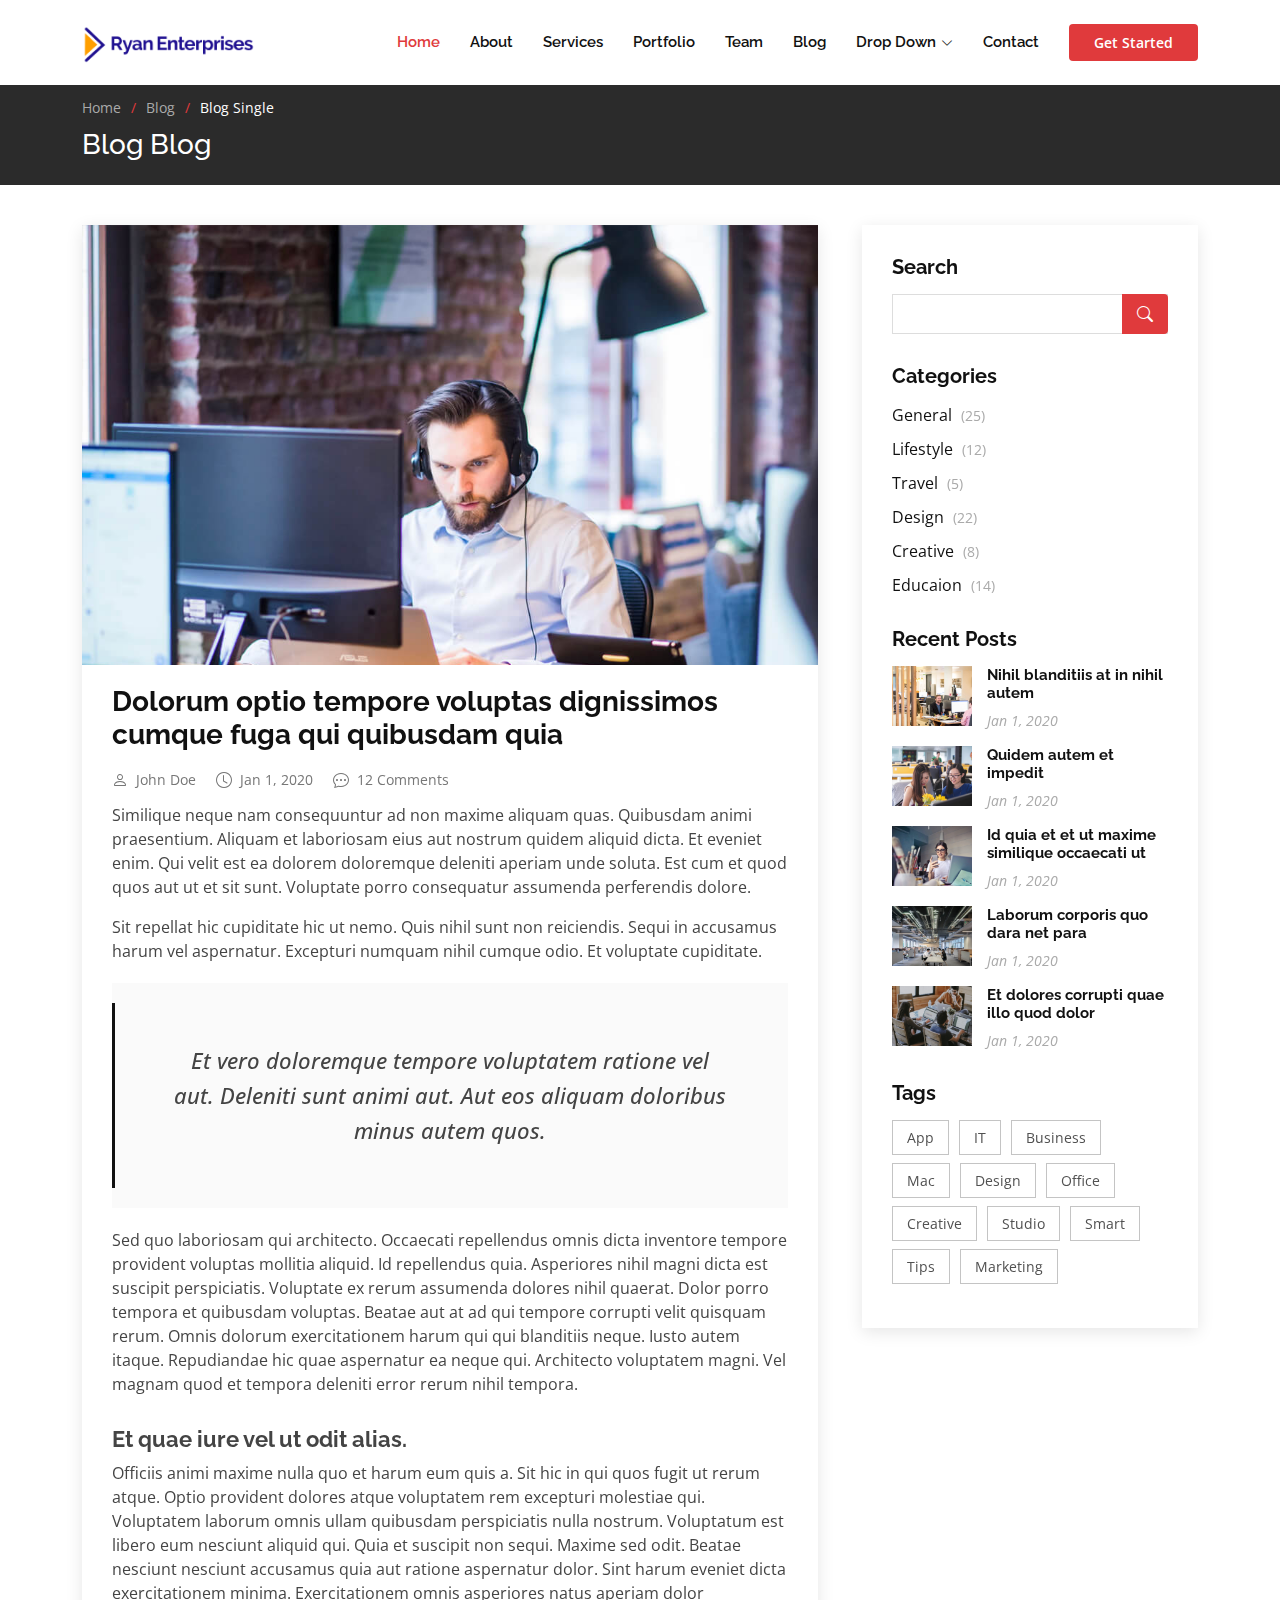
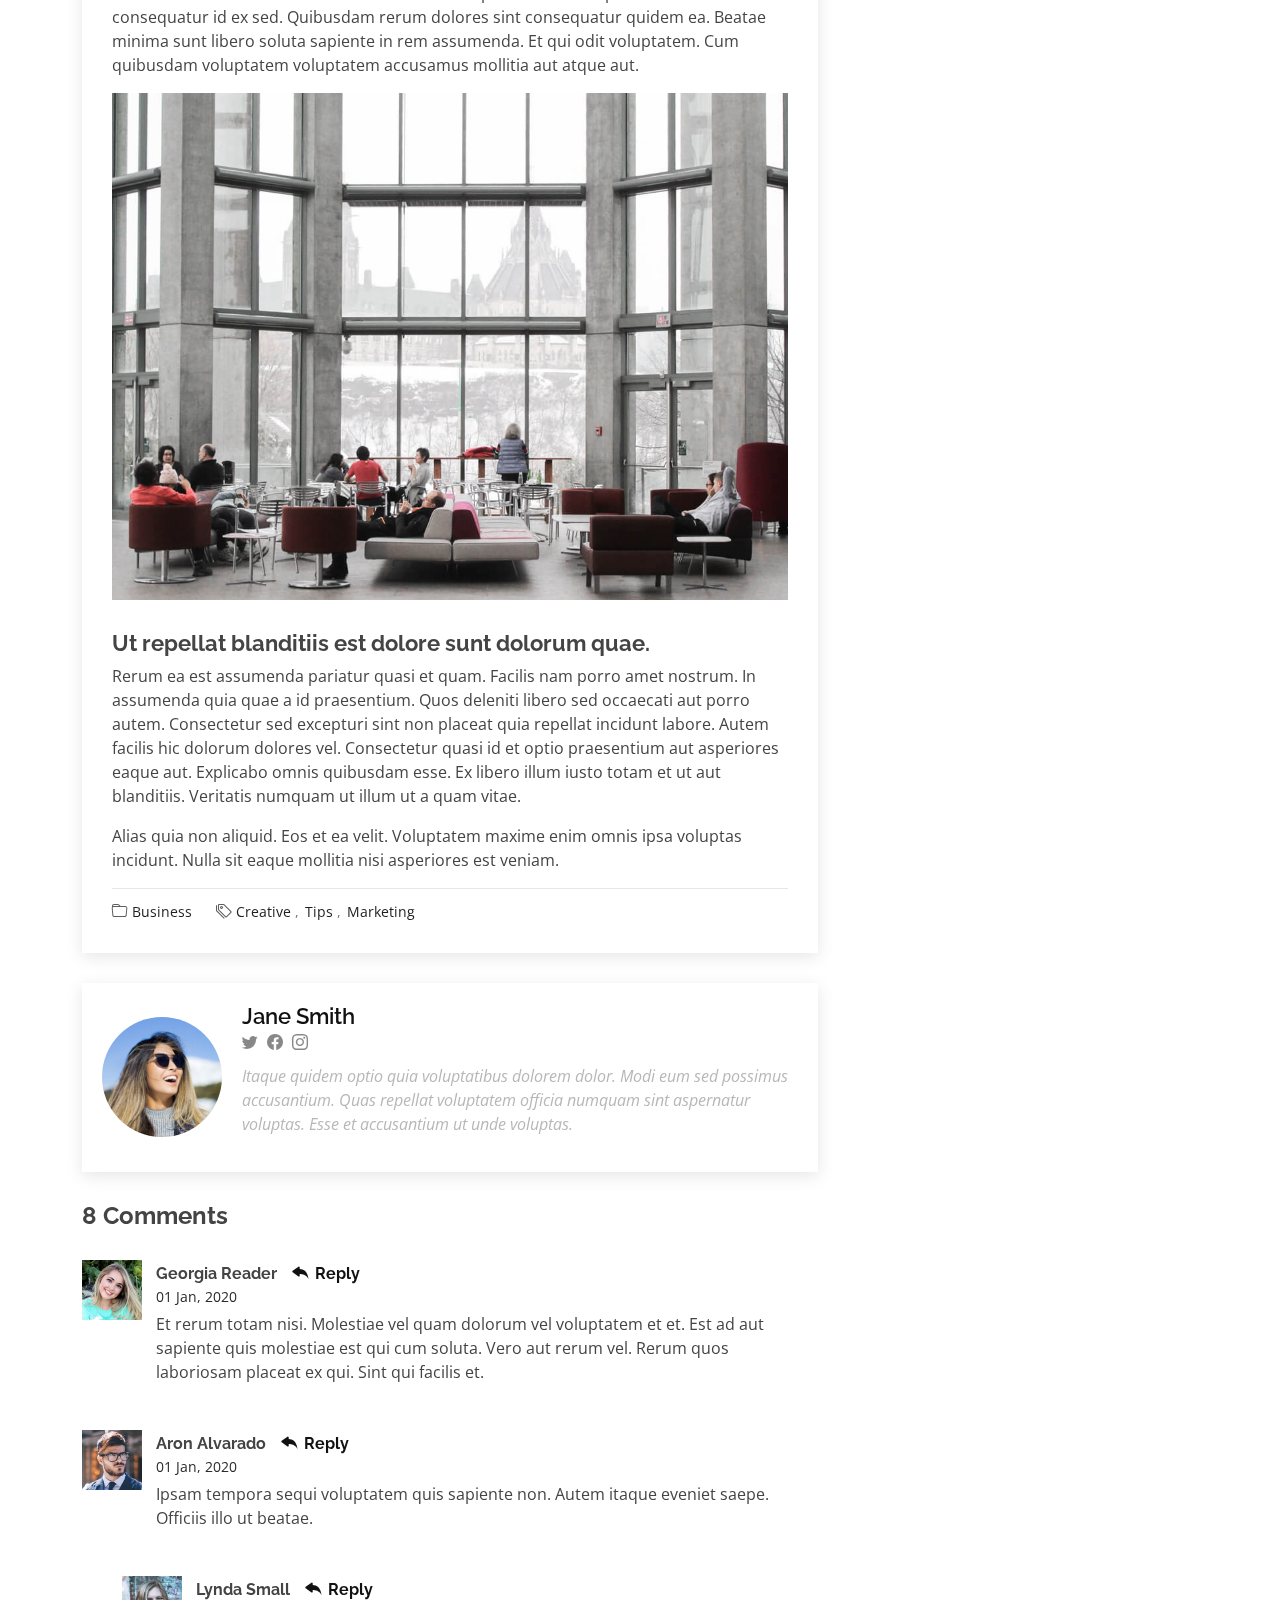
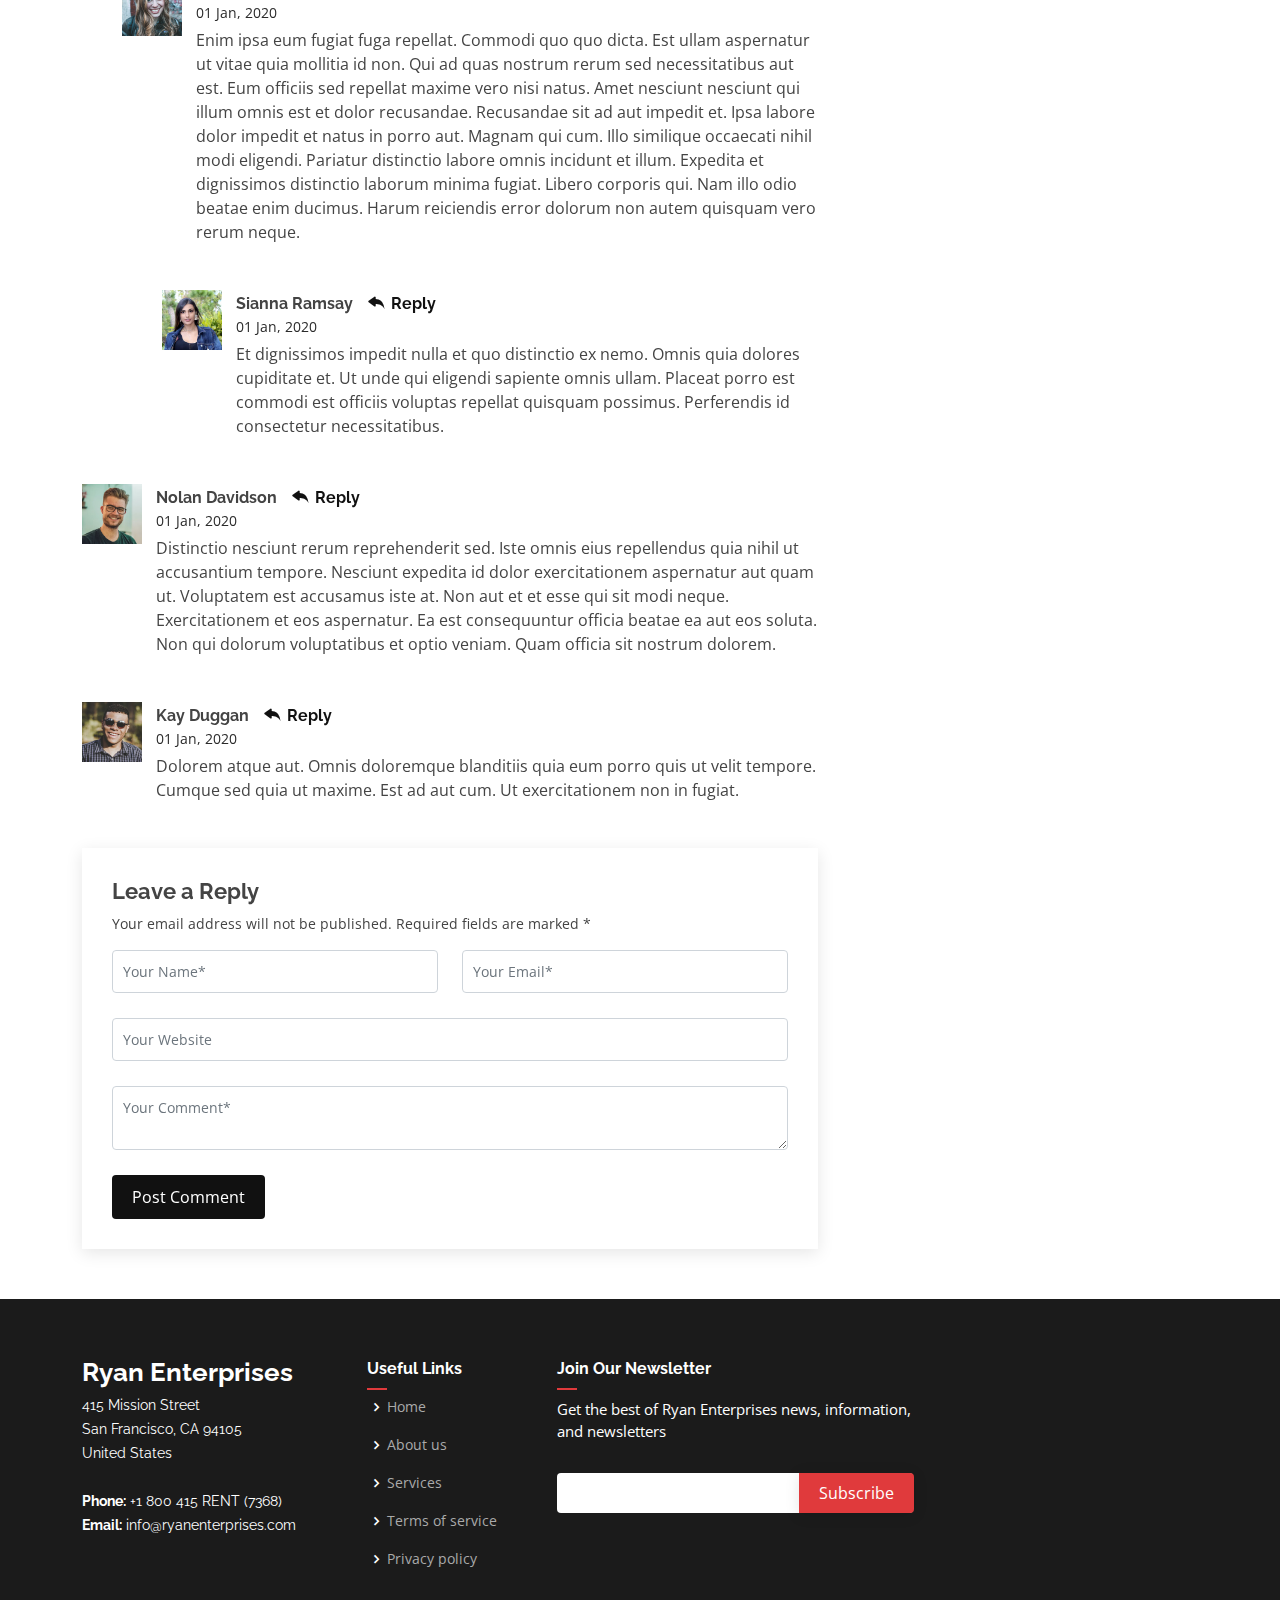
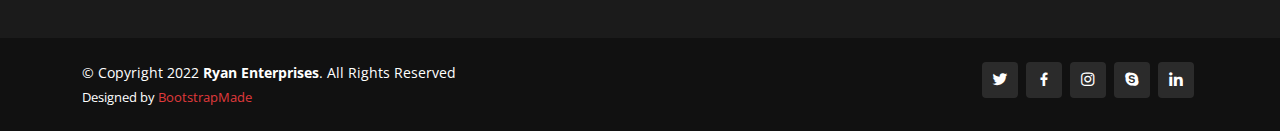
<file: aboutREntblog.html>
<!DOCTYPE html>
<html lang="en">

<head>
  <meta charset="utf-8">
  <meta content="width=device-width, initial-scale=1.0" name="viewport">

  <title>About Ryan Enterprises</title>
  <meta content="" name="description">
  <meta content="" name="keywords">

  <!-- Favicons -->
  <link href="images/FullColorFavi-svg.ico" rel="icon">
  <link href="images/FullColor.svg" rel="apple-touch-icon">

  <!-- Google Fonts -->
  <link href="https://fonts.googleapis.com/css?family=Open+Sans:300,300i,400,400i,600,600i,700,700i|Raleway:300,300i,400,400i,500,500i,600,600i,700,700i|Poppins:300,300i,400,400i,500,500i,600,600i,700,700i" rel="stylesheet">

  <!-- Vendor CSS Files -->
  <link href="assets/vendor/aos/aos.css" rel="stylesheet">
  <link href="assets/vendor/bootstrap/css/bootstrap.min.css" rel="stylesheet">
  <link href="assets/vendor/bootstrap-icons/bootstrap-icons.css" rel="stylesheet">
  <link href="assets/vendor/boxicons/css/boxicons.min.css" rel="stylesheet">
  <link href="assets/vendor/glightbox/css/glightbox.min.css" rel="stylesheet">
  <link href="assets/vendor/remixicon/remixicon.css" rel="stylesheet">
  <link href="assets/vendor/swiper/swiper-bundle.min.css" rel="stylesheet">

  <!-- Template Main CSS File -->
  <link href="assets/css/style.css" rel="stylesheet">
</head>

<body>

  <!-- ======= Header ======= -->
  <header id="header" class="fixed-top d-flex align-items-center">
    <div class="container d-flex align-items-center">
      <!-- Uncomment below if you prefer to use a text logo -->
      <!--<h1 class="logo me-auto"><a href="index.html">Presento<span>.</span></a></h1>-->
      <a href="index.html" class="logo me-auto"><img src="images/standard.png" alt=""></a>

      <nav id="navbar" class="navbar order-last order-lg-0">
        <ul>
          <li><a class="nav-link scrollto active" href="#hero">Home</a></li>
          <li><a class="nav-link scrollto" href="#about">About</a></li>
          <li><a class="nav-link scrollto" href="#services">Services</a></li>
          <li><a class="nav-link scrollto " href="#portfolio">Portfolio</a></li>
          <li><a class="nav-link scrollto" href="#team">Team</a></li>
          <li><a href="blog.html">Blog</a></li>
          <li class="dropdown"><a href="#"><span>Drop Down</span> <i class="bi bi-chevron-down"></i></a>
            <ul>
              <li><a href="#">Drop Down 1</a></li>
              <li class="dropdown"><a href="#"><span>Deep Drop Down</span> <i class="bi bi-chevron-right"></i></a>
                <ul>
                  <li><a href="#">Deep Drop Down 1</a></li>
                  <li><a href="#">Deep Drop Down 2</a></li>
                  <li><a href="#">Deep Drop Down 3</a></li>
                  <li><a href="#">Deep Drop Down 4</a></li>
                  <li><a href="#">Deep Drop Down 5</a></li>
                </ul>
              </li>
              <li><a href="#">Drop Down 2</a></li>
              <li><a href="#">Drop Down 3</a></li>
              <li><a href="#">Drop Down 4</a></li>
            </ul>
          </li>
          <li><a class="nav-link scrollto" href="#contact">Contact</a></li>
        </ul>
        <i class="bi bi-list mobile-nav-toggle"></i>
      </nav><!-- .navbar -->

      <a href="#about" class="get-started-btn scrollto">Get Started</a>
    </div>
  </header><!-- End Header -->

  <main id="main">

    <!-- ======= Breadcrumbs ======= -->
    <section class="breadcrumbs">
      <div class="container">

        <ol>
          <li><a href="index.html">Home</a></li>
          <li><a href="blog.html">Blog</a></li>
          <li>Blog Single</li>
        </ol>
        <h2>Blog Blog</h2>

      </div>
    </section><!-- End Breadcrumbs -->

    <!-- ======= Blog Single Section ======= -->
    <section id="blog" class="blog">
      <div class="container" data-aos="fade-up">

        <div class="row">

          <div class="col-lg-8 entries">

            <article class="entry entry-single">

              <div class="entry-img">
                <img src="assets/img/blog/blog-1.jpg" alt="" class="img-fluid">
              </div>

              <h2 class="entry-title">
                <a href="blog-single.html">Dolorum optio tempore voluptas dignissimos cumque fuga qui quibusdam quia</a>
              </h2>

              <div class="entry-meta">
                <ul>
                  <li class="d-flex align-items-center"><i class="bi bi-person"></i> <a href="blog-single.html">John Doe</a></li>
                  <li class="d-flex align-items-center"><i class="bi bi-clock"></i> <a href="blog-single.html"><time datetime="2020-01-01">Jan 1, 2020</time></a></li>
                  <li class="d-flex align-items-center"><i class="bi bi-chat-dots"></i> <a href="blog-single.html">12 Comments</a></li>
                </ul>
              </div>

              <div class="entry-content">
                <p>
                  Similique neque nam consequuntur ad non maxime aliquam quas. Quibusdam animi praesentium. Aliquam et laboriosam eius aut nostrum quidem aliquid dicta.
                  Et eveniet enim. Qui velit est ea dolorem doloremque deleniti aperiam unde soluta. Est cum et quod quos aut ut et sit sunt. Voluptate porro consequatur assumenda perferendis dolore.
                </p>

                <p>
                  Sit repellat hic cupiditate hic ut nemo. Quis nihil sunt non reiciendis. Sequi in accusamus harum vel aspernatur. Excepturi numquam nihil cumque odio. Et voluptate cupiditate.
                </p>

                <blockquote>
                  <p>
                    Et vero doloremque tempore voluptatem ratione vel aut. Deleniti sunt animi aut. Aut eos aliquam doloribus minus autem quos.
                  </p>
                </blockquote>

                <p>
                  Sed quo laboriosam qui architecto. Occaecati repellendus omnis dicta inventore tempore provident voluptas mollitia aliquid. Id repellendus quia. Asperiores nihil magni dicta est suscipit perspiciatis. Voluptate ex rerum assumenda dolores nihil quaerat.
                  Dolor porro tempora et quibusdam voluptas. Beatae aut at ad qui tempore corrupti velit quisquam rerum. Omnis dolorum exercitationem harum qui qui blanditiis neque.
                  Iusto autem itaque. Repudiandae hic quae aspernatur ea neque qui. Architecto voluptatem magni. Vel magnam quod et tempora deleniti error rerum nihil tempora.
                </p>

                <h3>Et quae iure vel ut odit alias.</h3>
                <p>
                  Officiis animi maxime nulla quo et harum eum quis a. Sit hic in qui quos fugit ut rerum atque. Optio provident dolores atque voluptatem rem excepturi molestiae qui. Voluptatem laborum omnis ullam quibusdam perspiciatis nulla nostrum. Voluptatum est libero eum nesciunt aliquid qui.
                  Quia et suscipit non sequi. Maxime sed odit. Beatae nesciunt nesciunt accusamus quia aut ratione aspernatur dolor. Sint harum eveniet dicta exercitationem minima. Exercitationem omnis asperiores natus aperiam dolor consequatur id ex sed. Quibusdam rerum dolores sint consequatur quidem ea.
                  Beatae minima sunt libero soluta sapiente in rem assumenda. Et qui odit voluptatem. Cum quibusdam voluptatem voluptatem accusamus mollitia aut atque aut.
                </p>
                <img src="assets/img/blog/blog-inside-post.jpg" class="img-fluid" alt="">

                <h3>Ut repellat blanditiis est dolore sunt dolorum quae.</h3>
                <p>
                  Rerum ea est assumenda pariatur quasi et quam. Facilis nam porro amet nostrum. In assumenda quia quae a id praesentium. Quos deleniti libero sed occaecati aut porro autem. Consectetur sed excepturi sint non placeat quia repellat incidunt labore. Autem facilis hic dolorum dolores vel.
                  Consectetur quasi id et optio praesentium aut asperiores eaque aut. Explicabo omnis quibusdam esse. Ex libero illum iusto totam et ut aut blanditiis. Veritatis numquam ut illum ut a quam vitae.
                </p>
                <p>
                  Alias quia non aliquid. Eos et ea velit. Voluptatem maxime enim omnis ipsa voluptas incidunt. Nulla sit eaque mollitia nisi asperiores est veniam.
                </p>

              </div>

              <div class="entry-footer">
                <i class="bi bi-folder"></i>
                <ul class="cats">
                  <li><a href="#">Business</a></li>
                </ul>

                <i class="bi bi-tags"></i>
                <ul class="tags">
                  <li><a href="#">Creative</a></li>
                  <li><a href="#">Tips</a></li>
                  <li><a href="#">Marketing</a></li>
                </ul>
              </div>

            </article><!-- End blog entry -->

            <div class="blog-author d-flex align-items-center">
              <img src="assets/img/blog/blog-author.jpg" class="rounded-circle float-left" alt="">
              <div>
                <h4>Jane Smith</h4>
                <div class="social-links">
                  <a href="https://twitters.com/#"><i class="bi bi-twitter"></i></a>
                  <a href="https://facebook.com/#"><i class="bi bi-facebook"></i></a>
                  <a href="https://instagram.com/#"><i class="biu bi-instagram"></i></a>
                </div>
                <p>
                  Itaque quidem optio quia voluptatibus dolorem dolor. Modi eum sed possimus accusantium. Quas repellat voluptatem officia numquam sint aspernatur voluptas. Esse et accusantium ut unde voluptas.
                </p>
              </div>
            </div><!-- End blog author bio -->

            <div class="blog-comments">

              <h4 class="comments-count">8 Comments</h4>

              <div id="comment-1" class="comment">
                <div class="d-flex">
                  <div class="comment-img"><img src="assets/img/blog/comments-1.jpg" alt=""></div>
                  <div>
                    <h5><a href="">Georgia Reader</a> <a href="#" class="reply"><i class="bi bi-reply-fill"></i> Reply</a></h5>
                    <time datetime="2020-01-01">01 Jan, 2020</time>
                    <p>
                      Et rerum totam nisi. Molestiae vel quam dolorum vel voluptatem et et. Est ad aut sapiente quis molestiae est qui cum soluta.
                      Vero aut rerum vel. Rerum quos laboriosam placeat ex qui. Sint qui facilis et.
                    </p>
                  </div>
                </div>
              </div><!-- End comment #1 -->

              <div id="comment-2" class="comment">
                <div class="d-flex">
                  <div class="comment-img"><img src="assets/img/blog/comments-2.jpg" alt=""></div>
                  <div>
                    <h5><a href="">Aron Alvarado</a> <a href="#" class="reply"><i class="bi bi-reply-fill"></i> Reply</a></h5>
                    <time datetime="2020-01-01">01 Jan, 2020</time>
                    <p>
                      Ipsam tempora sequi voluptatem quis sapiente non. Autem itaque eveniet saepe. Officiis illo ut beatae.
                    </p>
                  </div>
                </div>

                <div id="comment-reply-1" class="comment comment-reply">
                  <div class="d-flex">
                    <div class="comment-img"><img src="assets/img/blog/comments-3.jpg" alt=""></div>
                    <div>
                      <h5><a href="">Lynda Small</a> <a href="#" class="reply"><i class="bi bi-reply-fill"></i> Reply</a></h5>
                      <time datetime="2020-01-01">01 Jan, 2020</time>
                      <p>
                        Enim ipsa eum fugiat fuga repellat. Commodi quo quo dicta. Est ullam aspernatur ut vitae quia mollitia id non. Qui ad quas nostrum rerum sed necessitatibus aut est. Eum officiis sed repellat maxime vero nisi natus. Amet nesciunt nesciunt qui illum omnis est et dolor recusandae.

                        Recusandae sit ad aut impedit et. Ipsa labore dolor impedit et natus in porro aut. Magnam qui cum. Illo similique occaecati nihil modi eligendi. Pariatur distinctio labore omnis incidunt et illum. Expedita et dignissimos distinctio laborum minima fugiat.

                        Libero corporis qui. Nam illo odio beatae enim ducimus. Harum reiciendis error dolorum non autem quisquam vero rerum neque.
                      </p>
                    </div>
                  </div>

                  <div id="comment-reply-2" class="comment comment-reply">
                    <div class="d-flex">
                      <div class="comment-img"><img src="assets/img/blog/comments-4.jpg" alt=""></div>
                      <div>
                        <h5><a href="">Sianna Ramsay</a> <a href="#" class="reply"><i class="bi bi-reply-fill"></i> Reply</a></h5>
                        <time datetime="2020-01-01">01 Jan, 2020</time>
                        <p>
                          Et dignissimos impedit nulla et quo distinctio ex nemo. Omnis quia dolores cupiditate et. Ut unde qui eligendi sapiente omnis ullam. Placeat porro est commodi est officiis voluptas repellat quisquam possimus. Perferendis id consectetur necessitatibus.
                        </p>
                      </div>
                    </div>

                  </div><!-- End comment reply #2-->

                </div><!-- End comment reply #1-->

              </div><!-- End comment #2-->

              <div id="comment-3" class="comment">
                <div class="d-flex">
                  <div class="comment-img"><img src="assets/img/blog/comments-5.jpg" alt=""></div>
                  <div>
                    <h5><a href="">Nolan Davidson</a> <a href="#" class="reply"><i class="bi bi-reply-fill"></i> Reply</a></h5>
                    <time datetime="2020-01-01">01 Jan, 2020</time>
                    <p>
                      Distinctio nesciunt rerum reprehenderit sed. Iste omnis eius repellendus quia nihil ut accusantium tempore. Nesciunt expedita id dolor exercitationem aspernatur aut quam ut. Voluptatem est accusamus iste at.
                      Non aut et et esse qui sit modi neque. Exercitationem et eos aspernatur. Ea est consequuntur officia beatae ea aut eos soluta. Non qui dolorum voluptatibus et optio veniam. Quam officia sit nostrum dolorem.
                    </p>
                  </div>
                </div>

              </div><!-- End comment #3 -->

              <div id="comment-4" class="comment">
                <div class="d-flex">
                  <div class="comment-img"><img src="assets/img/blog/comments-6.jpg" alt=""></div>
                  <div>
                    <h5><a href="">Kay Duggan</a> <a href="#" class="reply"><i class="bi bi-reply-fill"></i> Reply</a></h5>
                    <time datetime="2020-01-01">01 Jan, 2020</time>
                    <p>
                      Dolorem atque aut. Omnis doloremque blanditiis quia eum porro quis ut velit tempore. Cumque sed quia ut maxime. Est ad aut cum. Ut exercitationem non in fugiat.
                    </p>
                  </div>
                </div>

              </div><!-- End comment #4 -->

              <div class="reply-form">
                <h4>Leave a Reply</h4>
                <p>Your email address will not be published. Required fields are marked * </p>
                <form action="">
                  <div class="row">
                    <div class="col-md-6 form-group">
                      <input name="name" type="text" class="form-control" placeholder="Your Name*">
                    </div>
                    <div class="col-md-6 form-group">
                      <input name="email" type="text" class="form-control" placeholder="Your Email*">
                    </div>
                  </div>
                  <div class="row">
                    <div class="col form-group">
                      <input name="website" type="text" class="form-control" placeholder="Your Website">
                    </div>
                  </div>
                  <div class="row">
                    <div class="col form-group">
                      <textarea name="comment" class="form-control" placeholder="Your Comment*"></textarea>
                    </div>
                  </div>
                  <button type="submit" class="btn btn-primary">Post Comment</button>

                </form>

              </div>

            </div><!-- End blog comments -->

          </div><!-- End blog entries list -->

          <div class="col-lg-4">

            <div class="sidebar">

              <h3 class="sidebar-title">Search</h3>
              <div class="sidebar-item search-form">
                <form action="">
                  <input type="text">
                  <button type="submit"><i class="bi bi-search"></i></button>
                </form>
              </div><!-- End sidebar search formn-->

              <h3 class="sidebar-title">Categories</h3>
              <div class="sidebar-item categories">
                <ul>
                  <li><a href="#">General <span>(25)</span></a></li>
                  <li><a href="#">Lifestyle <span>(12)</span></a></li>
                  <li><a href="#">Travel <span>(5)</span></a></li>
                  <li><a href="#">Design <span>(22)</span></a></li>
                  <li><a href="#">Creative <span>(8)</span></a></li>
                  <li><a href="#">Educaion <span>(14)</span></a></li>
                </ul>
              </div><!-- End sidebar categories-->

              <h3 class="sidebar-title">Recent Posts</h3>
              <div class="sidebar-item recent-posts">
                <div class="post-item clearfix">
                  <img src="assets/img/blog/blog-recent-1.jpg" alt="">
                  <h4><a href="blog-single.html">Nihil blanditiis at in nihil autem</a></h4>
                  <time datetime="2020-01-01">Jan 1, 2020</time>
                </div>

                <div class="post-item clearfix">
                  <img src="assets/img/blog/blog-recent-2.jpg" alt="">
                  <h4><a href="blog-single.html">Quidem autem et impedit</a></h4>
                  <time datetime="2020-01-01">Jan 1, 2020</time>
                </div>

                <div class="post-item clearfix">
                  <img src="assets/img/blog/blog-recent-3.jpg" alt="">
                  <h4><a href="blog-single.html">Id quia et et ut maxime similique occaecati ut</a></h4>
                  <time datetime="2020-01-01">Jan 1, 2020</time>
                </div>

                <div class="post-item clearfix">
                  <img src="assets/img/blog/blog-recent-4.jpg" alt="">
                  <h4><a href="blog-single.html">Laborum corporis quo dara net para</a></h4>
                  <time datetime="2020-01-01">Jan 1, 2020</time>
                </div>

                <div class="post-item clearfix">
                  <img src="assets/img/blog/blog-recent-5.jpg" alt="">
                  <h4><a href="blog-single.html">Et dolores corrupti quae illo quod dolor</a></h4>
                  <time datetime="2020-01-01">Jan 1, 2020</time>
                </div>

              </div><!-- End sidebar recent posts-->

              <h3 class="sidebar-title">Tags</h3>
              <div class="sidebar-item tags">
                <ul>
                  <li><a href="#">App</a></li>
                  <li><a href="#">IT</a></li>
                  <li><a href="#">Business</a></li>
                  <li><a href="#">Mac</a></li>
                  <li><a href="#">Design</a></li>
                  <li><a href="#">Office</a></li>
                  <li><a href="#">Creative</a></li>
                  <li><a href="#">Studio</a></li>
                  <li><a href="#">Smart</a></li>
                  <li><a href="#">Tips</a></li>
                  <li><a href="#">Marketing</a></li>
                </ul>
              </div><!-- End sidebar tags-->

            </div><!-- End sidebar -->

          </div><!-- End blog sidebar -->

        </div>

      </div>
    </section><!-- End Blog Single Section -->

  </main><!-- End #main -->

  <!-- ======= Footer ======= -->
  <footer id="footer">

    <div class="footer-top">
      <div class="container">
        <div class="row">

          <div class="col-lg-3 col-md-6 footer-contact">
            <h3>Ryan Enterprises<span></span></h3>
            <p>
              415 Mission Street <br>
              San Francisco, CA 94105<br>
              United States <br><br>
              <strong>Phone:</strong> +1 800 415 RENT (7368)<br>
              <strong>Email:</strong> info@ryanenterprises.com<br>
            </p>
          </div>

          <div class="col-lg-2 col-md-6 footer-links">
            <h4>Useful Links</h4>
            <ul>
              <li><i class="bx bx-chevron-right"></i> <a href="#">Home</a></li>
              <li><i class="bx bx-chevron-right"></i> <a href="#">About us</a></li>
              <li><i class="bx bx-chevron-right"></i> <a href="#">Services</a></li>
              <li><i class="bx bx-chevron-right"></i> <a href="#">Terms of service</a></li>
              <li><i class="bx bx-chevron-right"></i> <a href="#">Privacy policy</a></li>
            </ul>
          </div>

          <div class="col-lg-4 col-md-6 footer-newsletter">
            <h4>Join Our Newsletter</h4>
            <p>Get the best of Ryan Enterprises news, information, and newsletters</p>
            <form action="" method="post">
              <input type="email" name="email"><input type="submit" value="Subscribe">
            </form>
          </div>

        </div>
      </div>
    </div>

    <div class="container d-md-flex py-4">

      <div class="me-md-auto text-center text-md-start">
        <div class="copyright">
          &copy; Copyright 2022 <strong><span>Ryan Enterprises</span></strong>. All Rights Reserved
        </div>
        <div class="credits">
          <!-- All the links in the footer should remain intact. -->
          <!-- You can delete the links only if you purchased the pro version. -->
          <!-- Licensing information: https://bootstrapmade.com/license/ -->
          <!-- Purchase the pro version with working PHP/AJAX contact form: https://bootstrapmade.com/presento-bootstrap-corporate-template/ -->
          Designed by <a href="https://bootstrapmade.com/">BootstrapMade</a>
        </div>
      </div>
      <div class="social-links text-center text-md-end pt-3 pt-md-0">
        <a href="#" class="twitter"><i class="bx bxl-twitter"></i></a>
        <a href="#" class="facebook"><i class="bx bxl-facebook"></i></a>
        <a href="#" class="instagram"><i class="bx bxl-instagram"></i></a>
        <a href="#" class="google-plus"><i class="bx bxl-skype"></i></a>
        <a href="#" class="linkedin"><i class="bx bxl-linkedin"></i></a>
      </div>
    </div>
  </footer><!-- End Footer -->

  <a href="#" class="back-to-top d-flex align-items-center justify-content-center"><i class="bi bi-arrow-up-short"></i></a>

  <!-- Vendor JS Files -->
  <script src="assets/vendor/purecounter/purecounter.js"></script>
  <script src="assets/vendor/aos/aos.js"></script>
  <script src="assets/vendor/bootstrap/js/bootstrap.bundle.min.js"></script>
  <script src="assets/vendor/glightbox/js/glightbox.min.js"></script>
  <script src="assets/vendor/isotope-layout/isotope.pkgd.min.js"></script>
  <script src="assets/vendor/swiper/swiper-bundle.min.js"></script>
  <script src="assets/vendor/php-email-form/validate.js"></script>

  <!-- Template Main JS File -->
  <script src="assets/js/main.js"></script>

</body>

</html>
</file>
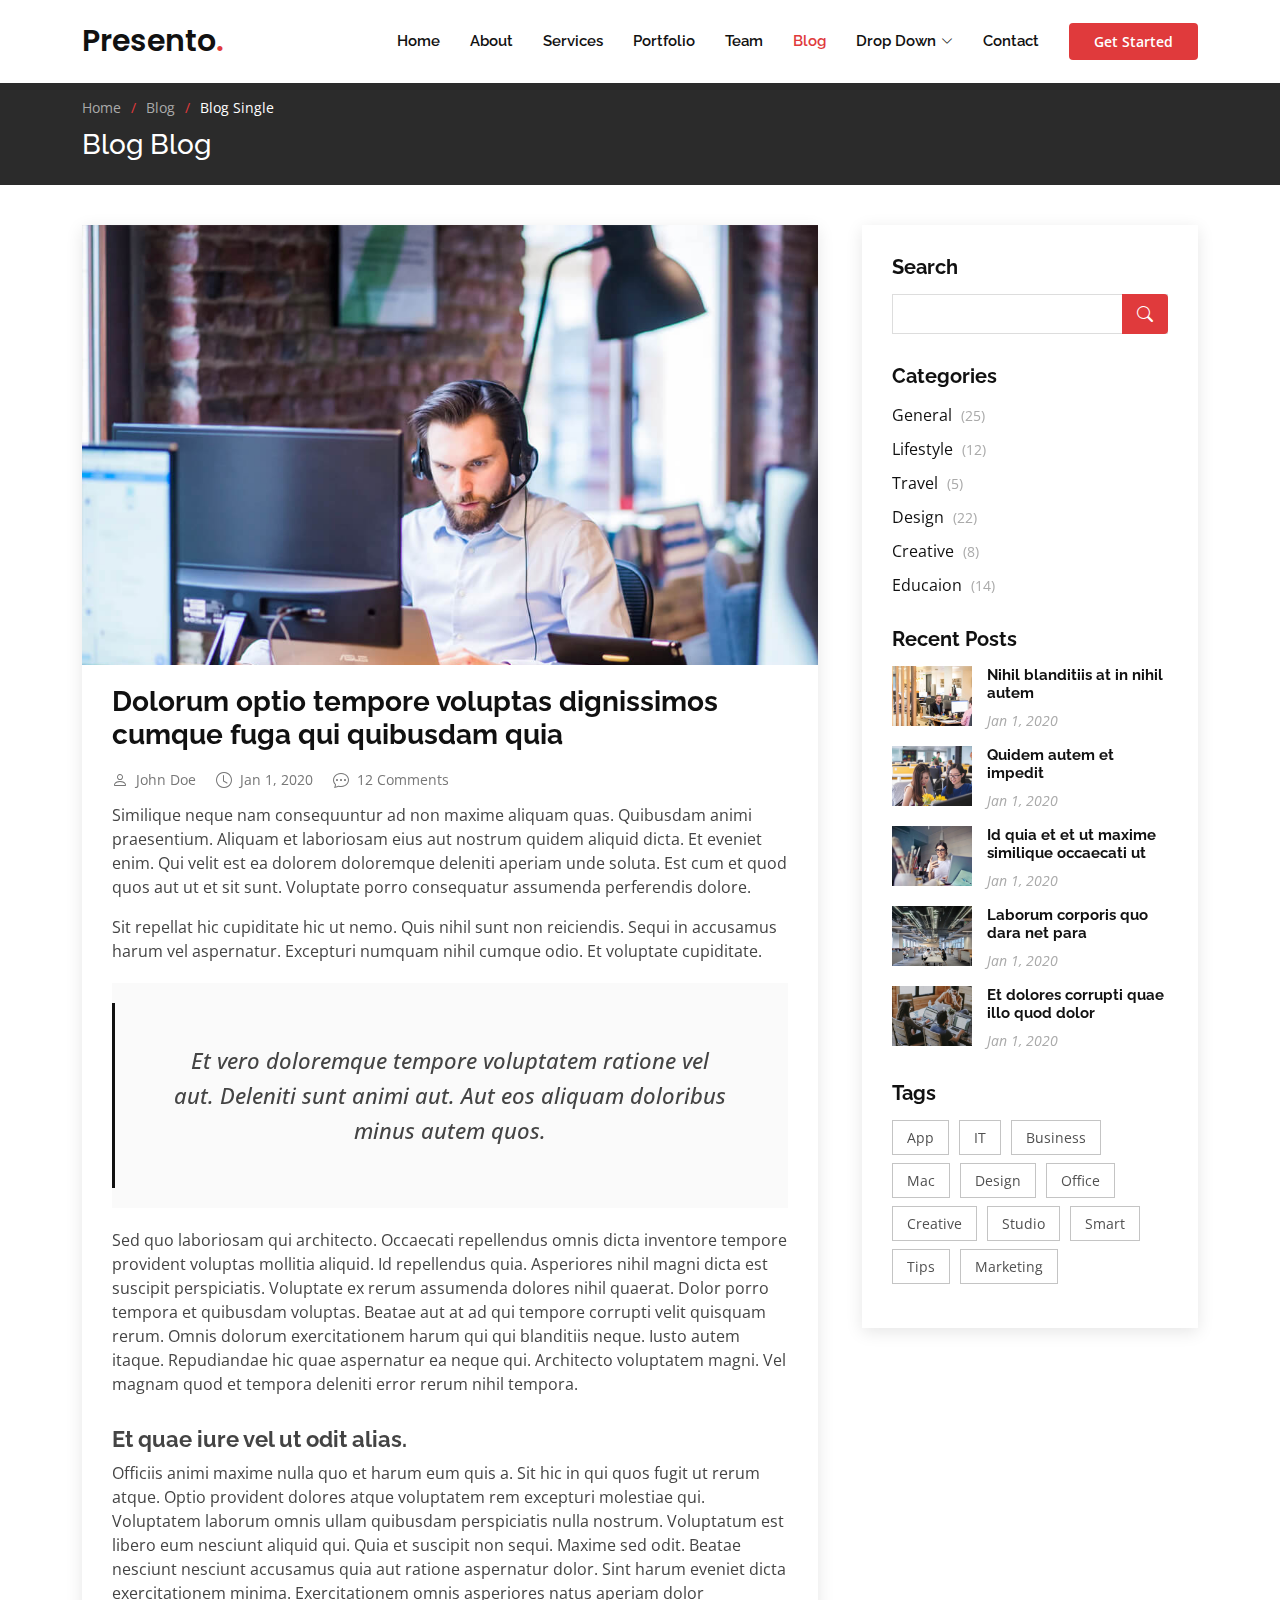
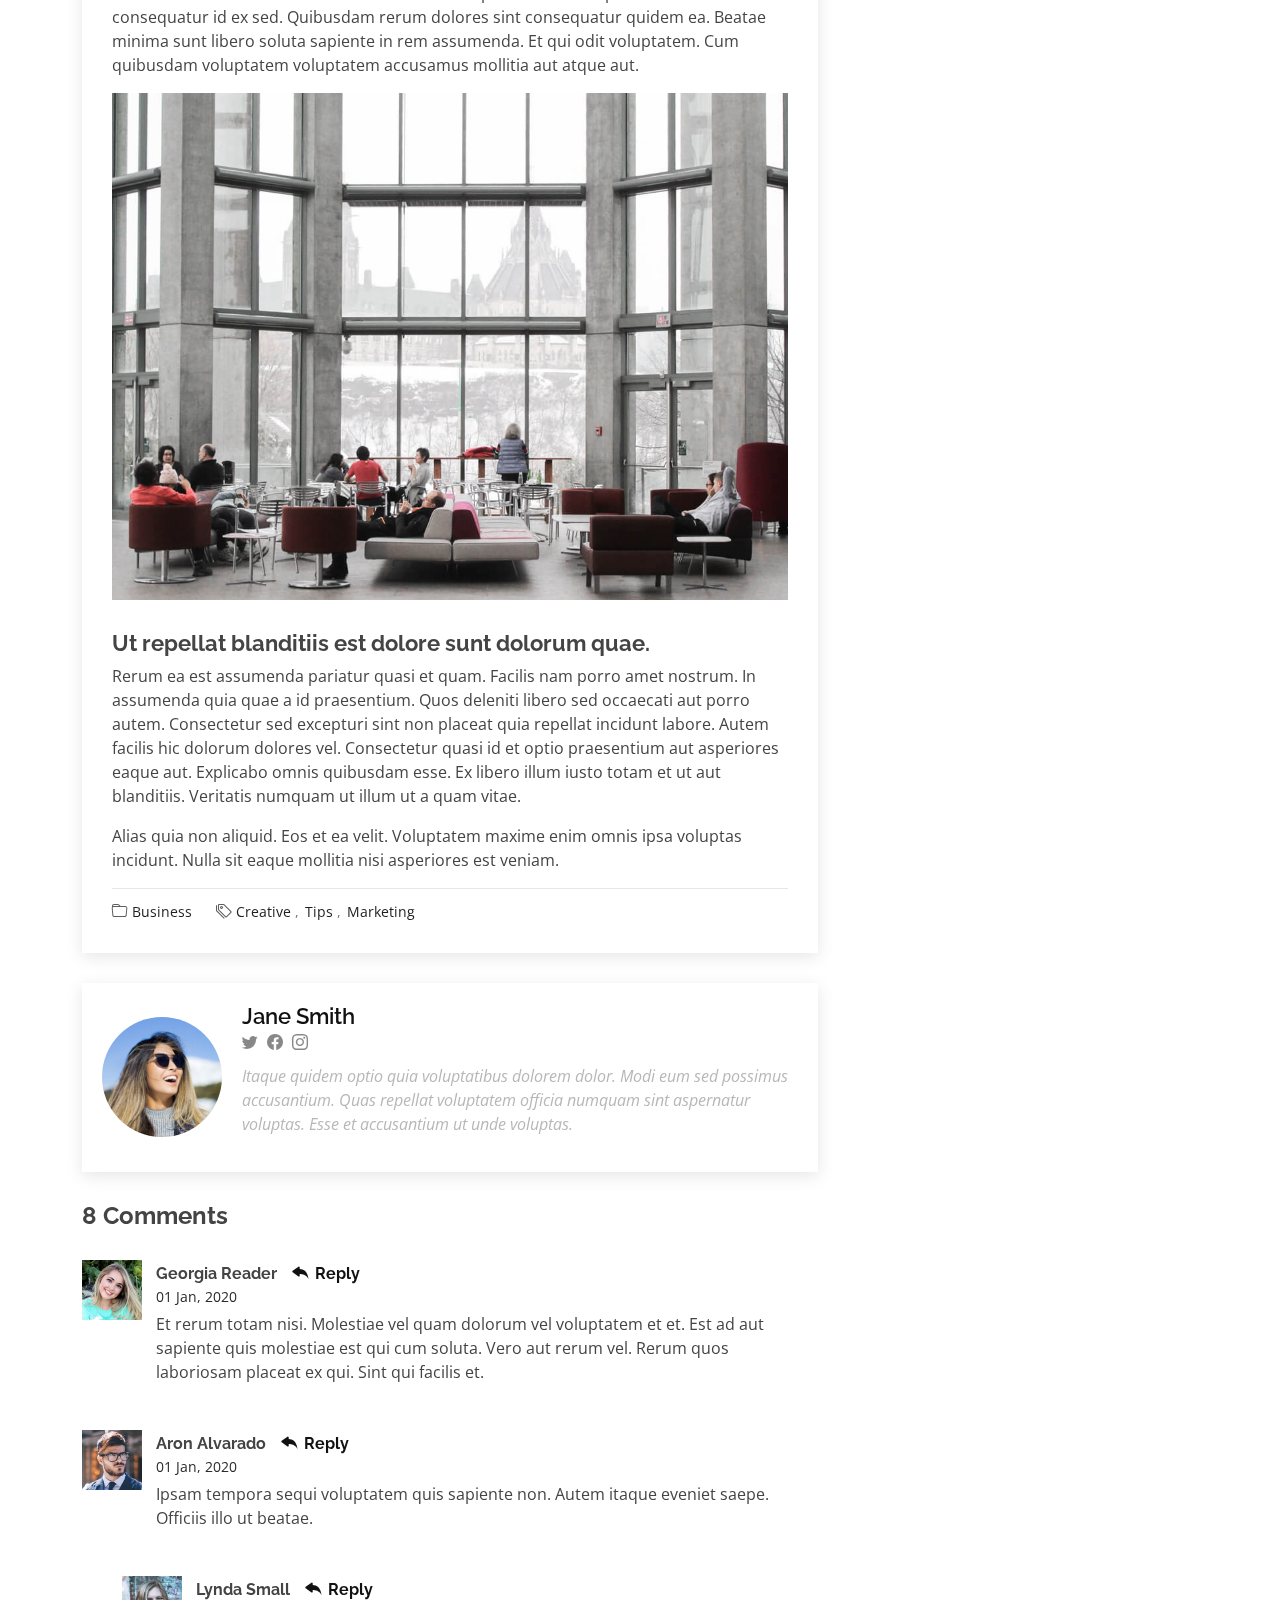
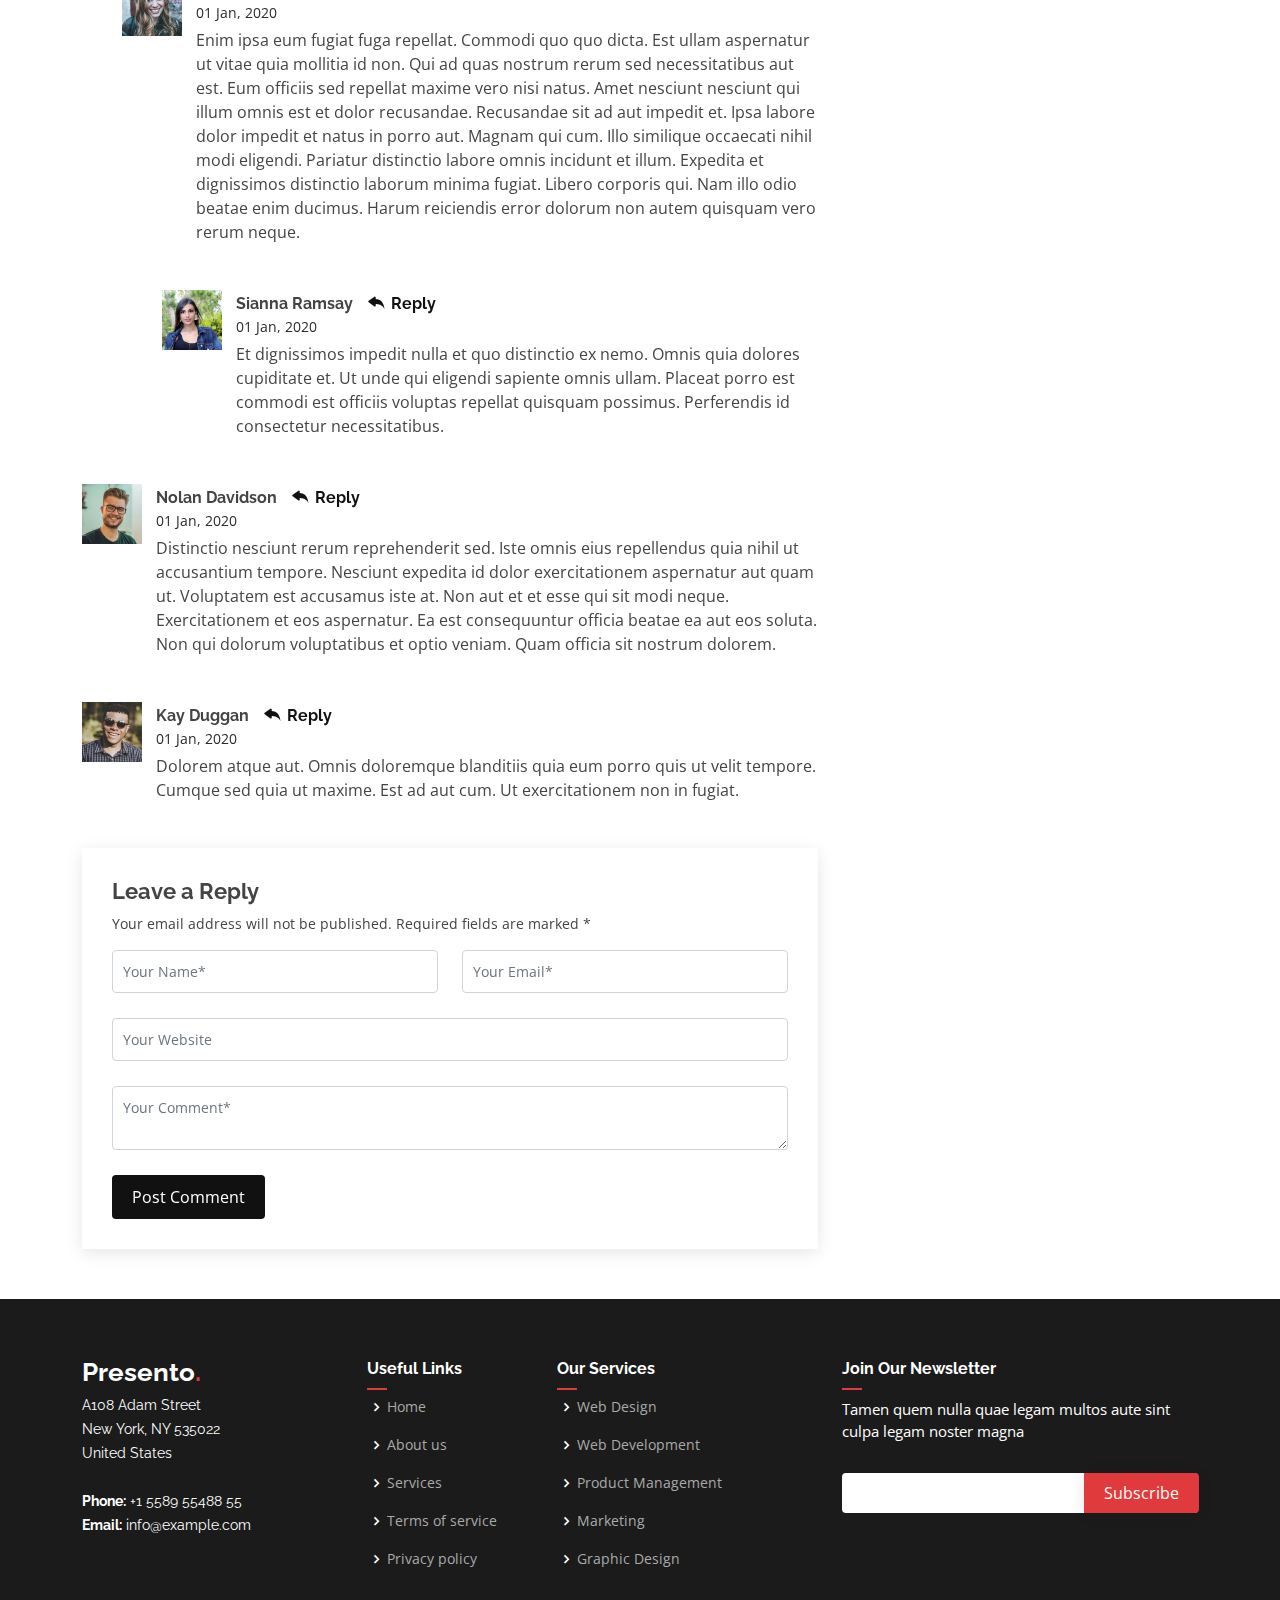
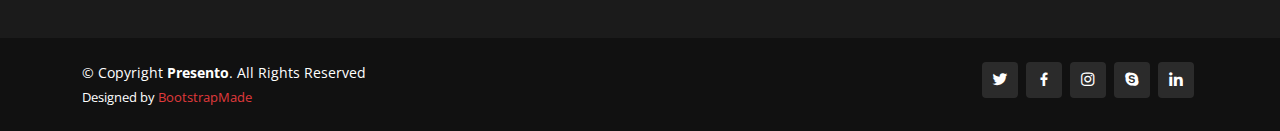
<file: blog-single.html>
<!DOCTYPE html>
<html lang="en">

<head>
  <meta charset="utf-8">
  <meta content="width=device-width, initial-scale=1.0" name="viewport">

  <title>Blog Single - Presento Bootstrap Template</title>
  <meta content="" name="description">
  <meta content="" name="keywords">

  <!-- Favicons -->
  <link href="assets/img/favicon.png" rel="icon">
  <link href="assets/img/apple-touch-icon.png" rel="apple-touch-icon">

  <!-- Google Fonts -->
  <link href="https://fonts.googleapis.com/css?family=Open+Sans:300,300i,400,400i,600,600i,700,700i|Raleway:300,300i,400,400i,500,500i,600,600i,700,700i|Poppins:300,300i,400,400i,500,500i,600,600i,700,700i" rel="stylesheet">

  <!-- Vendor CSS Files -->
  <link href="assets/vendor/aos/aos.css" rel="stylesheet">
  <link href="assets/vendor/bootstrap/css/bootstrap.min.css" rel="stylesheet">
  <link href="assets/vendor/bootstrap-icons/bootstrap-icons.css" rel="stylesheet">
  <link href="assets/vendor/boxicons/css/boxicons.min.css" rel="stylesheet">
  <link href="assets/vendor/glightbox/css/glightbox.min.css" rel="stylesheet">
  <link href="assets/vendor/remixicon/remixicon.css" rel="stylesheet">
  <link href="assets/vendor/swiper/swiper-bundle.min.css" rel="stylesheet">

  <!-- Template Main CSS File -->
  <link href="assets/css/style.css" rel="stylesheet">

  <!-- =======================================================
  * Template Name: Presento - v3.7.0
  * Template URL: https://bootstrapmade.com/presento-bootstrap-corporate-template/
  * Author: BootstrapMade.com
  * License: https://bootstrapmade.com/license/
  ======================================================== -->
</head>

<body>

  <!-- ======= Header ======= -->
  <header id="header" class="fixed-top d-flex align-items-center">
    <div class="container d-flex align-items-center">
      <h1 class="logo me-auto"><a href="index.html">Presento<span>.</span></a></h1>
      <!-- Uncomment below if you prefer to use an image logo -->
      <!-- <a href="index.html" class="logo me-auto"><img src="assets/img/logo.png" alt=""></a>-->

      <nav id="navbar" class="navbar order-last order-lg-0">
        <ul>
          <li><a class="nav-link scrollto " href="#hero">Home</a></li>
          <li><a class="nav-link scrollto" href="#about">About</a></li>
          <li><a class="nav-link scrollto" href="#services">Services</a></li>
          <li><a class="nav-link scrollto " href="#portfolio">Portfolio</a></li>
          <li><a class="nav-link scrollto" href="#team">Team</a></li>
          <li><a class="active" href="blog.html">Blog</a></li>
          <li class="dropdown"><a href="#"><span>Drop Down</span> <i class="bi bi-chevron-down"></i></a>
            <ul>
              <li><a href="#">Drop Down 1</a></li>
              <li class="dropdown"><a href="#"><span>Deep Drop Down</span> <i class="bi bi-chevron-right"></i></a>
                <ul>
                  <li><a href="#">Deep Drop Down 1</a></li>
                  <li><a href="#">Deep Drop Down 2</a></li>
                  <li><a href="#">Deep Drop Down 3</a></li>
                  <li><a href="#">Deep Drop Down 4</a></li>
                  <li><a href="#">Deep Drop Down 5</a></li>
                </ul>
              </li>
              <li><a href="#">Drop Down 2</a></li>
              <li><a href="#">Drop Down 3</a></li>
              <li><a href="#">Drop Down 4</a></li>
            </ul>
          </li>
          <li><a class="nav-link scrollto" href="#contact">Contact</a></li>
        </ul>
        <i class="bi bi-list mobile-nav-toggle"></i>
      </nav><!-- .navbar -->

      <a href="#about" class="get-started-btn scrollto">Get Started</a>
    </div>
  </header><!-- End Header -->

  <main id="main">

    <!-- ======= Breadcrumbs ======= -->
    <section class="breadcrumbs">
      <div class="container">

        <ol>
          <li><a href="index.html">Home</a></li>
          <li><a href="blog.html">Blog</a></li>
          <li>Blog Single</li>
        </ol>
        <h2>Blog Blog</h2>

      </div>
    </section><!-- End Breadcrumbs -->

    <!-- ======= Blog Single Section ======= -->
    <section id="blog" class="blog">
      <div class="container" data-aos="fade-up">

        <div class="row">

          <div class="col-lg-8 entries">

            <article class="entry entry-single">

              <div class="entry-img">
                <img src="assets/img/blog/blog-1.jpg" alt="" class="img-fluid">
              </div>

              <h2 class="entry-title">
                <a href="blog-single.html">Dolorum optio tempore voluptas dignissimos cumque fuga qui quibusdam quia</a>
              </h2>

              <div class="entry-meta">
                <ul>
                  <li class="d-flex align-items-center"><i class="bi bi-person"></i> <a href="blog-single.html">John Doe</a></li>
                  <li class="d-flex align-items-center"><i class="bi bi-clock"></i> <a href="blog-single.html"><time datetime="2020-01-01">Jan 1, 2020</time></a></li>
                  <li class="d-flex align-items-center"><i class="bi bi-chat-dots"></i> <a href="blog-single.html">12 Comments</a></li>
                </ul>
              </div>

              <div class="entry-content">
                <p>
                  Similique neque nam consequuntur ad non maxime aliquam quas. Quibusdam animi praesentium. Aliquam et laboriosam eius aut nostrum quidem aliquid dicta.
                  Et eveniet enim. Qui velit est ea dolorem doloremque deleniti aperiam unde soluta. Est cum et quod quos aut ut et sit sunt. Voluptate porro consequatur assumenda perferendis dolore.
                </p>

                <p>
                  Sit repellat hic cupiditate hic ut nemo. Quis nihil sunt non reiciendis. Sequi in accusamus harum vel aspernatur. Excepturi numquam nihil cumque odio. Et voluptate cupiditate.
                </p>

                <blockquote>
                  <p>
                    Et vero doloremque tempore voluptatem ratione vel aut. Deleniti sunt animi aut. Aut eos aliquam doloribus minus autem quos.
                  </p>
                </blockquote>

                <p>
                  Sed quo laboriosam qui architecto. Occaecati repellendus omnis dicta inventore tempore provident voluptas mollitia aliquid. Id repellendus quia. Asperiores nihil magni dicta est suscipit perspiciatis. Voluptate ex rerum assumenda dolores nihil quaerat.
                  Dolor porro tempora et quibusdam voluptas. Beatae aut at ad qui tempore corrupti velit quisquam rerum. Omnis dolorum exercitationem harum qui qui blanditiis neque.
                  Iusto autem itaque. Repudiandae hic quae aspernatur ea neque qui. Architecto voluptatem magni. Vel magnam quod et tempora deleniti error rerum nihil tempora.
                </p>

                <h3>Et quae iure vel ut odit alias.</h3>
                <p>
                  Officiis animi maxime nulla quo et harum eum quis a. Sit hic in qui quos fugit ut rerum atque. Optio provident dolores atque voluptatem rem excepturi molestiae qui. Voluptatem laborum omnis ullam quibusdam perspiciatis nulla nostrum. Voluptatum est libero eum nesciunt aliquid qui.
                  Quia et suscipit non sequi. Maxime sed odit. Beatae nesciunt nesciunt accusamus quia aut ratione aspernatur dolor. Sint harum eveniet dicta exercitationem minima. Exercitationem omnis asperiores natus aperiam dolor consequatur id ex sed. Quibusdam rerum dolores sint consequatur quidem ea.
                  Beatae minima sunt libero soluta sapiente in rem assumenda. Et qui odit voluptatem. Cum quibusdam voluptatem voluptatem accusamus mollitia aut atque aut.
                </p>
                <img src="assets/img/blog/blog-inside-post.jpg" class="img-fluid" alt="">

                <h3>Ut repellat blanditiis est dolore sunt dolorum quae.</h3>
                <p>
                  Rerum ea est assumenda pariatur quasi et quam. Facilis nam porro amet nostrum. In assumenda quia quae a id praesentium. Quos deleniti libero sed occaecati aut porro autem. Consectetur sed excepturi sint non placeat quia repellat incidunt labore. Autem facilis hic dolorum dolores vel.
                  Consectetur quasi id et optio praesentium aut asperiores eaque aut. Explicabo omnis quibusdam esse. Ex libero illum iusto totam et ut aut blanditiis. Veritatis numquam ut illum ut a quam vitae.
                </p>
                <p>
                  Alias quia non aliquid. Eos et ea velit. Voluptatem maxime enim omnis ipsa voluptas incidunt. Nulla sit eaque mollitia nisi asperiores est veniam.
                </p>

              </div>

              <div class="entry-footer">
                <i class="bi bi-folder"></i>
                <ul class="cats">
                  <li><a href="#">Business</a></li>
                </ul>

                <i class="bi bi-tags"></i>
                <ul class="tags">
                  <li><a href="#">Creative</a></li>
                  <li><a href="#">Tips</a></li>
                  <li><a href="#">Marketing</a></li>
                </ul>
              </div>

            </article><!-- End blog entry -->

            <div class="blog-author d-flex align-items-center">
              <img src="assets/img/blog/blog-author.jpg" class="rounded-circle float-left" alt="">
              <div>
                <h4>Jane Smith</h4>
                <div class="social-links">
                  <a href="https://twitters.com/#"><i class="bi bi-twitter"></i></a>
                  <a href="https://facebook.com/#"><i class="bi bi-facebook"></i></a>
                  <a href="https://instagram.com/#"><i class="biu bi-instagram"></i></a>
                </div>
                <p>
                  Itaque quidem optio quia voluptatibus dolorem dolor. Modi eum sed possimus accusantium. Quas repellat voluptatem officia numquam sint aspernatur voluptas. Esse et accusantium ut unde voluptas.
                </p>
              </div>
            </div><!-- End blog author bio -->

            <div class="blog-comments">

              <h4 class="comments-count">8 Comments</h4>

              <div id="comment-1" class="comment">
                <div class="d-flex">
                  <div class="comment-img"><img src="assets/img/blog/comments-1.jpg" alt=""></div>
                  <div>
                    <h5><a href="">Georgia Reader</a> <a href="#" class="reply"><i class="bi bi-reply-fill"></i> Reply</a></h5>
                    <time datetime="2020-01-01">01 Jan, 2020</time>
                    <p>
                      Et rerum totam nisi. Molestiae vel quam dolorum vel voluptatem et et. Est ad aut sapiente quis molestiae est qui cum soluta.
                      Vero aut rerum vel. Rerum quos laboriosam placeat ex qui. Sint qui facilis et.
                    </p>
                  </div>
                </div>
              </div><!-- End comment #1 -->

              <div id="comment-2" class="comment">
                <div class="d-flex">
                  <div class="comment-img"><img src="assets/img/blog/comments-2.jpg" alt=""></div>
                  <div>
                    <h5><a href="">Aron Alvarado</a> <a href="#" class="reply"><i class="bi bi-reply-fill"></i> Reply</a></h5>
                    <time datetime="2020-01-01">01 Jan, 2020</time>
                    <p>
                      Ipsam tempora sequi voluptatem quis sapiente non. Autem itaque eveniet saepe. Officiis illo ut beatae.
                    </p>
                  </div>
                </div>

                <div id="comment-reply-1" class="comment comment-reply">
                  <div class="d-flex">
                    <div class="comment-img"><img src="assets/img/blog/comments-3.jpg" alt=""></div>
                    <div>
                      <h5><a href="">Lynda Small</a> <a href="#" class="reply"><i class="bi bi-reply-fill"></i> Reply</a></h5>
                      <time datetime="2020-01-01">01 Jan, 2020</time>
                      <p>
                        Enim ipsa eum fugiat fuga repellat. Commodi quo quo dicta. Est ullam aspernatur ut vitae quia mollitia id non. Qui ad quas nostrum rerum sed necessitatibus aut est. Eum officiis sed repellat maxime vero nisi natus. Amet nesciunt nesciunt qui illum omnis est et dolor recusandae.

                        Recusandae sit ad aut impedit et. Ipsa labore dolor impedit et natus in porro aut. Magnam qui cum. Illo similique occaecati nihil modi eligendi. Pariatur distinctio labore omnis incidunt et illum. Expedita et dignissimos distinctio laborum minima fugiat.

                        Libero corporis qui. Nam illo odio beatae enim ducimus. Harum reiciendis error dolorum non autem quisquam vero rerum neque.
                      </p>
                    </div>
                  </div>

                  <div id="comment-reply-2" class="comment comment-reply">
                    <div class="d-flex">
                      <div class="comment-img"><img src="assets/img/blog/comments-4.jpg" alt=""></div>
                      <div>
                        <h5><a href="">Sianna Ramsay</a> <a href="#" class="reply"><i class="bi bi-reply-fill"></i> Reply</a></h5>
                        <time datetime="2020-01-01">01 Jan, 2020</time>
                        <p>
                          Et dignissimos impedit nulla et quo distinctio ex nemo. Omnis quia dolores cupiditate et. Ut unde qui eligendi sapiente omnis ullam. Placeat porro est commodi est officiis voluptas repellat quisquam possimus. Perferendis id consectetur necessitatibus.
                        </p>
                      </div>
                    </div>

                  </div><!-- End comment reply #2-->

                </div><!-- End comment reply #1-->

              </div><!-- End comment #2-->

              <div id="comment-3" class="comment">
                <div class="d-flex">
                  <div class="comment-img"><img src="assets/img/blog/comments-5.jpg" alt=""></div>
                  <div>
                    <h5><a href="">Nolan Davidson</a> <a href="#" class="reply"><i class="bi bi-reply-fill"></i> Reply</a></h5>
                    <time datetime="2020-01-01">01 Jan, 2020</time>
                    <p>
                      Distinctio nesciunt rerum reprehenderit sed. Iste omnis eius repellendus quia nihil ut accusantium tempore. Nesciunt expedita id dolor exercitationem aspernatur aut quam ut. Voluptatem est accusamus iste at.
                      Non aut et et esse qui sit modi neque. Exercitationem et eos aspernatur. Ea est consequuntur officia beatae ea aut eos soluta. Non qui dolorum voluptatibus et optio veniam. Quam officia sit nostrum dolorem.
                    </p>
                  </div>
                </div>

              </div><!-- End comment #3 -->

              <div id="comment-4" class="comment">
                <div class="d-flex">
                  <div class="comment-img"><img src="assets/img/blog/comments-6.jpg" alt=""></div>
                  <div>
                    <h5><a href="">Kay Duggan</a> <a href="#" class="reply"><i class="bi bi-reply-fill"></i> Reply</a></h5>
                    <time datetime="2020-01-01">01 Jan, 2020</time>
                    <p>
                      Dolorem atque aut. Omnis doloremque blanditiis quia eum porro quis ut velit tempore. Cumque sed quia ut maxime. Est ad aut cum. Ut exercitationem non in fugiat.
                    </p>
                  </div>
                </div>

              </div><!-- End comment #4 -->

              <div class="reply-form">
                <h4>Leave a Reply</h4>
                <p>Your email address will not be published. Required fields are marked * </p>
                <form action="">
                  <div class="row">
                    <div class="col-md-6 form-group">
                      <input name="name" type="text" class="form-control" placeholder="Your Name*">
                    </div>
                    <div class="col-md-6 form-group">
                      <input name="email" type="text" class="form-control" placeholder="Your Email*">
                    </div>
                  </div>
                  <div class="row">
                    <div class="col form-group">
                      <input name="website" type="text" class="form-control" placeholder="Your Website">
                    </div>
                  </div>
                  <div class="row">
                    <div class="col form-group">
                      <textarea name="comment" class="form-control" placeholder="Your Comment*"></textarea>
                    </div>
                  </div>
                  <button type="submit" class="btn btn-primary">Post Comment</button>

                </form>

              </div>

            </div><!-- End blog comments -->

          </div><!-- End blog entries list -->

          <div class="col-lg-4">

            <div class="sidebar">

              <h3 class="sidebar-title">Search</h3>
              <div class="sidebar-item search-form">
                <form action="">
                  <input type="text">
                  <button type="submit"><i class="bi bi-search"></i></button>
                </form>
              </div><!-- End sidebar search formn-->

              <h3 class="sidebar-title">Categories</h3>
              <div class="sidebar-item categories">
                <ul>
                  <li><a href="#">General <span>(25)</span></a></li>
                  <li><a href="#">Lifestyle <span>(12)</span></a></li>
                  <li><a href="#">Travel <span>(5)</span></a></li>
                  <li><a href="#">Design <span>(22)</span></a></li>
                  <li><a href="#">Creative <span>(8)</span></a></li>
                  <li><a href="#">Educaion <span>(14)</span></a></li>
                </ul>
              </div><!-- End sidebar categories-->

              <h3 class="sidebar-title">Recent Posts</h3>
              <div class="sidebar-item recent-posts">
                <div class="post-item clearfix">
                  <img src="assets/img/blog/blog-recent-1.jpg" alt="">
                  <h4><a href="blog-single.html">Nihil blanditiis at in nihil autem</a></h4>
                  <time datetime="2020-01-01">Jan 1, 2020</time>
                </div>

                <div class="post-item clearfix">
                  <img src="assets/img/blog/blog-recent-2.jpg" alt="">
                  <h4><a href="blog-single.html">Quidem autem et impedit</a></h4>
                  <time datetime="2020-01-01">Jan 1, 2020</time>
                </div>

                <div class="post-item clearfix">
                  <img src="assets/img/blog/blog-recent-3.jpg" alt="">
                  <h4><a href="blog-single.html">Id quia et et ut maxime similique occaecati ut</a></h4>
                  <time datetime="2020-01-01">Jan 1, 2020</time>
                </div>

                <div class="post-item clearfix">
                  <img src="assets/img/blog/blog-recent-4.jpg" alt="">
                  <h4><a href="blog-single.html">Laborum corporis quo dara net para</a></h4>
                  <time datetime="2020-01-01">Jan 1, 2020</time>
                </div>

                <div class="post-item clearfix">
                  <img src="assets/img/blog/blog-recent-5.jpg" alt="">
                  <h4><a href="blog-single.html">Et dolores corrupti quae illo quod dolor</a></h4>
                  <time datetime="2020-01-01">Jan 1, 2020</time>
                </div>

              </div><!-- End sidebar recent posts-->

              <h3 class="sidebar-title">Tags</h3>
              <div class="sidebar-item tags">
                <ul>
                  <li><a href="#">App</a></li>
                  <li><a href="#">IT</a></li>
                  <li><a href="#">Business</a></li>
                  <li><a href="#">Mac</a></li>
                  <li><a href="#">Design</a></li>
                  <li><a href="#">Office</a></li>
                  <li><a href="#">Creative</a></li>
                  <li><a href="#">Studio</a></li>
                  <li><a href="#">Smart</a></li>
                  <li><a href="#">Tips</a></li>
                  <li><a href="#">Marketing</a></li>
                </ul>
              </div><!-- End sidebar tags-->

            </div><!-- End sidebar -->

          </div><!-- End blog sidebar -->

        </div>

      </div>
    </section><!-- End Blog Single Section -->

  </main><!-- End #main -->

  <!-- ======= Footer ======= -->
  <footer id="footer">

    <div class="footer-top">
      <div class="container">
        <div class="row">

          <div class="col-lg-3 col-md-6 footer-contact">
            <h3>Presento<span>.</span></h3>
            <p>
              A108 Adam Street <br>
              New York, NY 535022<br>
              United States <br><br>
              <strong>Phone:</strong> +1 5589 55488 55<br>
              <strong>Email:</strong> info@example.com<br>
            </p>
          </div>

          <div class="col-lg-2 col-md-6 footer-links">
            <h4>Useful Links</h4>
            <ul>
              <li><i class="bx bx-chevron-right"></i> <a href="#">Home</a></li>
              <li><i class="bx bx-chevron-right"></i> <a href="#">About us</a></li>
              <li><i class="bx bx-chevron-right"></i> <a href="#">Services</a></li>
              <li><i class="bx bx-chevron-right"></i> <a href="#">Terms of service</a></li>
              <li><i class="bx bx-chevron-right"></i> <a href="#">Privacy policy</a></li>
            </ul>
          </div>

          <div class="col-lg-3 col-md-6 footer-links">
            <h4>Our Services</h4>
            <ul>
              <li><i class="bx bx-chevron-right"></i> <a href="#">Web Design</a></li>
              <li><i class="bx bx-chevron-right"></i> <a href="#">Web Development</a></li>
              <li><i class="bx bx-chevron-right"></i> <a href="#">Product Management</a></li>
              <li><i class="bx bx-chevron-right"></i> <a href="#">Marketing</a></li>
              <li><i class="bx bx-chevron-right"></i> <a href="#">Graphic Design</a></li>
            </ul>
          </div>

          <div class="col-lg-4 col-md-6 footer-newsletter">
            <h4>Join Our Newsletter</h4>
            <p>Tamen quem nulla quae legam multos aute sint culpa legam noster magna</p>
            <form action="" method="post">
              <input type="email" name="email"><input type="submit" value="Subscribe">
            </form>
          </div>

        </div>
      </div>
    </div>

    <div class="container d-md-flex py-4">

      <div class="me-md-auto text-center text-md-start">
        <div class="copyright">
          &copy; Copyright <strong><span>Presento</span></strong>. All Rights Reserved
        </div>
        <div class="credits">
          <!-- All the links in the footer should remain intact. -->
          <!-- You can delete the links only if you purchased the pro version. -->
          <!-- Licensing information: https://bootstrapmade.com/license/ -->
          <!-- Purchase the pro version with working PHP/AJAX contact form: https://bootstrapmade.com/presento-bootstrap-corporate-template/ -->
          Designed by <a href="https://bootstrapmade.com/">BootstrapMade</a>
        </div>
      </div>
      <div class="social-links text-center text-md-end pt-3 pt-md-0">
        <a href="#" class="twitter"><i class="bx bxl-twitter"></i></a>
        <a href="#" class="facebook"><i class="bx bxl-facebook"></i></a>
        <a href="#" class="instagram"><i class="bx bxl-instagram"></i></a>
        <a href="#" class="google-plus"><i class="bx bxl-skype"></i></a>
        <a href="#" class="linkedin"><i class="bx bxl-linkedin"></i></a>
      </div>
    </div>
  </footer><!-- End Footer -->

  <a href="#" class="back-to-top d-flex align-items-center justify-content-center"><i class="bi bi-arrow-up-short"></i></a>

  <!-- Vendor JS Files -->
  <script src="assets/vendor/purecounter/purecounter.js"></script>
  <script src="assets/vendor/aos/aos.js"></script>
  <script src="assets/vendor/bootstrap/js/bootstrap.bundle.min.js"></script>
  <script src="assets/vendor/glightbox/js/glightbox.min.js"></script>
  <script src="assets/vendor/isotope-layout/isotope.pkgd.min.js"></script>
  <script src="assets/vendor/swiper/swiper-bundle.min.js"></script>
  <script src="assets/vendor/php-email-form/validate.js"></script>

  <!-- Template Main JS File -->
  <script src="assets/js/main.js"></script>

</body>

</html>
</file>
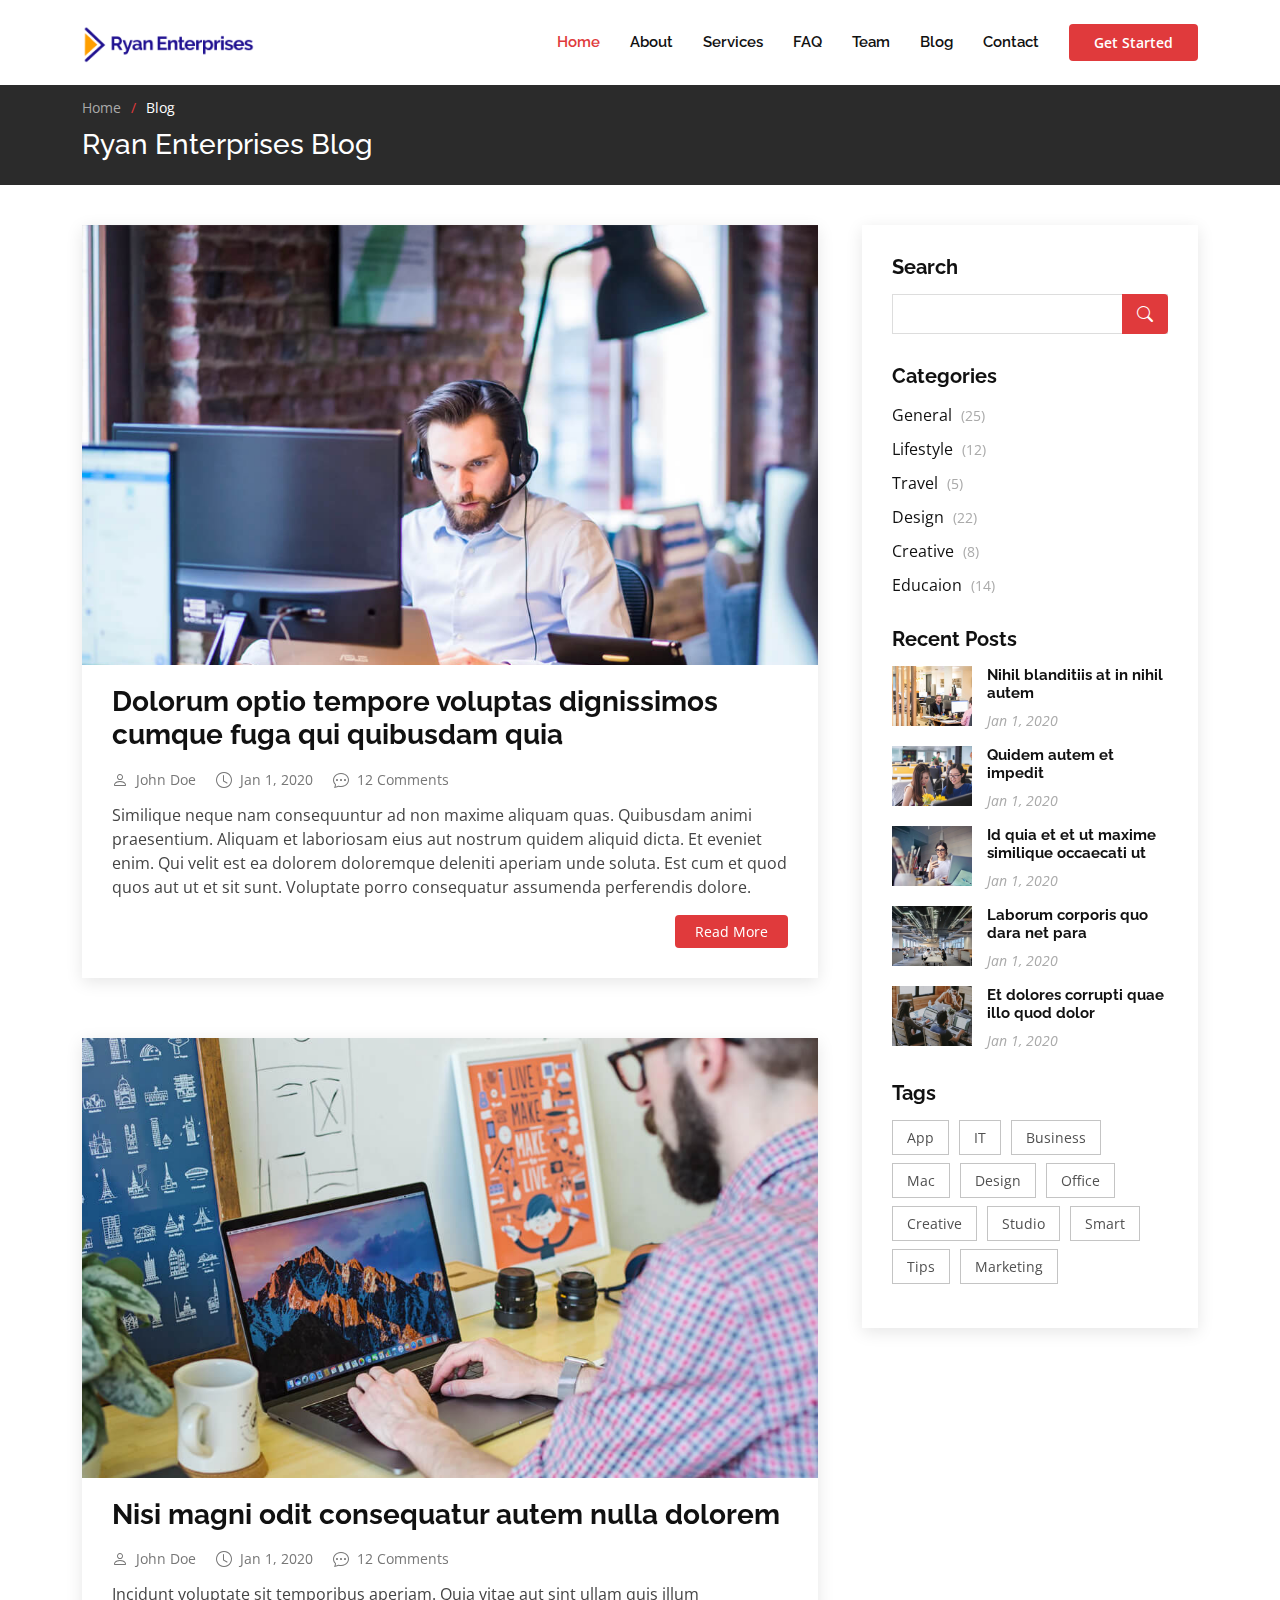
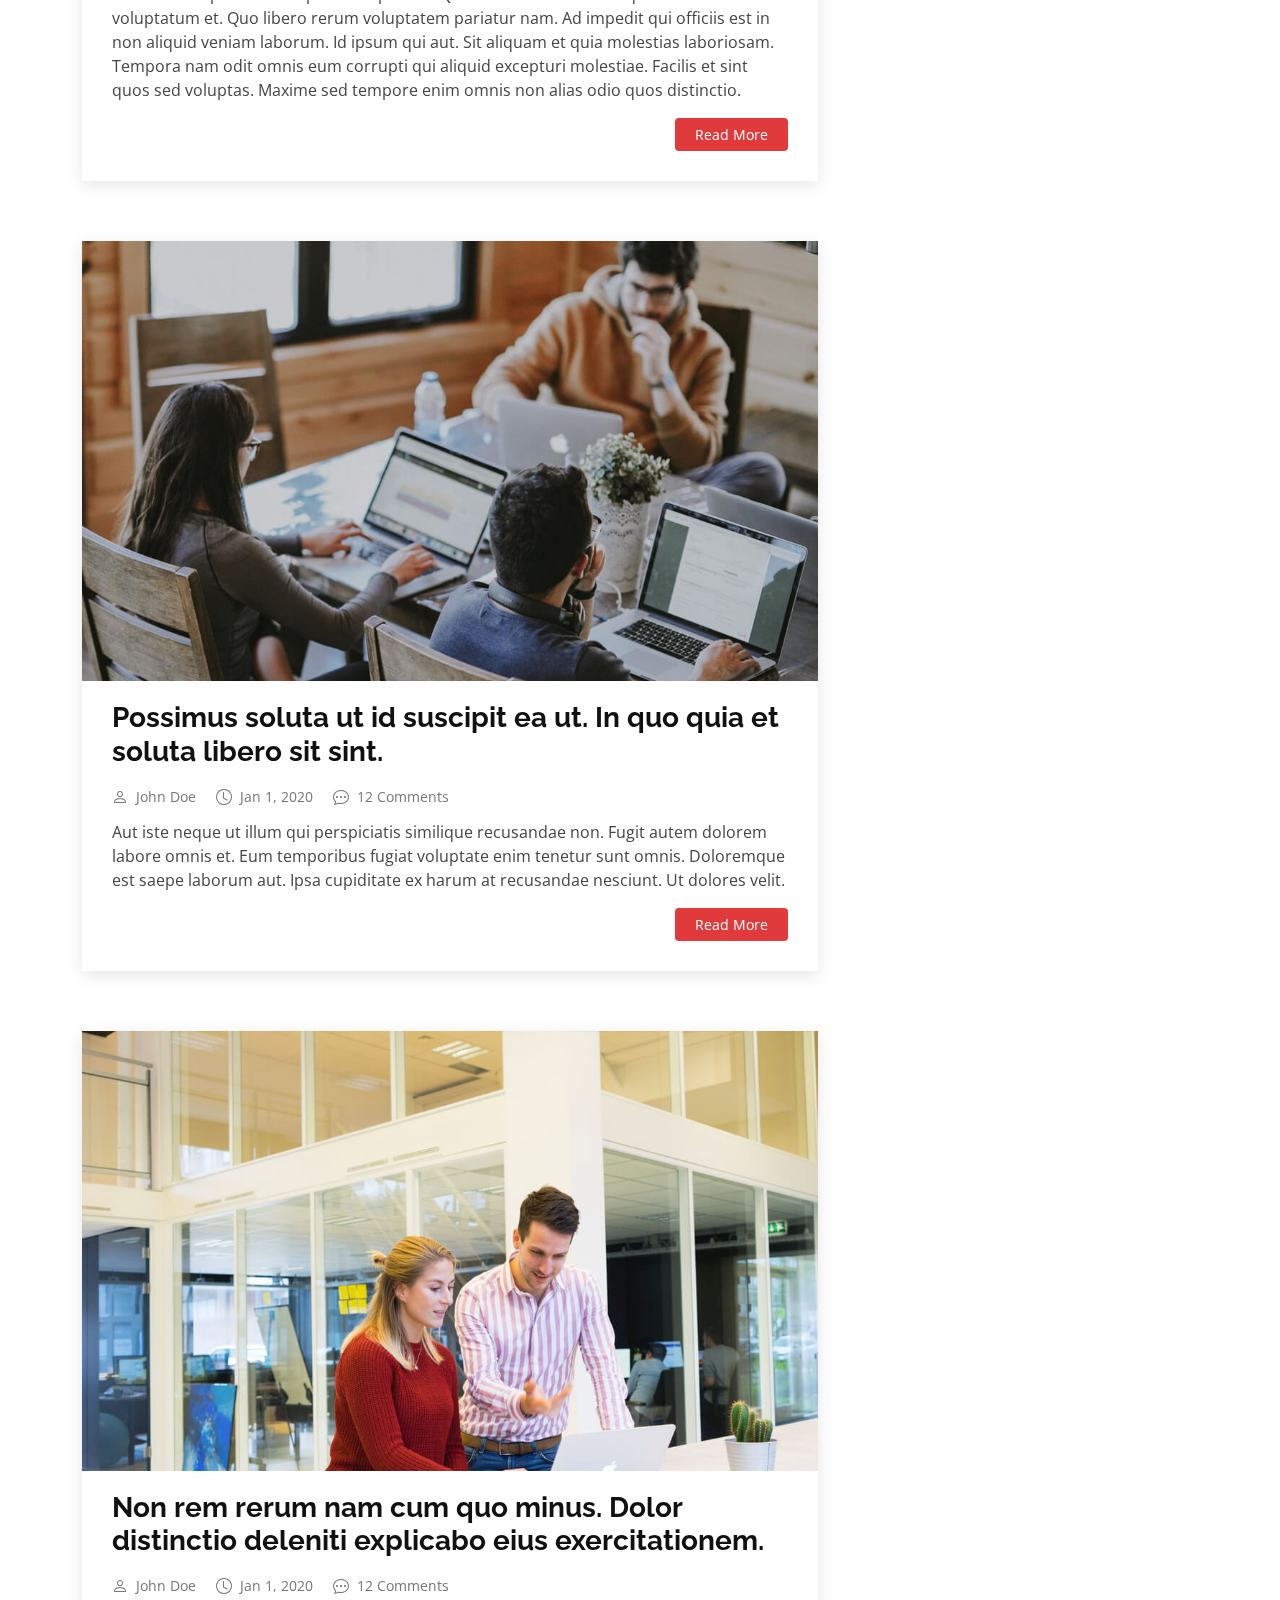
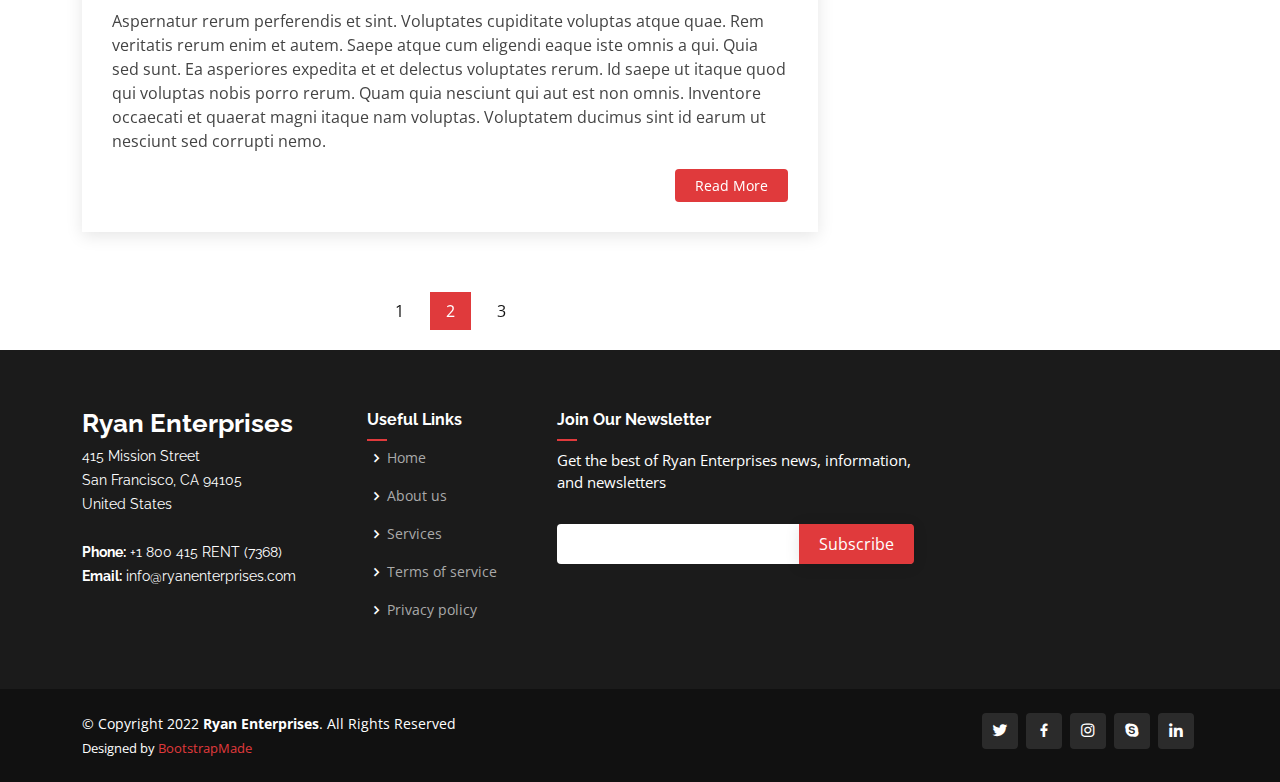
<file: blog.html>
<!DOCTYPE html>
<html lang="en">

  <head>
    <meta charset="utf-8">
    <meta content="width=device-width, initial-scale=1.0" name="viewport">
  
    <title>Ryan Enterprises Home</title>
    <meta content="The Offical Website of Ryan Enterprises" name="description">
    <meta content="Ryan, Ryan Enterprises, REnt, rent, Ryan Enterprises Website, Enterprises Ryan, RyanEnt, Ryan Ent, Ryan E, Ryan M, Ryan" name="keywords">
  
    <!-- Favicons -->
    <link href="images/FullColorFavi-svg.ico" rel="icon">
    <link href="images/FullColor.svg" rel="apple-touch-icon">
  
    <!-- Google Fonts -->
    <link href="https://fonts.googleapis.com/css?family=Open+Sans:300,300i,400,400i,600,600i,700,700i|Raleway:300,300i,400,400i,500,500i,600,600i,700,700i|Poppins:300,300i,400,400i,500,500i,600,600i,700,700i" rel="stylesheet">
  
    <!-- Vendor CSS Files -->
    <link href="assets/vendor/aos/aos.css" rel="stylesheet">
    <link href="assets/vendor/bootstrap/css/bootstrap.min.css" rel="stylesheet">
    <link href="assets/vendor/bootstrap-icons/bootstrap-icons.css" rel="stylesheet">
    <link href="assets/vendor/boxicons/css/boxicons.min.css" rel="stylesheet">
    <link href="assets/vendor/glightbox/css/glightbox.min.css" rel="stylesheet">
    <link href="assets/vendor/remixicon/remixicon.css" rel="stylesheet">
    <link href="assets/vendor/swiper/swiper-bundle.min.css" rel="stylesheet">
  
    <!-- Template Main CSS File -->
    <link href="assets/css/style.css" rel="stylesheet">
  </head>
  
  <body>
  
    <!-- ======= Header ======= -->
    <header id="header" class="fixed-top d-flex align-items-center">
      <div class="container d-flex align-items-center">
        <!-- Uncomment below if you prefer to use a text logo -->
        <!--<h1 class="logo me-auto"><a href="index.html">Presento<span>.</span></a></h1>-->
        <a href="index.html" class="logo me-auto"><img src="images/standard.png" alt=""></a>
  
        <nav id="navbar" class="navbar order-last order-lg-0">
          <ul>
            <li><a class="nav-link scrollto active" href="#hero">Home</a></li>
            <li><a class="nav-link scrollto" href="#about">About</a></li>
            <li><a class="nav-link scrollto" href="#services">Services</a></li>
            <li><a class="nav-link scrollto " href="#faq">FAQ</a></li>
            <li><a class="nav-link scrollto" href="#team">Team</a></li>
            <li><a href="blog.html">Blog</a></li>
            <!--<li class="dropdown"><a href="#"><span>Drop Down</span> <i class="bi bi-chevron-down"></i></a>
              <ul>
                <li><a href="#">Drop Down 1</a></li>
                <li class="dropdown"><a href="#"><span>Deep Drop Down</span> <i class="bi bi-chevron-right"></i></a>
                  <ul>
                    <li><a href="#">Deep Drop Down 1</a></li>
                    <li><a href="#">Deep Drop Down 2</a></li>
                    <li><a href="#">Deep Drop Down 3</a></li>
                    <li><a href="#">Deep Drop Down 4</a></li>
                    <li><a href="#">Deep Drop Down 5</a></li>
                  </ul>
                </li>
                <li><a href="#">Drop Down 2</a></li>
                <li><a href="#">Drop Down 3</a></li>
                <li><a href="#">Drop Down 4</a></li>
              </ul>
            </li> -->
            <li><a class="nav-link scrollto" href="#contact">Contact</a></li>
          </ul>
          <i class="bi bi-list mobile-nav-toggle"></i>
        </nav>
  
        <a href="#about" class="get-started-btn scrollto">Get Started</a>
      </div>
    </header><!-- End Header -->

  <main id="main">

    <!-- ======= Breadcrumbs ======= -->
    <section class="breadcrumbs">
      <div class="container">

        <ol>
          <li><a href="index.html">Home</a></li>
          <li>Blog</li>
        </ol>
        <h2>Ryan Enterprises Blog</h2>

      </div>
    </section><!-- End Breadcrumbs -->

    <!-- ======= Blog Section ======= -->
    <section id="blog" class="blog">
      <div class="container" data-aos="fade-up">

        <div class="row">

          <div class="col-lg-8 entries">

            <article class="entry">

              <div class="entry-img">
                <img src="assets/img/blog/blog-1.jpg" alt="" class="img-fluid">
              </div>

              <h2 class="entry-title">
                <a href="blog-single.html">Dolorum optio tempore voluptas dignissimos cumque fuga qui quibusdam quia</a>
              </h2>

              <div class="entry-meta">
                <ul>
                  <li class="d-flex align-items-center"><i class="bi bi-person"></i> <a href="blog-single.html">John Doe</a></li>
                  <li class="d-flex align-items-center"><i class="bi bi-clock"></i> <a href="blog-single.html"><time datetime="2020-01-01">Jan 1, 2020</time></a></li>
                  <li class="d-flex align-items-center"><i class="bi bi-chat-dots"></i> <a href="blog-single.html">12 Comments</a></li>
                </ul>
              </div>

              <div class="entry-content">
                <p>
                  Similique neque nam consequuntur ad non maxime aliquam quas. Quibusdam animi praesentium. Aliquam et laboriosam eius aut nostrum quidem aliquid dicta.
                  Et eveniet enim. Qui velit est ea dolorem doloremque deleniti aperiam unde soluta. Est cum et quod quos aut ut et sit sunt. Voluptate porro consequatur assumenda perferendis dolore.
                </p>
                <div class="read-more">
                  <a href="blog-single.html">Read More</a>
                </div>
              </div>

            </article><!-- End blog entry -->

            <article class="entry">

              <div class="entry-img">
                <img src="assets/img/blog/blog-2.jpg" alt="" class="img-fluid">
              </div>

              <h2 class="entry-title">
                <a href="blog-single.html">Nisi magni odit consequatur autem nulla dolorem</a>
              </h2>

              <div class="entry-meta">
                <ul>
                  <li class="d-flex align-items-center"><i class="bi bi-person"></i> <a href="blog-single.html">John Doe</a></li>
                  <li class="d-flex align-items-center"><i class="bi bi-clock"></i> <a href="blog-single.html"><time datetime="2020-01-01">Jan 1, 2020</time></a></li>
                  <li class="d-flex align-items-center"><i class="bi bi-chat-dots"></i> <a href="blog-single.html">12 Comments</a></li>
                </ul>
              </div>

              <div class="entry-content">
                <p>
                  Incidunt voluptate sit temporibus aperiam. Quia vitae aut sint ullam quis illum voluptatum et. Quo libero rerum voluptatem pariatur nam.
                  Ad impedit qui officiis est in non aliquid veniam laborum. Id ipsum qui aut. Sit aliquam et quia molestias laboriosam. Tempora nam odit omnis eum corrupti qui aliquid excepturi molestiae. Facilis et sint quos sed voluptas. Maxime sed tempore enim omnis non alias odio quos distinctio.
                </p>
                <div class="read-more">
                  <a href="blog-single.html">Read More</a>
                </div>
              </div>

            </article><!-- End blog entry -->

            <article class="entry">

              <div class="entry-img">
                <img src="assets/img/blog/blog-3.jpg" alt="" class="img-fluid">
              </div>

              <h2 class="entry-title">
                <a href="blog-single.html">Possimus soluta ut id suscipit ea ut. In quo quia et soluta libero sit sint.</a>
              </h2>

              <div class="entry-meta">
                <ul>
                  <li class="d-flex align-items-center"><i class="bi bi-person"></i> <a href="blog-single.html">John Doe</a></li>
                  <li class="d-flex align-items-center"><i class="bi bi-clock"></i> <a href="blog-single.html"><time datetime="2020-01-01">Jan 1, 2020</time></a></li>
                  <li class="d-flex align-items-center"><i class="bi bi-chat-dots"></i> <a href="blog-single.html">12 Comments</a></li>
                </ul>
              </div>

              <div class="entry-content">
                <p>
                  Aut iste neque ut illum qui perspiciatis similique recusandae non. Fugit autem dolorem labore omnis et. Eum temporibus fugiat voluptate enim tenetur sunt omnis.
                  Doloremque est saepe laborum aut. Ipsa cupiditate ex harum at recusandae nesciunt. Ut dolores velit.
                </p>
                <div class="read-more">
                  <a href="blog-single.html">Read More</a>
                </div>
              </div>

            </article><!-- End blog entry -->

            <article class="entry">

              <div class="entry-img">
                <img src="assets/img/blog/blog-4.jpg" alt="" class="img-fluid">
              </div>

              <h2 class="entry-title">
                <a href="blog-single.html">Non rem rerum nam cum quo minus. Dolor distinctio deleniti explicabo eius exercitationem.</a>
              </h2>

              <div class="entry-meta">
                <ul>
                  <li class="d-flex align-items-center"><i class="bi bi-person"></i> <a href="blog-single.html">John Doe</a></li>
                  <li class="d-flex align-items-center"><i class="bi bi-clock"></i> <a href="blog-single.html"><time datetime="2020-01-01">Jan 1, 2020</time></a></li>
                  <li class="d-flex align-items-center"><i class="bi bi-chat-dots"></i> <a href="blog-single.html">12 Comments</a></li>
                </ul>
              </div>

              <div class="entry-content">
                <p>
                  Aspernatur rerum perferendis et sint. Voluptates cupiditate voluptas atque quae. Rem veritatis rerum enim et autem. Saepe atque cum eligendi eaque iste omnis a qui.
                  Quia sed sunt. Ea asperiores expedita et et delectus voluptates rerum. Id saepe ut itaque quod qui voluptas nobis porro rerum. Quam quia nesciunt qui aut est non omnis. Inventore occaecati et quaerat magni itaque nam voluptas. Voluptatem ducimus sint id earum ut nesciunt sed corrupti nemo.
                </p>
                <div class="read-more">
                  <a href="blog-single.html">Read More</a>
                </div>
              </div>

            </article><!-- End blog entry -->

            <div class="blog-pagination">
              <ul class="justify-content-center">
                <li><a href="#">1</a></li>
                <li class="active"><a href="#">2</a></li>
                <li><a href="#">3</a></li>
              </ul>
            </div>

          </div><!-- End blog entries list -->

          <div class="col-lg-4">

            <div class="sidebar">

              <h3 class="sidebar-title">Search</h3>
              <div class="sidebar-item search-form">
                <form action="">
                  <input type="text">
                  <button type="submit"><i class="bi bi-search"></i></button>
                </form>
              </div><!-- End sidebar search formn-->

              <h3 class="sidebar-title">Categories</h3>
              <div class="sidebar-item categories">
                <ul>
                  <li><a href="#">General <span>(25)</span></a></li>
                  <li><a href="#">Lifestyle <span>(12)</span></a></li>
                  <li><a href="#">Travel <span>(5)</span></a></li>
                  <li><a href="#">Design <span>(22)</span></a></li>
                  <li><a href="#">Creative <span>(8)</span></a></li>
                  <li><a href="#">Educaion <span>(14)</span></a></li>
                </ul>
              </div><!-- End sidebar categories-->

              <h3 class="sidebar-title">Recent Posts</h3>
              <div class="sidebar-item recent-posts">
                <div class="post-item clearfix">
                  <img src="assets/img/blog/blog-recent-1.jpg" alt="">
                  <h4><a href="blog-single.html">Nihil blanditiis at in nihil autem</a></h4>
                  <time datetime="2020-01-01">Jan 1, 2020</time>
                </div>

                <div class="post-item clearfix">
                  <img src="assets/img/blog/blog-recent-2.jpg" alt="">
                  <h4><a href="blog-single.html">Quidem autem et impedit</a></h4>
                  <time datetime="2020-01-01">Jan 1, 2020</time>
                </div>

                <div class="post-item clearfix">
                  <img src="assets/img/blog/blog-recent-3.jpg" alt="">
                  <h4><a href="blog-single.html">Id quia et et ut maxime similique occaecati ut</a></h4>
                  <time datetime="2020-01-01">Jan 1, 2020</time>
                </div>

                <div class="post-item clearfix">
                  <img src="assets/img/blog/blog-recent-4.jpg" alt="">
                  <h4><a href="blog-single.html">Laborum corporis quo dara net para</a></h4>
                  <time datetime="2020-01-01">Jan 1, 2020</time>
                </div>

                <div class="post-item clearfix">
                  <img src="assets/img/blog/blog-recent-5.jpg" alt="">
                  <h4><a href="blog-single.html">Et dolores corrupti quae illo quod dolor</a></h4>
                  <time datetime="2020-01-01">Jan 1, 2020</time>
                </div>

              </div><!-- End sidebar recent posts-->

              <h3 class="sidebar-title">Tags</h3>
              <div class="sidebar-item tags">
                <ul>
                  <li><a href="#">App</a></li>
                  <li><a href="#">IT</a></li>
                  <li><a href="#">Business</a></li>
                  <li><a href="#">Mac</a></li>
                  <li><a href="#">Design</a></li>
                  <li><a href="#">Office</a></li>
                  <li><a href="#">Creative</a></li>
                  <li><a href="#">Studio</a></li>
                  <li><a href="#">Smart</a></li>
                  <li><a href="#">Tips</a></li>
                  <li><a href="#">Marketing</a></li>
                </ul>
              </div><!-- End sidebar tags-->

            </div><!-- End sidebar -->

          </div><!-- End blog sidebar -->

        </div>

      </div>
    </section><!-- End Blog Section -->

  </main><!-- End #main -->

  <!-- ======= Footer ======= -->
  <footer id="footer">

    <div class="footer-top">
      <div class="container">
        <div class="row">

          <div class="col-lg-3 col-md-6 footer-contact">
            <h3>Ryan Enterprises<span></span></h3>
            <p>
              415 Mission Street <br>
              San Francisco, CA 94105<br>
              United States <br><br>
              <strong>Phone:</strong> +1 800 415 RENT (7368)<br>
              <strong>Email:</strong> info@ryanenterprises.com<br>
            </p>
          </div>

          <div class="col-lg-2 col-md-6 footer-links">
            <h4>Useful Links</h4>
            <ul>
              <li><i class="bx bx-chevron-right"></i> <a href="#">Home</a></li>
              <li><i class="bx bx-chevron-right"></i> <a href="#">About us</a></li>
              <li><i class="bx bx-chevron-right"></i> <a href="#">Services</a></li>
              <li><i class="bx bx-chevron-right"></i> <a href="#">Terms of service</a></li>
              <li><i class="bx bx-chevron-right"></i> <a href="#">Privacy policy</a></li>
            </ul>
          </div>

          <div class="col-lg-4 col-md-6 footer-newsletter">
            <h4>Join Our Newsletter</h4>
            <p>Get the best of Ryan Enterprises news, information, and newsletters</p>
            <form action="" method="post">
              <input type="email" name="email"><input type="submit" value="Subscribe">
            </form>
          </div>

        </div>
      </div>
    </div>

    <div class="container d-md-flex py-4">

      <div class="me-md-auto text-center text-md-start">
        <div class="copyright">
          &copy; Copyright 2022 <strong><span>Ryan Enterprises</span></strong>. All Rights Reserved
        </div>
        <div class="credits">
          <!-- All the links in the footer should remain intact. -->
          <!-- You can delete the links only if you purchased the pro version. -->
          <!-- Licensing information: https://bootstrapmade.com/license/ -->
          <!-- Purchase the pro version with working PHP/AJAX contact form: https://bootstrapmade.com/presento-bootstrap-corporate-template/ -->
          Designed by <a href="https://bootstrapmade.com/">BootstrapMade</a>
        </div>
      </div>
      <div class="social-links text-center text-md-end pt-3 pt-md-0">
        <a href="#" class="twitter"><i class="bx bxl-twitter"></i></a>
        <a href="#" class="facebook"><i class="bx bxl-facebook"></i></a>
        <a href="#" class="instagram"><i class="bx bxl-instagram"></i></a>
        <a href="#" class="google-plus"><i class="bx bxl-skype"></i></a>
        <a href="#" class="linkedin"><i class="bx bxl-linkedin"></i></a>
      </div>
    </div>
  </footer><!-- End Footer -->

  <a href="#" class="back-to-top d-flex align-items-center justify-content-center"><i class="bi bi-arrow-up-short"></i></a>

  <!-- Vendor JS Files -->
  <script src="assets/vendor/purecounter/purecounter.js"></script>
  <script src="assets/vendor/aos/aos.js"></script>
  <script src="assets/vendor/bootstrap/js/bootstrap.bundle.min.js"></script>
  <script src="assets/vendor/glightbox/js/glightbox.min.js"></script>
  <script src="assets/vendor/isotope-layout/isotope.pkgd.min.js"></script>
  <script src="assets/vendor/swiper/swiper-bundle.min.js"></script>
  <script src="assets/vendor/php-email-form/validate.js"></script>

  <!-- Template Main JS File -->
  <script src="assets/js/main.js"></script>

</body>

</html>
</file>
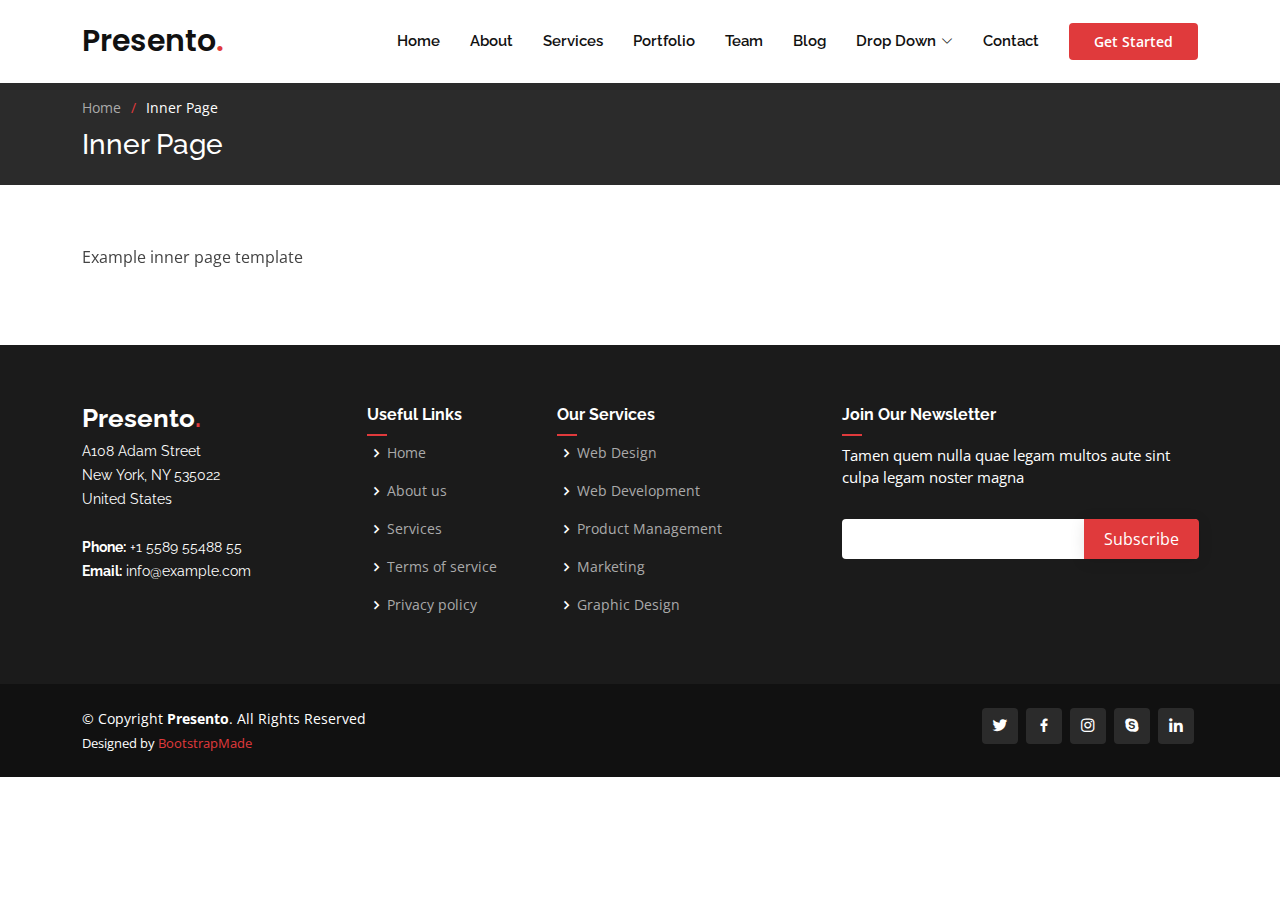
<file: inner-page.html>
<!DOCTYPE html>
<html lang="en">

<head>
  <meta charset="utf-8">
  <meta content="width=device-width, initial-scale=1.0" name="viewport">

  <title>Inner Page - Presento Bootstrap Template</title>
  <meta content="" name="description">
  <meta content="" name="keywords">

  <!-- Favicons -->
  <link href="assets/img/favicon.png" rel="icon">
  <link href="assets/img/apple-touch-icon.png" rel="apple-touch-icon">

  <!-- Google Fonts -->
  <link href="https://fonts.googleapis.com/css?family=Open+Sans:300,300i,400,400i,600,600i,700,700i|Raleway:300,300i,400,400i,500,500i,600,600i,700,700i|Poppins:300,300i,400,400i,500,500i,600,600i,700,700i" rel="stylesheet">

  <!-- Vendor CSS Files -->
  <link href="assets/vendor/aos/aos.css" rel="stylesheet">
  <link href="assets/vendor/bootstrap/css/bootstrap.min.css" rel="stylesheet">
  <link href="assets/vendor/bootstrap-icons/bootstrap-icons.css" rel="stylesheet">
  <link href="assets/vendor/boxicons/css/boxicons.min.css" rel="stylesheet">
  <link href="assets/vendor/glightbox/css/glightbox.min.css" rel="stylesheet">
  <link href="assets/vendor/remixicon/remixicon.css" rel="stylesheet">
  <link href="assets/vendor/swiper/swiper-bundle.min.css" rel="stylesheet">

  <!-- Template Main CSS File -->
  <link href="assets/css/style.css" rel="stylesheet">

  <!-- =======================================================
  * Template Name: Presento - v3.7.0
  * Template URL: https://bootstrapmade.com/presento-bootstrap-corporate-template/
  * Author: BootstrapMade.com
  * License: https://bootstrapmade.com/license/
  ======================================================== -->
</head>

<body>

  <!-- ======= Header ======= -->
  <header id="header" class="fixed-top d-flex align-items-center">
    <div class="container d-flex align-items-center">
      <h1 class="logo me-auto"><a href="index.html">Presento<span>.</span></a></h1>
      <!-- Uncomment below if you prefer to use an image logo -->
      <!-- <a href="index.html" class="logo me-auto"><img src="assets/img/logo.png" alt=""></a>-->

      <nav id="navbar" class="navbar order-last order-lg-0">
        <ul>
          <li><a class="nav-link scrollto " href="#hero">Home</a></li>
          <li><a class="nav-link scrollto" href="#about">About</a></li>
          <li><a class="nav-link scrollto" href="#services">Services</a></li>
          <li><a class="nav-link scrollto " href="#portfolio">Portfolio</a></li>
          <li><a class="nav-link scrollto" href="#team">Team</a></li>
          <li><a href="blog.html">Blog</a></li>
          <li class="dropdown"><a href="#"><span>Drop Down</span> <i class="bi bi-chevron-down"></i></a>
            <ul>
              <li><a href="#">Drop Down 1</a></li>
              <li class="dropdown"><a href="#"><span>Deep Drop Down</span> <i class="bi bi-chevron-right"></i></a>
                <ul>
                  <li><a href="#">Deep Drop Down 1</a></li>
                  <li><a href="#">Deep Drop Down 2</a></li>
                  <li><a href="#">Deep Drop Down 3</a></li>
                  <li><a href="#">Deep Drop Down 4</a></li>
                  <li><a href="#">Deep Drop Down 5</a></li>
                </ul>
              </li>
              <li><a href="#">Drop Down 2</a></li>
              <li><a href="#">Drop Down 3</a></li>
              <li><a href="#">Drop Down 4</a></li>
            </ul>
          </li>
          <li><a class="nav-link scrollto" href="#contact">Contact</a></li>
        </ul>
        <i class="bi bi-list mobile-nav-toggle"></i>
      </nav><!-- .navbar -->

      <a href="#about" class="get-started-btn scrollto">Get Started</a>
    </div>
  </header><!-- End Header -->

  <main id="main">

    <!-- ======= Breadcrumbs ======= -->
    <section class="breadcrumbs">
      <div class="container">

        <ol>
          <li><a href="index.html">Home</a></li>
          <li>Inner Page</li>
        </ol>
        <h2>Inner Page</h2>

      </div>
    </section><!-- End Breadcrumbs -->

    <section class="inner-page">
      <div class="container" data-aos="fade-up">
        <p>
          Example inner page template
        </p>
      </div>
    </section>

  </main><!-- End #main -->

  <!-- ======= Footer ======= -->
  <footer id="footer">

    <div class="footer-top">
      <div class="container">
        <div class="row">

          <div class="col-lg-3 col-md-6 footer-contact">
            <h3>Presento<span>.</span></h3>
            <p>
              A108 Adam Street <br>
              New York, NY 535022<br>
              United States <br><br>
              <strong>Phone:</strong> +1 5589 55488 55<br>
              <strong>Email:</strong> info@example.com<br>
            </p>
          </div>

          <div class="col-lg-2 col-md-6 footer-links">
            <h4>Useful Links</h4>
            <ul>
              <li><i class="bx bx-chevron-right"></i> <a href="#">Home</a></li>
              <li><i class="bx bx-chevron-right"></i> <a href="#">About us</a></li>
              <li><i class="bx bx-chevron-right"></i> <a href="#">Services</a></li>
              <li><i class="bx bx-chevron-right"></i> <a href="#">Terms of service</a></li>
              <li><i class="bx bx-chevron-right"></i> <a href="#">Privacy policy</a></li>
            </ul>
          </div>

          <div class="col-lg-3 col-md-6 footer-links">
            <h4>Our Services</h4>
            <ul>
              <li><i class="bx bx-chevron-right"></i> <a href="#">Web Design</a></li>
              <li><i class="bx bx-chevron-right"></i> <a href="#">Web Development</a></li>
              <li><i class="bx bx-chevron-right"></i> <a href="#">Product Management</a></li>
              <li><i class="bx bx-chevron-right"></i> <a href="#">Marketing</a></li>
              <li><i class="bx bx-chevron-right"></i> <a href="#">Graphic Design</a></li>
            </ul>
          </div>

          <div class="col-lg-4 col-md-6 footer-newsletter">
            <h4>Join Our Newsletter</h4>
            <p>Tamen quem nulla quae legam multos aute sint culpa legam noster magna</p>
            <form action="" method="post">
              <input type="email" name="email"><input type="submit" value="Subscribe">
            </form>
          </div>

        </div>
      </div>
    </div>

    <div class="container d-md-flex py-4">

      <div class="me-md-auto text-center text-md-start">
        <div class="copyright">
          &copy; Copyright <strong><span>Presento</span></strong>. All Rights Reserved
        </div>
        <div class="credits">
          <!-- All the links in the footer should remain intact. -->
          <!-- You can delete the links only if you purchased the pro version. -->
          <!-- Licensing information: https://bootstrapmade.com/license/ -->
          <!-- Purchase the pro version with working PHP/AJAX contact form: https://bootstrapmade.com/presento-bootstrap-corporate-template/ -->
          Designed by <a href="https://bootstrapmade.com/">BootstrapMade</a>
        </div>
      </div>
      <div class="social-links text-center text-md-end pt-3 pt-md-0">
        <a href="#" class="twitter"><i class="bx bxl-twitter"></i></a>
        <a href="#" class="facebook"><i class="bx bxl-facebook"></i></a>
        <a href="#" class="instagram"><i class="bx bxl-instagram"></i></a>
        <a href="#" class="google-plus"><i class="bx bxl-skype"></i></a>
        <a href="#" class="linkedin"><i class="bx bxl-linkedin"></i></a>
      </div>
    </div>
  </footer><!-- End Footer -->

  <a href="#" class="back-to-top d-flex align-items-center justify-content-center"><i class="bi bi-arrow-up-short"></i></a>

  <!-- Vendor JS Files -->
  <script src="assets/vendor/purecounter/purecounter.js"></script>
  <script src="assets/vendor/aos/aos.js"></script>
  <script src="assets/vendor/bootstrap/js/bootstrap.bundle.min.js"></script>
  <script src="assets/vendor/glightbox/js/glightbox.min.js"></script>
  <script src="assets/vendor/isotope-layout/isotope.pkgd.min.js"></script>
  <script src="assets/vendor/swiper/swiper-bundle.min.js"></script>
  <script src="assets/vendor/php-email-form/validate.js"></script>

  <!-- Template Main JS File -->
  <script src="assets/js/main.js"></script>

</body>

</html>
</file>
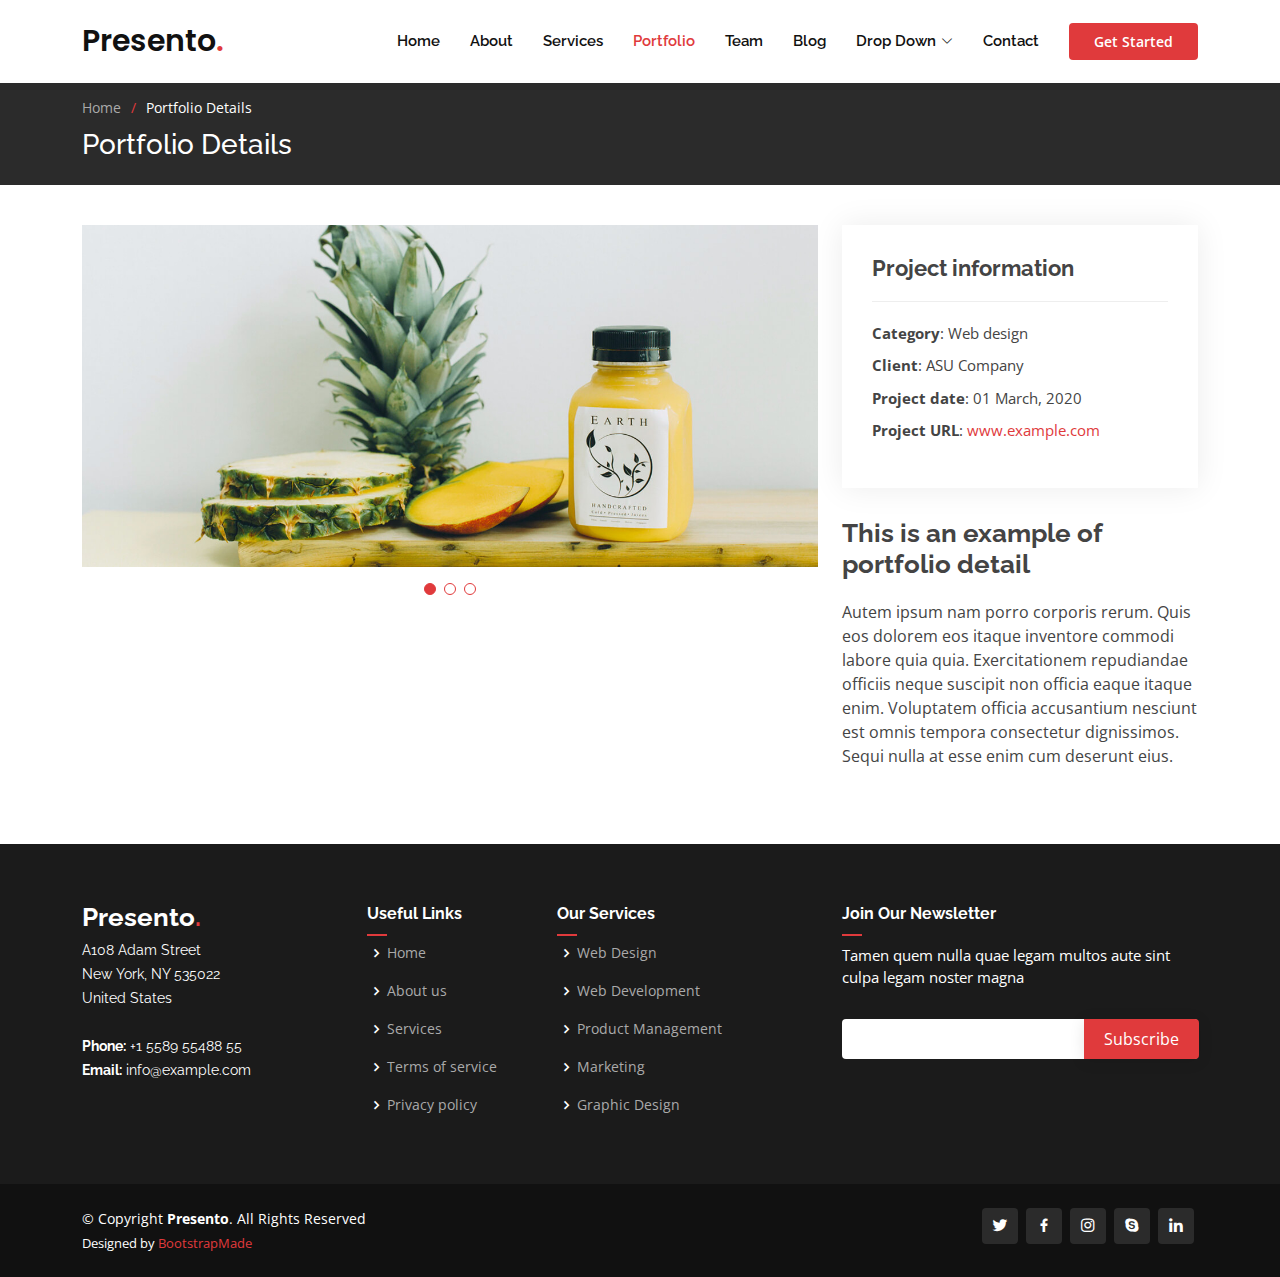
<file: portfolio-details.html>
<!DOCTYPE html>
<html lang="en">

<head>
  <meta charset="utf-8">
  <meta content="width=device-width, initial-scale=1.0" name="viewport">

  <title>Portfolio Details - Presento Bootstrap Template</title>
  <meta content="" name="description">
  <meta content="" name="keywords">

  <!-- Favicons -->
  <link href="assets/img/favicon.png" rel="icon">
  <link href="assets/img/apple-touch-icon.png" rel="apple-touch-icon">

  <!-- Google Fonts -->
  <link href="https://fonts.googleapis.com/css?family=Open+Sans:300,300i,400,400i,600,600i,700,700i|Raleway:300,300i,400,400i,500,500i,600,600i,700,700i|Poppins:300,300i,400,400i,500,500i,600,600i,700,700i" rel="stylesheet">

  <!-- Vendor CSS Files -->
  <link href="assets/vendor/aos/aos.css" rel="stylesheet">
  <link href="assets/vendor/bootstrap/css/bootstrap.min.css" rel="stylesheet">
  <link href="assets/vendor/bootstrap-icons/bootstrap-icons.css" rel="stylesheet">
  <link href="assets/vendor/boxicons/css/boxicons.min.css" rel="stylesheet">
  <link href="assets/vendor/glightbox/css/glightbox.min.css" rel="stylesheet">
  <link href="assets/vendor/remixicon/remixicon.css" rel="stylesheet">
  <link href="assets/vendor/swiper/swiper-bundle.min.css" rel="stylesheet">

  <!-- Template Main CSS File -->
  <link href="assets/css/style.css" rel="stylesheet">

  <!-- =======================================================
  * Template Name: Presento - v3.7.0
  * Template URL: https://bootstrapmade.com/presento-bootstrap-corporate-template/
  * Author: BootstrapMade.com
  * License: https://bootstrapmade.com/license/
  ======================================================== -->
</head>

<body>

  <!-- ======= Header ======= -->
  <header id="header" class="fixed-top d-flex align-items-center">
    <div class="container d-flex align-items-center">
      <h1 class="logo me-auto"><a href="index.html">Presento<span>.</span></a></h1>
      <!-- Uncomment below if you prefer to use an image logo -->
      <!-- <a href="index.html" class="logo me-auto"><img src="assets/img/logo.png" alt=""></a>-->

      <nav id="navbar" class="navbar order-last order-lg-0">
        <ul>
          <li><a class="nav-link scrollto " href="#hero">Home</a></li>
          <li><a class="nav-link scrollto" href="#about">About</a></li>
          <li><a class="nav-link scrollto" href="#services">Services</a></li>
          <li><a class="nav-link scrollto active" href="#portfolio">Portfolio</a></li>
          <li><a class="nav-link scrollto" href="#team">Team</a></li>
          <li><a href="blog.html">Blog</a></li>
          <li class="dropdown"><a href="#"><span>Drop Down</span> <i class="bi bi-chevron-down"></i></a>
            <ul>
              <li><a href="#">Drop Down 1</a></li>
              <li class="dropdown"><a href="#"><span>Deep Drop Down</span> <i class="bi bi-chevron-right"></i></a>
                <ul>
                  <li><a href="#">Deep Drop Down 1</a></li>
                  <li><a href="#">Deep Drop Down 2</a></li>
                  <li><a href="#">Deep Drop Down 3</a></li>
                  <li><a href="#">Deep Drop Down 4</a></li>
                  <li><a href="#">Deep Drop Down 5</a></li>
                </ul>
              </li>
              <li><a href="#">Drop Down 2</a></li>
              <li><a href="#">Drop Down 3</a></li>
              <li><a href="#">Drop Down 4</a></li>
            </ul>
          </li>
          <li><a class="nav-link scrollto" href="#contact">Contact</a></li>
        </ul>
        <i class="bi bi-list mobile-nav-toggle"></i>
      </nav><!-- .navbar -->

      <a href="#about" class="get-started-btn scrollto">Get Started</a>
    </div>
  </header><!-- End Header -->

  <main id="main">

    <!-- ======= Breadcrumbs ======= -->
    <section class="breadcrumbs">
      <div class="container">

        <ol>
          <li><a href="index.html">Home</a></li>
          <li>Portfolio Details</li>
        </ol>
        <h2>Portfolio Details</h2>

      </div>
    </section><!-- End Breadcrumbs -->

    <!-- ======= Portfolio Details Section ======= -->
    <section id="portfolio-details" class="portfolio-details">
      <div class="container">

        <div class="row gy-4">

          <div class="col-lg-8">
            <div class="portfolio-details-slider swiper">
              <div class="swiper-wrapper align-items-center">

                <div class="swiper-slide">
                  <img src="assets/img/portfolio/portfolio-details-1.jpg" alt="">
                </div>

                <div class="swiper-slide">
                  <img src="assets/img/portfolio/portfolio-details-2.jpg" alt="">
                </div>

                <div class="swiper-slide">
                  <img src="assets/img/portfolio/portfolio-details-3.jpg" alt="">
                </div>

              </div>
              <div class="swiper-pagination"></div>
            </div>
          </div>

          <div class="col-lg-4">
            <div class="portfolio-info">
              <h3>Project information</h3>
              <ul>
                <li><strong>Category</strong>: Web design</li>
                <li><strong>Client</strong>: ASU Company</li>
                <li><strong>Project date</strong>: 01 March, 2020</li>
                <li><strong>Project URL</strong>: <a href="#">www.example.com</a></li>
              </ul>
            </div>
            <div class="portfolio-description">
              <h2>This is an example of portfolio detail</h2>
              <p>
                Autem ipsum nam porro corporis rerum. Quis eos dolorem eos itaque inventore commodi labore quia quia. Exercitationem repudiandae officiis neque suscipit non officia eaque itaque enim. Voluptatem officia accusantium nesciunt est omnis tempora consectetur dignissimos. Sequi nulla at esse enim cum deserunt eius.
              </p>
            </div>
          </div>

        </div>

      </div>
    </section><!-- End Portfolio Details Section -->

  </main><!-- End #main -->

  <!-- ======= Footer ======= -->
  <footer id="footer">

    <div class="footer-top">
      <div class="container">
        <div class="row">

          <div class="col-lg-3 col-md-6 footer-contact">
            <h3>Presento<span>.</span></h3>
            <p>
              A108 Adam Street <br>
              New York, NY 535022<br>
              United States <br><br>
              <strong>Phone:</strong> +1 5589 55488 55<br>
              <strong>Email:</strong> info@example.com<br>
            </p>
          </div>

          <div class="col-lg-2 col-md-6 footer-links">
            <h4>Useful Links</h4>
            <ul>
              <li><i class="bx bx-chevron-right"></i> <a href="#">Home</a></li>
              <li><i class="bx bx-chevron-right"></i> <a href="#">About us</a></li>
              <li><i class="bx bx-chevron-right"></i> <a href="#">Services</a></li>
              <li><i class="bx bx-chevron-right"></i> <a href="#">Terms of service</a></li>
              <li><i class="bx bx-chevron-right"></i> <a href="#">Privacy policy</a></li>
            </ul>
          </div>

          <div class="col-lg-3 col-md-6 footer-links">
            <h4>Our Services</h4>
            <ul>
              <li><i class="bx bx-chevron-right"></i> <a href="#">Web Design</a></li>
              <li><i class="bx bx-chevron-right"></i> <a href="#">Web Development</a></li>
              <li><i class="bx bx-chevron-right"></i> <a href="#">Product Management</a></li>
              <li><i class="bx bx-chevron-right"></i> <a href="#">Marketing</a></li>
              <li><i class="bx bx-chevron-right"></i> <a href="#">Graphic Design</a></li>
            </ul>
          </div>

          <div class="col-lg-4 col-md-6 footer-newsletter">
            <h4>Join Our Newsletter</h4>
            <p>Tamen quem nulla quae legam multos aute sint culpa legam noster magna</p>
            <form action="" method="post">
              <input type="email" name="email"><input type="submit" value="Subscribe">
            </form>
          </div>

        </div>
      </div>
    </div>

    <div class="container d-md-flex py-4">

      <div class="me-md-auto text-center text-md-start">
        <div class="copyright">
          &copy; Copyright <strong><span>Presento</span></strong>. All Rights Reserved
        </div>
        <div class="credits">
          <!-- All the links in the footer should remain intact. -->
          <!-- You can delete the links only if you purchased the pro version. -->
          <!-- Licensing information: https://bootstrapmade.com/license/ -->
          <!-- Purchase the pro version with working PHP/AJAX contact form: https://bootstrapmade.com/presento-bootstrap-corporate-template/ -->
          Designed by <a href="https://bootstrapmade.com/">BootstrapMade</a>
        </div>
      </div>
      <div class="social-links text-center text-md-end pt-3 pt-md-0">
        <a href="#" class="twitter"><i class="bx bxl-twitter"></i></a>
        <a href="#" class="facebook"><i class="bx bxl-facebook"></i></a>
        <a href="#" class="instagram"><i class="bx bxl-instagram"></i></a>
        <a href="#" class="google-plus"><i class="bx bxl-skype"></i></a>
        <a href="#" class="linkedin"><i class="bx bxl-linkedin"></i></a>
      </div>
    </div>
  </footer><!-- End Footer -->

  <a href="#" class="back-to-top d-flex align-items-center justify-content-center"><i class="bi bi-arrow-up-short"></i></a>

  <!-- Vendor JS Files -->
  <script src="assets/vendor/purecounter/purecounter.js"></script>
  <script src="assets/vendor/aos/aos.js"></script>
  <script src="assets/vendor/bootstrap/js/bootstrap.bundle.min.js"></script>
  <script src="assets/vendor/glightbox/js/glightbox.min.js"></script>
  <script src="assets/vendor/isotope-layout/isotope.pkgd.min.js"></script>
  <script src="assets/vendor/swiper/swiper-bundle.min.js"></script>
  <script src="assets/vendor/php-email-form/validate.js"></script>

  <!-- Template Main JS File -->
  <script src="assets/js/main.js"></script>

</body>

</html>
</file>
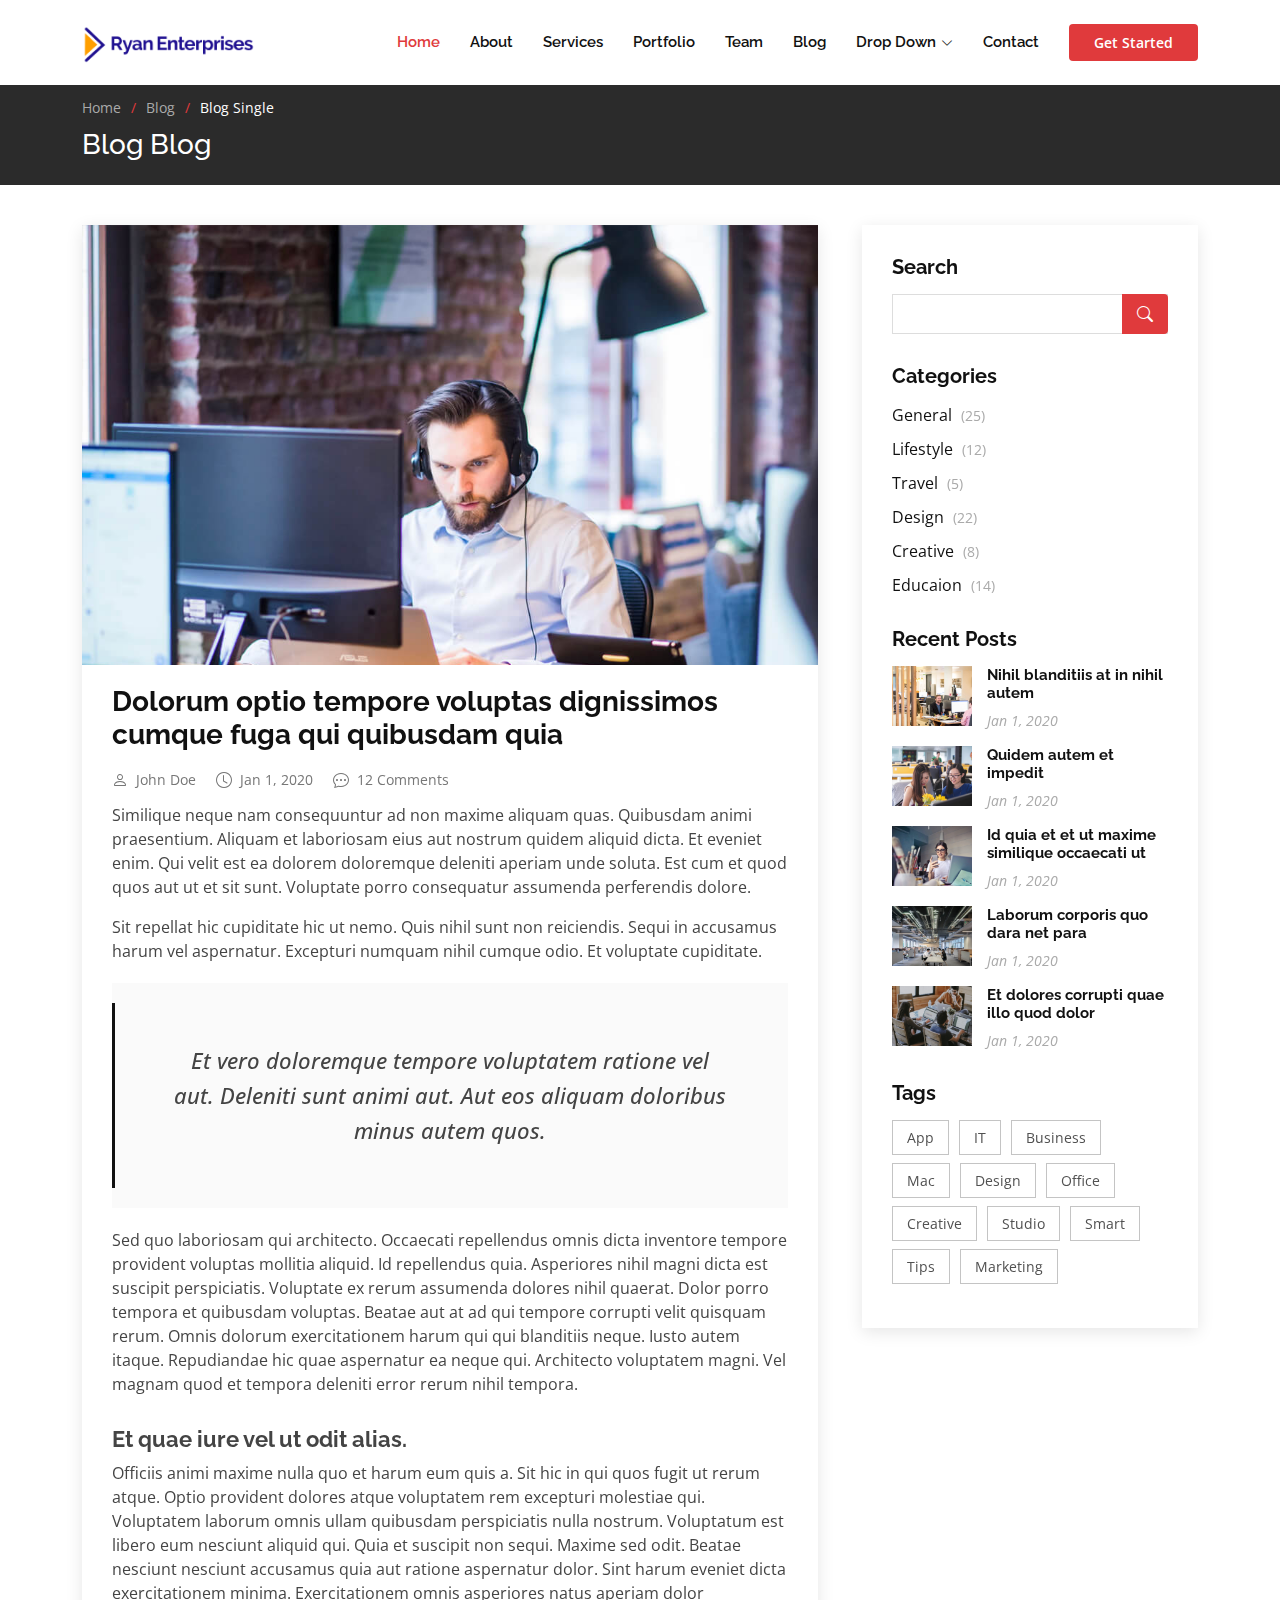
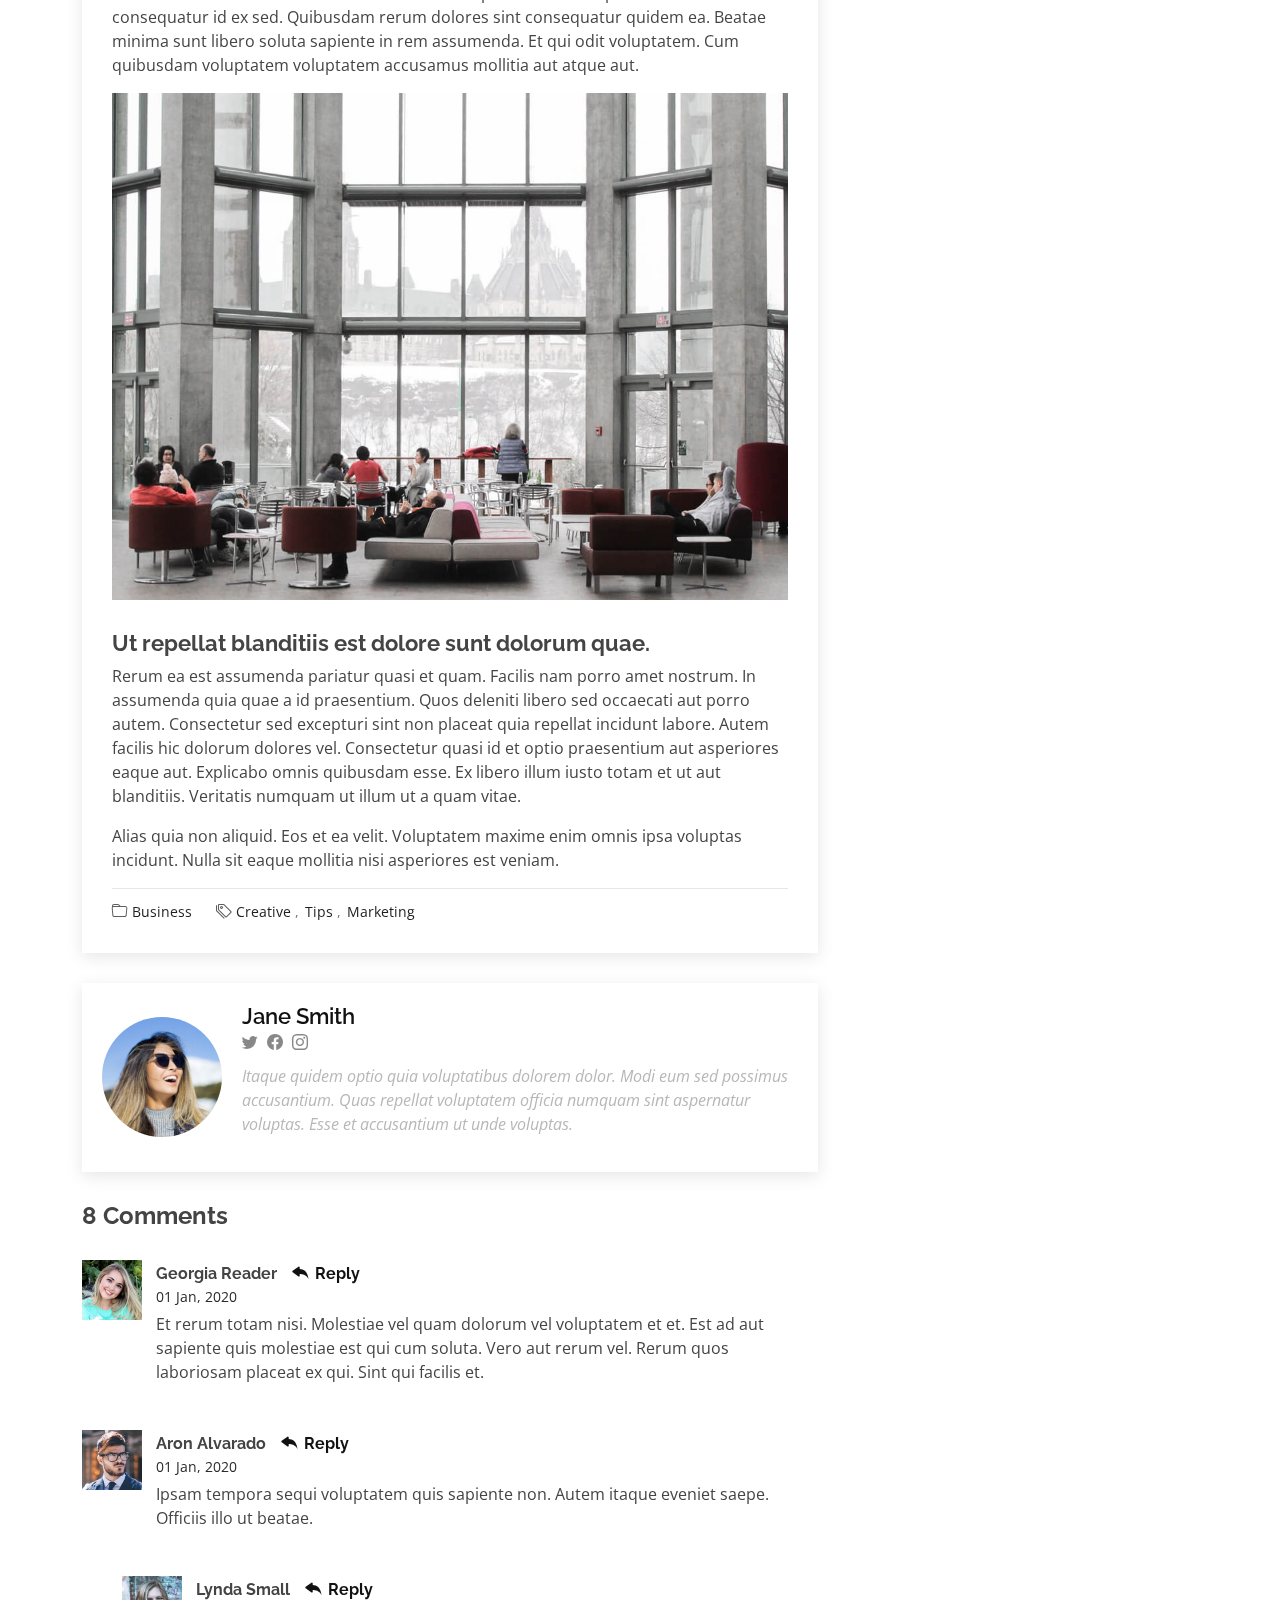
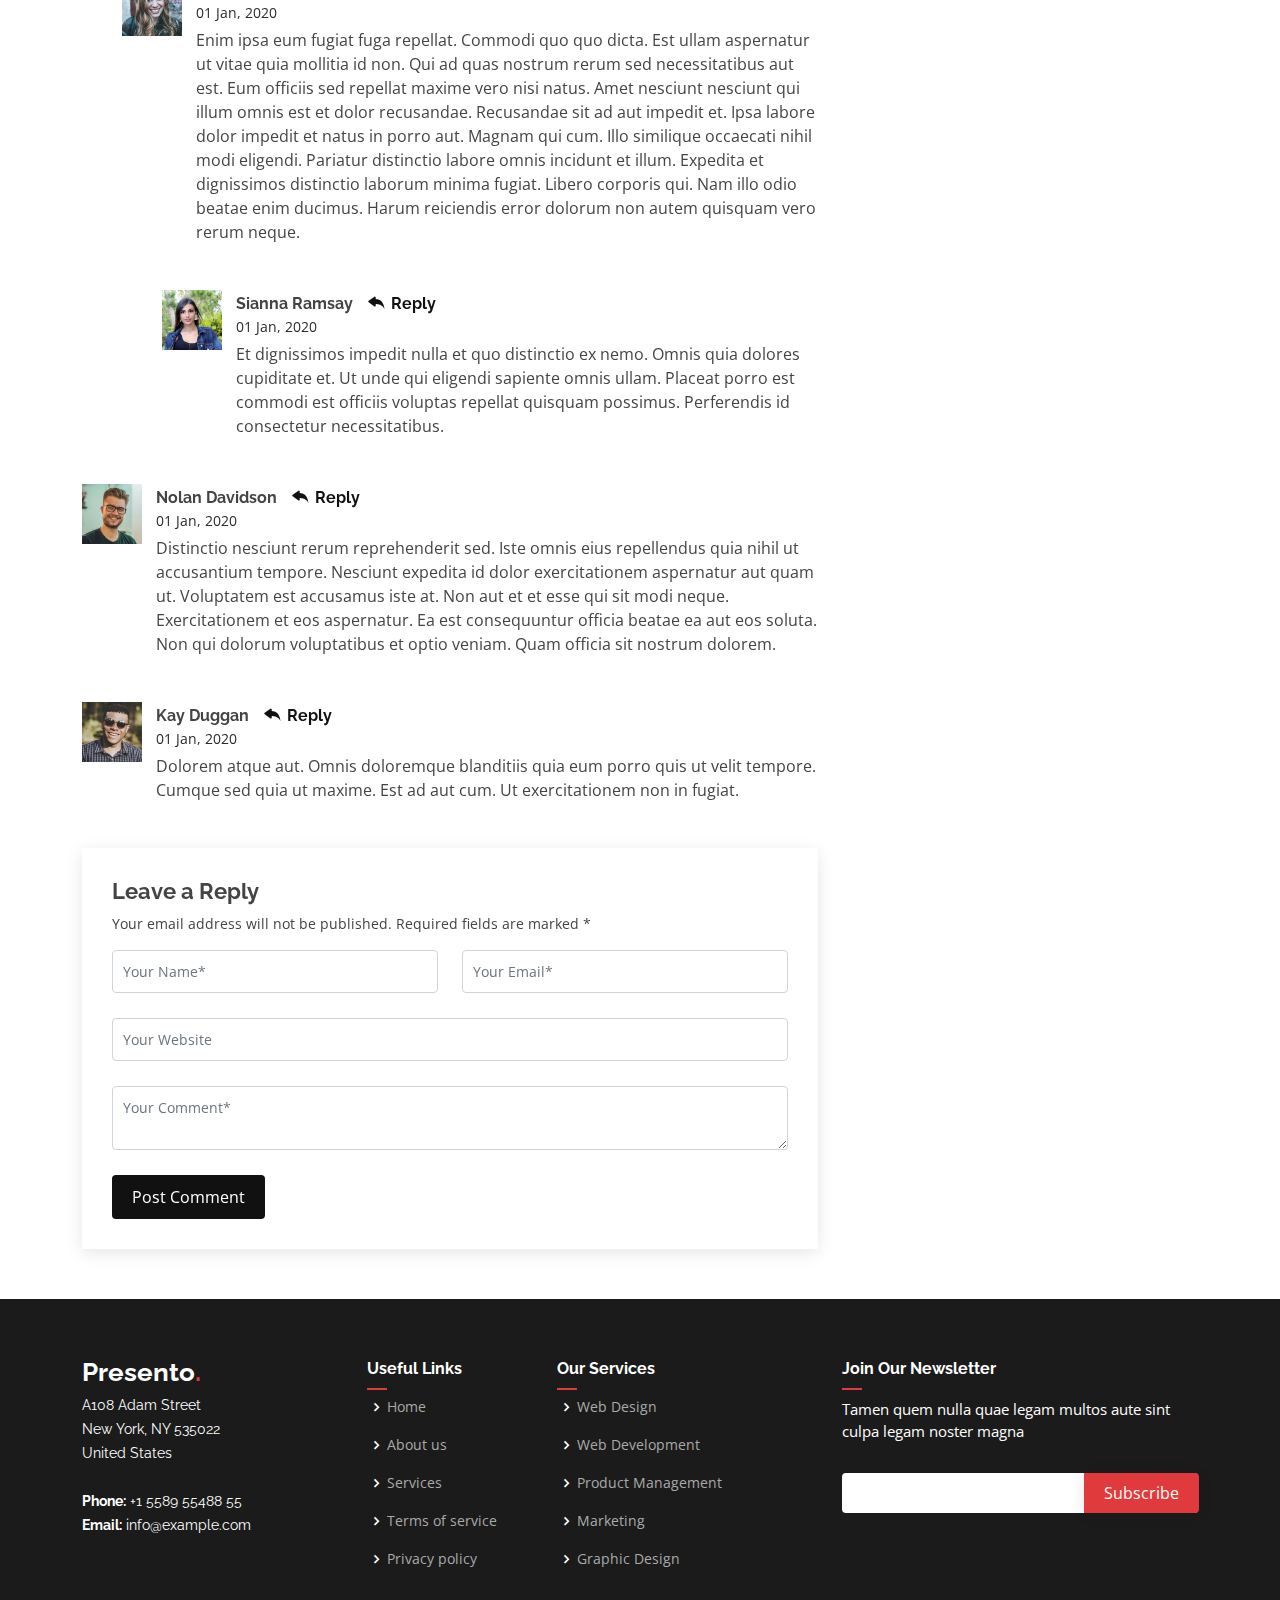
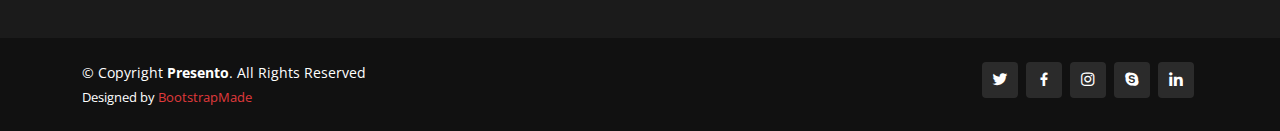
<file: rent15blog.html>
<!DOCTYPE html>
<html lang="en">

  <head>
    <meta charset="utf-8">
    <meta content="width=device-width, initial-scale=1.0" name="viewport">
  
    <title>Ryan Enterprises Celebrates 15 years!</title>
    <meta content="The Offical Website of Ryan Enterprises" name="description">
    <meta content="Ryan, Ryan Enterprises, REnt, rent, Ryan Enterprises Website, Enterprises Ryan, RyanEnt, Ryan Ent, Ryan E, Ryan M, Ryan" name="keywords">
  
    <!-- Favicons -->
    <link href="images/FullColorFavi-svg.ico" rel="icon">
    <link href="images/FullColor.svg" rel="apple-touch-icon">
  
    <!-- Google Fonts -->
    <link href="https://fonts.googleapis.com/css?family=Open+Sans:300,300i,400,400i,600,600i,700,700i|Raleway:300,300i,400,400i,500,500i,600,600i,700,700i|Poppins:300,300i,400,400i,500,500i,600,600i,700,700i" rel="stylesheet">
  
    <!-- Vendor CSS Files -->
    <link href="assets/vendor/aos/aos.css" rel="stylesheet">
    <link href="assets/vendor/bootstrap/css/bootstrap.min.css" rel="stylesheet">
    <link href="assets/vendor/bootstrap-icons/bootstrap-icons.css" rel="stylesheet">
    <link href="assets/vendor/boxicons/css/boxicons.min.css" rel="stylesheet">
    <link href="assets/vendor/glightbox/css/glightbox.min.css" rel="stylesheet">
    <link href="assets/vendor/remixicon/remixicon.css" rel="stylesheet">
    <link href="assets/vendor/swiper/swiper-bundle.min.css" rel="stylesheet">
  
    <!-- Template Main CSS File -->
    <link href="assets/css/style.css" rel="stylesheet">
  </head>
  
  <body>
  
    <!-- ======= Header ======= -->
    <header id="header" class="fixed-top d-flex align-items-center">
      <div class="container d-flex align-items-center">
        <!-- Uncomment below if you prefer to use a text logo -->
        <!--<h1 class="logo me-auto"><a href="index.html">Presento<span>.</span></a></h1>-->
        <a href="index.html" class="logo me-auto"><img src="images/standard.png" alt=""></a>
  
        <nav id="navbar" class="navbar order-last order-lg-0">
          <ul>
            <li><a class="nav-link scrollto active" href="#hero">Home</a></li>
            <li><a class="nav-link scrollto" href="#about">About</a></li>
            <li><a class="nav-link scrollto" href="#services">Services</a></li>
            <li><a class="nav-link scrollto " href="#portfolio">Portfolio</a></li>
            <li><a class="nav-link scrollto" href="#team">Team</a></li>
            <li><a href="blog.html">Blog</a></li>
            <li class="dropdown"><a href="#"><span>Drop Down</span> <i class="bi bi-chevron-down"></i></a>
              <ul>
                <li><a href="#">Drop Down 1</a></li>
                <li class="dropdown"><a href="#"><span>Deep Drop Down</span> <i class="bi bi-chevron-right"></i></a>
                  <ul>
                    <li><a href="#">Deep Drop Down 1</a></li>
                    <li><a href="#">Deep Drop Down 2</a></li>
                    <li><a href="#">Deep Drop Down 3</a></li>
                    <li><a href="#">Deep Drop Down 4</a></li>
                    <li><a href="#">Deep Drop Down 5</a></li>
                  </ul>
                </li>
                <li><a href="#">Drop Down 2</a></li>
                <li><a href="#">Drop Down 3</a></li>
                <li><a href="#">Drop Down 4</a></li>
              </ul>
            </li>
            <li><a class="nav-link scrollto" href="#contact">Contact</a></li>
          </ul>
          <i class="bi bi-list mobile-nav-toggle"></i>
        </nav><!-- .navbar -->
  
        <a href="#about" class="get-started-btn scrollto">Get Started</a>
      </div>
    </header><!-- End Header --><!-- End Header -->

  <main id="main">

    <!-- ======= Breadcrumbs ======= -->
    <section class="breadcrumbs">
      <div class="container">

        <ol>
          <li><a href="index.html">Home</a></li>
          <li><a href="blog.html">Blog</a></li>
          <li>Blog Single</li>
        </ol>
        <h2>Blog Blog</h2>

      </div>
    </section><!-- End Breadcrumbs -->

    <!-- ======= Blog Single Section ======= -->
    <section id="blog" class="blog">
      <div class="container" data-aos="fade-up">

        <div class="row">

          <div class="col-lg-8 entries">

            <article class="entry entry-single">

              <div class="entry-img">
                <img src="assets/img/blog/blog-1.jpg" alt="" class="img-fluid">
              </div>

              <h2 class="entry-title">
                <a href="blog-single.html">Dolorum optio tempore voluptas dignissimos cumque fuga qui quibusdam quia</a>
              </h2>

              <div class="entry-meta">
                <ul>
                  <li class="d-flex align-items-center"><i class="bi bi-person"></i> <a href="blog-single.html">John Doe</a></li>
                  <li class="d-flex align-items-center"><i class="bi bi-clock"></i> <a href="blog-single.html"><time datetime="2020-01-01">Jan 1, 2020</time></a></li>
                  <li class="d-flex align-items-center"><i class="bi bi-chat-dots"></i> <a href="blog-single.html">12 Comments</a></li>
                </ul>
              </div>

              <div class="entry-content">
                <p>
                  Similique neque nam consequuntur ad non maxime aliquam quas. Quibusdam animi praesentium. Aliquam et laboriosam eius aut nostrum quidem aliquid dicta.
                  Et eveniet enim. Qui velit est ea dolorem doloremque deleniti aperiam unde soluta. Est cum et quod quos aut ut et sit sunt. Voluptate porro consequatur assumenda perferendis dolore.
                </p>

                <p>
                  Sit repellat hic cupiditate hic ut nemo. Quis nihil sunt non reiciendis. Sequi in accusamus harum vel aspernatur. Excepturi numquam nihil cumque odio. Et voluptate cupiditate.
                </p>

                <blockquote>
                  <p>
                    Et vero doloremque tempore voluptatem ratione vel aut. Deleniti sunt animi aut. Aut eos aliquam doloribus minus autem quos.
                  </p>
                </blockquote>

                <p>
                  Sed quo laboriosam qui architecto. Occaecati repellendus omnis dicta inventore tempore provident voluptas mollitia aliquid. Id repellendus quia. Asperiores nihil magni dicta est suscipit perspiciatis. Voluptate ex rerum assumenda dolores nihil quaerat.
                  Dolor porro tempora et quibusdam voluptas. Beatae aut at ad qui tempore corrupti velit quisquam rerum. Omnis dolorum exercitationem harum qui qui blanditiis neque.
                  Iusto autem itaque. Repudiandae hic quae aspernatur ea neque qui. Architecto voluptatem magni. Vel magnam quod et tempora deleniti error rerum nihil tempora.
                </p>

                <h3>Et quae iure vel ut odit alias.</h3>
                <p>
                  Officiis animi maxime nulla quo et harum eum quis a. Sit hic in qui quos fugit ut rerum atque. Optio provident dolores atque voluptatem rem excepturi molestiae qui. Voluptatem laborum omnis ullam quibusdam perspiciatis nulla nostrum. Voluptatum est libero eum nesciunt aliquid qui.
                  Quia et suscipit non sequi. Maxime sed odit. Beatae nesciunt nesciunt accusamus quia aut ratione aspernatur dolor. Sint harum eveniet dicta exercitationem minima. Exercitationem omnis asperiores natus aperiam dolor consequatur id ex sed. Quibusdam rerum dolores sint consequatur quidem ea.
                  Beatae minima sunt libero soluta sapiente in rem assumenda. Et qui odit voluptatem. Cum quibusdam voluptatem voluptatem accusamus mollitia aut atque aut.
                </p>
                <img src="assets/img/blog/blog-inside-post.jpg" class="img-fluid" alt="">

                <h3>Ut repellat blanditiis est dolore sunt dolorum quae.</h3>
                <p>
                  Rerum ea est assumenda pariatur quasi et quam. Facilis nam porro amet nostrum. In assumenda quia quae a id praesentium. Quos deleniti libero sed occaecati aut porro autem. Consectetur sed excepturi sint non placeat quia repellat incidunt labore. Autem facilis hic dolorum dolores vel.
                  Consectetur quasi id et optio praesentium aut asperiores eaque aut. Explicabo omnis quibusdam esse. Ex libero illum iusto totam et ut aut blanditiis. Veritatis numquam ut illum ut a quam vitae.
                </p>
                <p>
                  Alias quia non aliquid. Eos et ea velit. Voluptatem maxime enim omnis ipsa voluptas incidunt. Nulla sit eaque mollitia nisi asperiores est veniam.
                </p>

              </div>

              <div class="entry-footer">
                <i class="bi bi-folder"></i>
                <ul class="cats">
                  <li><a href="#">Business</a></li>
                </ul>

                <i class="bi bi-tags"></i>
                <ul class="tags">
                  <li><a href="#">Creative</a></li>
                  <li><a href="#">Tips</a></li>
                  <li><a href="#">Marketing</a></li>
                </ul>
              </div>

            </article><!-- End blog entry -->

            <div class="blog-author d-flex align-items-center">
              <img src="assets/img/blog/blog-author.jpg" class="rounded-circle float-left" alt="">
              <div>
                <h4>Jane Smith</h4>
                <div class="social-links">
                  <a href="https://twitters.com/#"><i class="bi bi-twitter"></i></a>
                  <a href="https://facebook.com/#"><i class="bi bi-facebook"></i></a>
                  <a href="https://instagram.com/#"><i class="biu bi-instagram"></i></a>
                </div>
                <p>
                  Itaque quidem optio quia voluptatibus dolorem dolor. Modi eum sed possimus accusantium. Quas repellat voluptatem officia numquam sint aspernatur voluptas. Esse et accusantium ut unde voluptas.
                </p>
              </div>
            </div><!-- End blog author bio -->

            <div class="blog-comments">

              <h4 class="comments-count">8 Comments</h4>

              <div id="comment-1" class="comment">
                <div class="d-flex">
                  <div class="comment-img"><img src="assets/img/blog/comments-1.jpg" alt=""></div>
                  <div>
                    <h5><a href="">Georgia Reader</a> <a href="#" class="reply"><i class="bi bi-reply-fill"></i> Reply</a></h5>
                    <time datetime="2020-01-01">01 Jan, 2020</time>
                    <p>
                      Et rerum totam nisi. Molestiae vel quam dolorum vel voluptatem et et. Est ad aut sapiente quis molestiae est qui cum soluta.
                      Vero aut rerum vel. Rerum quos laboriosam placeat ex qui. Sint qui facilis et.
                    </p>
                  </div>
                </div>
              </div><!-- End comment #1 -->

              <div id="comment-2" class="comment">
                <div class="d-flex">
                  <div class="comment-img"><img src="assets/img/blog/comments-2.jpg" alt=""></div>
                  <div>
                    <h5><a href="">Aron Alvarado</a> <a href="#" class="reply"><i class="bi bi-reply-fill"></i> Reply</a></h5>
                    <time datetime="2020-01-01">01 Jan, 2020</time>
                    <p>
                      Ipsam tempora sequi voluptatem quis sapiente non. Autem itaque eveniet saepe. Officiis illo ut beatae.
                    </p>
                  </div>
                </div>

                <div id="comment-reply-1" class="comment comment-reply">
                  <div class="d-flex">
                    <div class="comment-img"><img src="assets/img/blog/comments-3.jpg" alt=""></div>
                    <div>
                      <h5><a href="">Lynda Small</a> <a href="#" class="reply"><i class="bi bi-reply-fill"></i> Reply</a></h5>
                      <time datetime="2020-01-01">01 Jan, 2020</time>
                      <p>
                        Enim ipsa eum fugiat fuga repellat. Commodi quo quo dicta. Est ullam aspernatur ut vitae quia mollitia id non. Qui ad quas nostrum rerum sed necessitatibus aut est. Eum officiis sed repellat maxime vero nisi natus. Amet nesciunt nesciunt qui illum omnis est et dolor recusandae.

                        Recusandae sit ad aut impedit et. Ipsa labore dolor impedit et natus in porro aut. Magnam qui cum. Illo similique occaecati nihil modi eligendi. Pariatur distinctio labore omnis incidunt et illum. Expedita et dignissimos distinctio laborum minima fugiat.

                        Libero corporis qui. Nam illo odio beatae enim ducimus. Harum reiciendis error dolorum non autem quisquam vero rerum neque.
                      </p>
                    </div>
                  </div>

                  <div id="comment-reply-2" class="comment comment-reply">
                    <div class="d-flex">
                      <div class="comment-img"><img src="assets/img/blog/comments-4.jpg" alt=""></div>
                      <div>
                        <h5><a href="">Sianna Ramsay</a> <a href="#" class="reply"><i class="bi bi-reply-fill"></i> Reply</a></h5>
                        <time datetime="2020-01-01">01 Jan, 2020</time>
                        <p>
                          Et dignissimos impedit nulla et quo distinctio ex nemo. Omnis quia dolores cupiditate et. Ut unde qui eligendi sapiente omnis ullam. Placeat porro est commodi est officiis voluptas repellat quisquam possimus. Perferendis id consectetur necessitatibus.
                        </p>
                      </div>
                    </div>

                  </div><!-- End comment reply #2-->

                </div><!-- End comment reply #1-->

              </div><!-- End comment #2-->

              <div id="comment-3" class="comment">
                <div class="d-flex">
                  <div class="comment-img"><img src="assets/img/blog/comments-5.jpg" alt=""></div>
                  <div>
                    <h5><a href="">Nolan Davidson</a> <a href="#" class="reply"><i class="bi bi-reply-fill"></i> Reply</a></h5>
                    <time datetime="2020-01-01">01 Jan, 2020</time>
                    <p>
                      Distinctio nesciunt rerum reprehenderit sed. Iste omnis eius repellendus quia nihil ut accusantium tempore. Nesciunt expedita id dolor exercitationem aspernatur aut quam ut. Voluptatem est accusamus iste at.
                      Non aut et et esse qui sit modi neque. Exercitationem et eos aspernatur. Ea est consequuntur officia beatae ea aut eos soluta. Non qui dolorum voluptatibus et optio veniam. Quam officia sit nostrum dolorem.
                    </p>
                  </div>
                </div>

              </div><!-- End comment #3 -->

              <div id="comment-4" class="comment">
                <div class="d-flex">
                  <div class="comment-img"><img src="assets/img/blog/comments-6.jpg" alt=""></div>
                  <div>
                    <h5><a href="">Kay Duggan</a> <a href="#" class="reply"><i class="bi bi-reply-fill"></i> Reply</a></h5>
                    <time datetime="2020-01-01">01 Jan, 2020</time>
                    <p>
                      Dolorem atque aut. Omnis doloremque blanditiis quia eum porro quis ut velit tempore. Cumque sed quia ut maxime. Est ad aut cum. Ut exercitationem non in fugiat.
                    </p>
                  </div>
                </div>

              </div><!-- End comment #4 -->

              <div class="reply-form">
                <h4>Leave a Reply</h4>
                <p>Your email address will not be published. Required fields are marked * </p>
                <form action="">
                  <div class="row">
                    <div class="col-md-6 form-group">
                      <input name="name" type="text" class="form-control" placeholder="Your Name*">
                    </div>
                    <div class="col-md-6 form-group">
                      <input name="email" type="text" class="form-control" placeholder="Your Email*">
                    </div>
                  </div>
                  <div class="row">
                    <div class="col form-group">
                      <input name="website" type="text" class="form-control" placeholder="Your Website">
                    </div>
                  </div>
                  <div class="row">
                    <div class="col form-group">
                      <textarea name="comment" class="form-control" placeholder="Your Comment*"></textarea>
                    </div>
                  </div>
                  <button type="submit" class="btn btn-primary">Post Comment</button>

                </form>

              </div>

            </div><!-- End blog comments -->

          </div><!-- End blog entries list -->

          <div class="col-lg-4">

            <div class="sidebar">

              <h3 class="sidebar-title">Search</h3>
              <div class="sidebar-item search-form">
                <form action="">
                  <input type="text">
                  <button type="submit"><i class="bi bi-search"></i></button>
                </form>
              </div><!-- End sidebar search formn-->

              <h3 class="sidebar-title">Categories</h3>
              <div class="sidebar-item categories">
                <ul>
                  <li><a href="#">General <span>(25)</span></a></li>
                  <li><a href="#">Lifestyle <span>(12)</span></a></li>
                  <li><a href="#">Travel <span>(5)</span></a></li>
                  <li><a href="#">Design <span>(22)</span></a></li>
                  <li><a href="#">Creative <span>(8)</span></a></li>
                  <li><a href="#">Educaion <span>(14)</span></a></li>
                </ul>
              </div><!-- End sidebar categories-->

              <h3 class="sidebar-title">Recent Posts</h3>
              <div class="sidebar-item recent-posts">
                <div class="post-item clearfix">
                  <img src="assets/img/blog/blog-recent-1.jpg" alt="">
                  <h4><a href="blog-single.html">Nihil blanditiis at in nihil autem</a></h4>
                  <time datetime="2020-01-01">Jan 1, 2020</time>
                </div>

                <div class="post-item clearfix">
                  <img src="assets/img/blog/blog-recent-2.jpg" alt="">
                  <h4><a href="blog-single.html">Quidem autem et impedit</a></h4>
                  <time datetime="2020-01-01">Jan 1, 2020</time>
                </div>

                <div class="post-item clearfix">
                  <img src="assets/img/blog/blog-recent-3.jpg" alt="">
                  <h4><a href="blog-single.html">Id quia et et ut maxime similique occaecati ut</a></h4>
                  <time datetime="2020-01-01">Jan 1, 2020</time>
                </div>

                <div class="post-item clearfix">
                  <img src="assets/img/blog/blog-recent-4.jpg" alt="">
                  <h4><a href="blog-single.html">Laborum corporis quo dara net para</a></h4>
                  <time datetime="2020-01-01">Jan 1, 2020</time>
                </div>

                <div class="post-item clearfix">
                  <img src="assets/img/blog/blog-recent-5.jpg" alt="">
                  <h4><a href="blog-single.html">Et dolores corrupti quae illo quod dolor</a></h4>
                  <time datetime="2020-01-01">Jan 1, 2020</time>
                </div>

              </div><!-- End sidebar recent posts-->

              <h3 class="sidebar-title">Tags</h3>
              <div class="sidebar-item tags">
                <ul>
                  <li><a href="#">App</a></li>
                  <li><a href="#">IT</a></li>
                  <li><a href="#">Business</a></li>
                  <li><a href="#">Mac</a></li>
                  <li><a href="#">Design</a></li>
                  <li><a href="#">Office</a></li>
                  <li><a href="#">Creative</a></li>
                  <li><a href="#">Studio</a></li>
                  <li><a href="#">Smart</a></li>
                  <li><a href="#">Tips</a></li>
                  <li><a href="#">Marketing</a></li>
                </ul>
              </div><!-- End sidebar tags-->

            </div><!-- End sidebar -->

          </div><!-- End blog sidebar -->

        </div>

      </div>
    </section><!-- End Blog Single Section -->

  </main><!-- End #main -->

  <!-- ======= Footer ======= -->
  <footer id="footer">

    <div class="footer-top">
      <div class="container">
        <div class="row">

          <div class="col-lg-3 col-md-6 footer-contact">
            <h3>Presento<span>.</span></h3>
            <p>
              A108 Adam Street <br>
              New York, NY 535022<br>
              United States <br><br>
              <strong>Phone:</strong> +1 5589 55488 55<br>
              <strong>Email:</strong> info@example.com<br>
            </p>
          </div>

          <div class="col-lg-2 col-md-6 footer-links">
            <h4>Useful Links</h4>
            <ul>
              <li><i class="bx bx-chevron-right"></i> <a href="#">Home</a></li>
              <li><i class="bx bx-chevron-right"></i> <a href="#">About us</a></li>
              <li><i class="bx bx-chevron-right"></i> <a href="#">Services</a></li>
              <li><i class="bx bx-chevron-right"></i> <a href="#">Terms of service</a></li>
              <li><i class="bx bx-chevron-right"></i> <a href="#">Privacy policy</a></li>
            </ul>
          </div>

          <div class="col-lg-3 col-md-6 footer-links">
            <h4>Our Services</h4>
            <ul>
              <li><i class="bx bx-chevron-right"></i> <a href="#">Web Design</a></li>
              <li><i class="bx bx-chevron-right"></i> <a href="#">Web Development</a></li>
              <li><i class="bx bx-chevron-right"></i> <a href="#">Product Management</a></li>
              <li><i class="bx bx-chevron-right"></i> <a href="#">Marketing</a></li>
              <li><i class="bx bx-chevron-right"></i> <a href="#">Graphic Design</a></li>
            </ul>
          </div>

          <div class="col-lg-4 col-md-6 footer-newsletter">
            <h4>Join Our Newsletter</h4>
            <p>Tamen quem nulla quae legam multos aute sint culpa legam noster magna</p>
            <form action="" method="post">
              <input type="email" name="email"><input type="submit" value="Subscribe">
            </form>
          </div>

        </div>
      </div>
    </div>

    <div class="container d-md-flex py-4">

      <div class="me-md-auto text-center text-md-start">
        <div class="copyright">
          &copy; Copyright <strong><span>Presento</span></strong>. All Rights Reserved
        </div>
        <div class="credits">
          <!-- All the links in the footer should remain intact. -->
          <!-- You can delete the links only if you purchased the pro version. -->
          <!-- Licensing information: https://bootstrapmade.com/license/ -->
          <!-- Purchase the pro version with working PHP/AJAX contact form: https://bootstrapmade.com/presento-bootstrap-corporate-template/ -->
          Designed by <a href="https://bootstrapmade.com/">BootstrapMade</a>
        </div>
      </div>
      <div class="social-links text-center text-md-end pt-3 pt-md-0">
        <a href="#" class="twitter"><i class="bx bxl-twitter"></i></a>
        <a href="#" class="facebook"><i class="bx bxl-facebook"></i></a>
        <a href="#" class="instagram"><i class="bx bxl-instagram"></i></a>
        <a href="#" class="google-plus"><i class="bx bxl-skype"></i></a>
        <a href="#" class="linkedin"><i class="bx bxl-linkedin"></i></a>
      </div>
    </div>
  </footer><!-- End Footer -->

  <a href="#" class="back-to-top d-flex align-items-center justify-content-center"><i class="bi bi-arrow-up-short"></i></a>

  <!-- Vendor JS Files -->
  <script src="assets/vendor/purecounter/purecounter.js"></script>
  <script src="assets/vendor/aos/aos.js"></script>
  <script src="assets/vendor/bootstrap/js/bootstrap.bundle.min.js"></script>
  <script src="assets/vendor/glightbox/js/glightbox.min.js"></script>
  <script src="assets/vendor/isotope-layout/isotope.pkgd.min.js"></script>
  <script src="assets/vendor/swiper/swiper-bundle.min.js"></script>
  <script src="assets/vendor/php-email-form/validate.js"></script>

  <!-- Template Main JS File -->
  <script src="assets/js/main.js"></script>

</body>

</html>
</file>
<file: assets/css/style.css>
/**
* Template Name: Presento - v3.7.0
* Template URL: https://bootstrapmade.com/presento-bootstrap-corporate-template/
* Author: BootstrapMade.com
* License: https://bootstrapmade.com/license/
*/

/*--------------------------------------------------------------
# General
--------------------------------------------------------------*/
body {
  font-family: "Open Sans", sans-serif;
  color: #444444;
}

a {
  color: #e03a3c;
  text-decoration: none;
}

a:hover {
  color: #e76668;
  text-decoration: none;
}

h1, h2, h3, h4, h5, h6 {
  font-family: "Raleway", sans-serif;
}

/*--------------------------------------------------------------
# Back to top button
--------------------------------------------------------------*/
.back-to-top {
  position: fixed;
  visibility: hidden;
  opacity: 0;
  right: 15px;
  bottom: 15px;
  z-index: 996;
  background: #e03a3c;
  width: 40px;
  height: 40px;
  border-radius: 4px;
  transition: all 0.4s;
}
.back-to-top i {
  font-size: 28px;
  color: #fff;
  line-height: 0;
}
.back-to-top:hover {
  background: #e65d5f;
  color: #fff;
}
.back-to-top.active {
  visibility: visible;
  opacity: 1;
}

/*--------------------------------------------------------------
# Disable aos animation delay on mobile devices
--------------------------------------------------------------*/
@media screen and (max-width: 768px) {
  [data-aos-delay] {
    transition-delay: 0 !important;
  }
}
/*--------------------------------------------------------------
# Header
--------------------------------------------------------------*/
#header {
  background: #fff;
  transition: all 0.5s;
  z-index: 997;
  padding: 20px 0;
}
#header.header-scrolled {
  padding: 12px 0;
  box-shadow: 0px 2px 15px rgba(0, 0, 0, 0.1);
}
#header .logo {
  font-size: 30px;
  margin: 0;
  padding: 0;
  font-weight: 600;
  font-family: "Poppins", sans-serif;
}
#header .logo a {
  color: #111111;
}
#header .logo a span {
  color: #e03a3c;
}
#header .logo img {
  max-height: 40px;
}

/*--------------------------------------------------------------
# Get Startet Button
--------------------------------------------------------------*/
.get-started-btn {
  margin-left: 30px;
  background: #e03a3c;
  color: #fff;
  border-radius: 4px;
  padding: 8px 25px;
  white-space: nowrap;
  transition: 0.3s;
  font-size: 14px;
  font-weight: 600;
  display: inline-block;
}
.get-started-btn:hover {
  background: #111111;
  color: #fff;
}
@media (max-width: 992px) {
  .get-started-btn {
    margin: 0 15px 0 0;
    padding: 6px 18px;
  }
}

/*--------------------------------------------------------------
# Navigation Menu
--------------------------------------------------------------*/
/**
* Desktop Navigation 
*/
.navbar {
  padding: 0;
}
.navbar ul {
  margin: 0;
  padding: 0;
  display: flex;
  list-style: none;
  align-items: center;
}
.navbar li {
  position: relative;
}
.navbar a, .navbar a:focus {
  display: flex;
  align-items: center;
  justify-content: space-between;
  padding: 10px 0 10px 30px;
  font-family: "Raleway", sans-serif;
  font-size: 15px;
  font-weight: 600;
  color: #111111;
  white-space: nowrap;
  transition: 0.3s;
}
.navbar a i, .navbar a:focus i {
  font-size: 12px;
  line-height: 0;
  margin-left: 5px;
}
.navbar a:hover, .navbar .active, .navbar .active:focus, .navbar li:hover > a {
  color: #e03a3c;
}
.navbar .dropdown ul {
  display: block;
  position: absolute;
  left: 30px;
  top: calc(100% + 30px);
  margin: 0;
  padding: 10px 0;
  z-index: 99;
  opacity: 0;
  visibility: hidden;
  background: #fff;
  box-shadow: 0px 0px 30px rgba(127, 137, 161, 0.25);
  transition: 0.3s;
}
.navbar .dropdown ul li {
  min-width: 200px;
}
.navbar .dropdown ul a {
  padding: 10px 20px;
  font-size: 14px;
}
.navbar .dropdown ul a i {
  font-size: 12px;
}
.navbar .dropdown ul a:hover, .navbar .dropdown ul .active:hover, .navbar .dropdown ul li:hover > a {
  color: #e03a3c;
}
.navbar .dropdown:hover > ul {
  opacity: 1;
  top: 100%;
  visibility: visible;
}
.navbar .dropdown .dropdown ul {
  top: 0;
  left: calc(100% - 30px);
  visibility: hidden;
}
.navbar .dropdown .dropdown:hover > ul {
  opacity: 1;
  top: 0;
  left: 100%;
  visibility: visible;
}
@media (max-width: 1366px) {
  .navbar .dropdown .dropdown ul {
    left: -90%;
  }
  .navbar .dropdown .dropdown:hover > ul {
    left: -100%;
  }
}

/**
* Mobile Navigation 
*/
.mobile-nav-toggle {
  color: #111111;
  font-size: 28px;
  cursor: pointer;
  display: none;
  line-height: 0;
  transition: 0.5s;
}
.mobile-nav-toggle.bi-x {
  color: #fff;
}

@media (max-width: 991px) {
  .mobile-nav-toggle {
    display: block;
  }

  .navbar ul {
    display: none;
  }
}
.navbar-mobile {
  position: fixed;
  overflow: hidden;
  top: 0;
  right: 0;
  left: 0;
  bottom: 0;
  background: rgba(0, 0, 0, 0.9);
  transition: 0.3s;
  z-index: 999;
}
.navbar-mobile .mobile-nav-toggle {
  position: absolute;
  top: 15px;
  right: 15px;
}
.navbar-mobile ul {
  display: block;
  position: absolute;
  top: 55px;
  right: 15px;
  bottom: 15px;
  left: 15px;
  padding: 10px 0;
  background-color: #fff;
  overflow-y: auto;
  transition: 0.3s;
}
.navbar-mobile a, .navbar-mobile a:focus {
  padding: 10px 20px;
  font-size: 15px;
  color: #111111;
}
.navbar-mobile a:hover, .navbar-mobile .active, .navbar-mobile li:hover > a {
  color: #e03a3c;
}
.navbar-mobile .getstarted, .navbar-mobile .getstarted:focus {
  margin: 15px;
}
.navbar-mobile .dropdown ul {
  position: static;
  display: none;
  margin: 10px 20px;
  padding: 10px 0;
  z-index: 99;
  opacity: 1;
  visibility: visible;
  background: #fff;
  box-shadow: 0px 0px 30px rgba(127, 137, 161, 0.25);
}
.navbar-mobile .dropdown ul li {
  min-width: 200px;
}
.navbar-mobile .dropdown ul a {
  padding: 10px 20px;
}
.navbar-mobile .dropdown ul a i {
  font-size: 12px;
}
.navbar-mobile .dropdown ul a:hover, .navbar-mobile .dropdown ul .active:hover, .navbar-mobile .dropdown ul li:hover > a {
  color: #e03a3c;
}
.navbar-mobile .dropdown > .dropdown-active {
  display: block;
}

/*--------------------------------------------------------------
# Hero Section
--------------------------------------------------------------*/
#hero {
  width: 100%;
  height: 100vh;
  background: url("../img/hero-bg.jpg") top center no-repeat;
  background-size: cover;
  position: relative;
  padding-top: 82px;
}
#hero:before {
  content: "";
  background: rgba(0, 0, 0, 0.6);
  position: absolute;
  bottom: 0;
  top: 0;
  left: 0;
  right: 0;
}
#hero h1 {
  margin: 0;
  font-size: 48px;
  font-weight: 700;
  color: #fff;
}
#hero h2 {
  color: #fff;
  margin: 10px 0 0 0;
  font-size: 24px;
}
#hero .btn-get-started {
  font-family: "Raleway", sans-serif;
  font-weight: 500;
  font-size: 16px;
  letter-spacing: 1px;
  display: inline-block;
  padding: 10px 30px;
  border-radius: 4px;
  transition: 0.5s;
  margin-top: 30px;
  color: #fff;
  background: #e03a3c;
  border: 2px solid #e03a3c;
}
#hero .btn-get-started:hover {
  background: transparent;
  border-color: #fff;
}
@media (max-width: 768px) {
  #hero {
    text-align: center;
    padding-top: 58px;
  }
  #hero h1 {
    font-size: 28px;
  }
  #hero h2 {
    font-size: 18px;
    line-height: 24px;
  }
}
@media (max-height: 500px) {
  #hero {
    height: 120vh;
  }
}

/*--------------------------------------------------------------
# Sections General
--------------------------------------------------------------*/
section {
  padding: 60px 0;
  overflow: hidden;
  position: relative;
}

.section-title {
  text-align: center;
  padding-bottom: 30px;
  position: relative;
}
.section-title h2 {
  font-size: 32px;
  font-weight: bold;
  text-transform: uppercase;
  margin-bottom: 20px;
  padding-bottom: 20px;
  position: relative;
}
.section-title h2::after {
  content: "";
  position: absolute;
  display: block;
  width: 50px;
  height: 3px;
  background: #e03a3c;
  bottom: 0;
  left: calc(50% - 25px);
}
.section-title p {
  margin-bottom: 0;
}

.section-bg {
  padding: 120px 0;
  color: #fff;
}
.section-bg:before {
  content: "";
  background: #1b1b1b;
  position: absolute;
  bottom: 60px;
  top: 60px;
  left: 0;
  right: 0;
  transform: skewY(-3deg);
}

/*--------------------------------------------------------------
# Breadcrumbs
--------------------------------------------------------------*/
.breadcrumbs {
  padding: 15px 0;
  background: #2b2b2b;
  min-height: 40px;
  margin-top: 82px;
  color: #fff;
}
.breadcrumbs h2 {
  font-size: 28px;
  font-weight: 500;
}
.breadcrumbs ol {
  display: flex;
  flex-wrap: wrap;
  list-style: none;
  padding: 0 0 10px 0;
  margin: 0;
  font-size: 14px;
}
.breadcrumbs ol a {
  color: #aaaaaa;
}
.breadcrumbs ol a:hover {
  color: #fff;
  transition: 0.3s;
}
.breadcrumbs ol li + li {
  padding-left: 10px;
}
.breadcrumbs ol li + li::before {
  display: inline-block;
  padding-right: 10px;
  color: #e03a3c;
  content: "/";
}

/*--------------------------------------------------------------
# Clients
--------------------------------------------------------------*/
.clients .swiper-pagination {
  margin-top: 20px;
  position: relative;
}
.clients .swiper-pagination .swiper-pagination-bullet {
  width: 12px;
  height: 12px;
  background-color: #fff;
  opacity: 1;
  border: 1px solid #e03a3c;
}
.clients .swiper-pagination .swiper-pagination-bullet-active {
  background-color: #e03a3c;
}
.clients .swiper-slide img {
  opacity: 0.5;
  transition: 0.3s;
  filter: grayscale(100);
}
.clients .swiper-slide img:hover {
  opacity: 1;
  filter: none;
}

/*--------------------------------------------------------------
# About
--------------------------------------------------------------*/
.about .container {
  position: relative;
  z-index: 10;
}
.about .content {
  padding: 30px 30px 30px 0;
}
.about .content h3 {
  font-weight: 700;
  font-size: 34px;
  margin-bottom: 30px;
}
.about .content p {
  margin-bottom: 30px;
}
.about .content .about-btn {
  padding: 8px 30px 9px 30px;
  color: #fff;
  border-radius: 50px;
  transition: 0.3s;
  text-transform: uppercase;
  font-weight: 600;
  font-size: 13px;
  display: inline-flex;
  align-items: center;
  border: 2px solid #e03a3c;
}
.about .content .about-btn i {
  font-size: 16px;
  padding-left: 5px;
}
.about .content .about-btn:hover {
  background: #e35052;
  background: #e03a3c;
}
.about .icon-boxes .icon-box {
  margin-top: 30px;
}
.about .icon-boxes .icon-box i {
  font-size: 40px;
  color: #e03a3c;
  margin-bottom: 10px;
}
.about .icon-boxes .icon-box h4 {
  font-size: 20px;
  font-weight: 700;
  margin: 0 0 10px 0;
}
.about .icon-boxes .icon-box p {
  font-size: 15px;
  color: #848484;
}
@media (max-width: 1200px) {
  .about .content {
    padding-right: 0;
  }
}
@media (max-width: 768px) {
  .about {
    text-align: center;
  }
}

/*--------------------------------------------------------------
# Counts
--------------------------------------------------------------*/
.counts {
  padding-top: 80px;
}
.counts .count-box {
  padding: 30px 30px 25px 30px;
  width: 100%;
  position: relative;
  text-align: center;
  box-shadow: 0px 2px 35px rgba(0, 0, 0, 0.06);
  border-radius: 4px;
}
.counts .count-box i {
  position: absolute;
  width: 54px;
  height: 54px;
  top: -27px;
  left: 50%;
  transform: translateX(-50%);
  font-size: 24px;
  background: #fff;
  color: #e03a3c;
  border-radius: 50px;
  border: 2px solid #fff;
  box-shadow: 0px 2px 25px rgba(0, 0, 0, 0.1);
  display: inline-flex;
  align-items: center;
  justify-content: center;
}
.counts .count-box span {
  font-size: 36px;
  display: block;
  font-weight: 700;
  color: #111111;
}
.counts .count-box p {
  padding: 0;
  margin: 0;
  font-family: "Raleway", sans-serif;
  font-size: 14px;
}

/*--------------------------------------------------------------
# Tabs
--------------------------------------------------------------*/
.tabs .nav-tabs {
  border: 0;
}
.tabs .nav-link {
  border: 1px solid #b9b9b9;
  padding: 15px;
  transition: 0.3s;
  color: #111111;
  border-radius: 0;
  display: flex;
  align-items: center;
  justify-content: center;
  cursor: pointer;
}
.tabs .nav-link i {
  padding-right: 15px;
  font-size: 48px;
}
.tabs .nav-link h4 {
  font-size: 18px;
  font-weight: 600;
  margin: 0;
}
.tabs .nav-link:hover {
  color: #e03a3c;
}
.tabs .nav-link.active {
  background: #e03a3c;
  color: #fff;
  border-color: #e03a3c;
}
@media (max-width: 768px) {
  .tabs .nav-link i {
    padding: 0;
    line-height: 1;
    font-size: 36px;
  }
}
@media (max-width: 575px) {
  .tabs .nav-link {
    padding: 15px;
  }
  .tabs .nav-link i {
    font-size: 24px;
  }
}
.tabs .tab-content {
  margin-top: 30px;
}
.tabs .tab-pane h3 {
  font-weight: 600;
  font-size: 26px;
}
.tabs .tab-pane ul {
  list-style: none;
  padding: 0;
}
.tabs .tab-pane ul li {
  padding-bottom: 10px;
}
.tabs .tab-pane ul i {
  font-size: 20px;
  padding-right: 4px;
  color: #e03a3c;
}
.tabs .tab-pane p:last-child {
  margin-bottom: 0;
}

/*--------------------------------------------------------------
# Services
--------------------------------------------------------------*/
.services .icon-box {
  margin-bottom: 20px;
  padding: 30px;
  border-radius: 6px;
  background: #252525;
  transition: 0.3s;
}
.services .icon-box:hover {
  background: #2b2b2b;
}
.services .icon-box i {
  float: left;
  color: #e03a3c;
  font-size: 40px;
  line-height: 0;
}
.services .icon-box h4 {
  margin-left: 70px;
  font-weight: 700;
  margin-bottom: 15px;
  font-size: 18px;
}
.services .icon-box h4 a {
  color: #fff;
  transition: 0.3s;
}
.services .icon-box h4 a:hover {
  text-decoration: underline;
}
.services .icon-box .icon-box:hover h4 a {
  color: #e03a3c;
}
.services .icon-box p {
  margin-left: 70px;
  line-height: 24px;
  font-size: 14px;
}

/*--------------------------------------------------------------
# Portfolio
--------------------------------------------------------------*/
.portfolio .portfolio-item {
  margin-bottom: 30px;
}
.portfolio #portfolio-flters {
  padding: 0;
  margin: 0 auto 20px auto;
  list-style: none;
  text-align: center;
}
.portfolio #portfolio-flters li {
  cursor: pointer;
  display: inline-block;
  padding: 8px 15px 10px 15px;
  font-size: 14px;
  font-weight: 600;
  line-height: 1;
  text-transform: uppercase;
  color: #444444;
  margin-bottom: 5px;
  transition: all 0.3s ease-in-out;
  border-radius: 3px;
}
.portfolio #portfolio-flters li:hover, .portfolio #portfolio-flters li.filter-active {
  color: #fff;
  background: #e03a3c;
}
.portfolio #portfolio-flters li:last-child {
  margin-right: 0;
}
.portfolio .portfolio-wrap {
  transition: 0.3s;
  position: relative;
  overflow: hidden;
  z-index: 1;
  background: rgba(17, 17, 17, 0.6);
}
.portfolio .portfolio-wrap::before {
  content: "";
  background: rgba(17, 17, 17, 0.6);
  position: absolute;
  left: 0;
  right: 0;
  top: 0;
  bottom: 0;
  transition: all ease-in-out 0.3s;
  z-index: 2;
  opacity: 0;
}
.portfolio .portfolio-wrap img {
  transition: all ease-in-out 0.3s;
}
.portfolio .portfolio-wrap .portfolio-info {
  opacity: 0;
  position: absolute;
  top: 0;
  left: 0;
  right: 0;
  bottom: 0;
  z-index: 3;
  transition: all ease-in-out 0.3s;
  display: flex;
  flex-direction: column;
  justify-content: flex-end;
  align-items: flex-start;
  padding: 20px;
}
.portfolio .portfolio-wrap .portfolio-info h4 {
  font-size: 20px;
  color: #fff;
  font-weight: 600;
}
.portfolio .portfolio-wrap .portfolio-info p {
  color: rgba(255, 255, 255, 0.7);
  font-size: 14px;
  text-transform: uppercase;
  padding: 0;
  margin: 0;
  font-style: italic;
}
.portfolio .portfolio-wrap .portfolio-links {
  text-align: center;
  z-index: 4;
}
.portfolio .portfolio-wrap .portfolio-links a {
  color: rgba(255, 255, 255, 0.4);
  margin: 0 5px 0 0;
  font-size: 28px;
  display: inline-block;
  transition: 0.3s;
}
.portfolio .portfolio-wrap .portfolio-links a:hover {
  color: #fff;
}
.portfolio .portfolio-wrap:hover::before {
  opacity: 1;
}
.portfolio .portfolio-wrap:hover img {
  transform: scale(1.2);
}
.portfolio .portfolio-wrap:hover .portfolio-info {
  opacity: 1;
}

/*--------------------------------------------------------------
# Portfolio Details
--------------------------------------------------------------*/
.portfolio-details {
  padding-top: 40px;
}
.portfolio-details .portfolio-details-slider img {
  width: 100%;
}
.portfolio-details .portfolio-details-slider .swiper-pagination {
  margin-top: 20px;
  position: relative;
}
.portfolio-details .portfolio-details-slider .swiper-pagination .swiper-pagination-bullet {
  width: 12px;
  height: 12px;
  background-color: #fff;
  opacity: 1;
  border: 1px solid #e03a3c;
}
.portfolio-details .portfolio-details-slider .swiper-pagination .swiper-pagination-bullet-active {
  background-color: #e03a3c;
}
.portfolio-details .portfolio-info {
  padding: 30px;
  box-shadow: 0px 0 30px rgba(17, 17, 17, 0.08);
}
.portfolio-details .portfolio-info h3 {
  font-size: 22px;
  font-weight: 700;
  margin-bottom: 20px;
  padding-bottom: 20px;
  border-bottom: 1px solid #eee;
}
.portfolio-details .portfolio-info ul {
  list-style: none;
  padding: 0;
  font-size: 15px;
}
.portfolio-details .portfolio-info ul li + li {
  margin-top: 10px;
}
.portfolio-details .portfolio-description {
  padding-top: 30px;
}
.portfolio-details .portfolio-description h2 {
  font-size: 26px;
  font-weight: 700;
  margin-bottom: 20px;
}
.portfolio-details .portfolio-description p {
  padding: 0;
}

/*--------------------------------------------------------------
# Testimonials
--------------------------------------------------------------*/
.testimonials .testimonials-carousel, .testimonials .testimonials-slider {
  overflow: hidden;
}
.testimonials .testimonial-item {
  box-sizing: content-box;
  padding: 30px;
  margin: 30px 15px;
  min-height: 200px;
  box-shadow: 0px 2px 12px rgba(0, 0, 0, 0.08);
  position: relative;
  background: #fff;
  border-radius: 15px;
}
.testimonials .testimonial-item .testimonial-img {
  width: 90px;
  border-radius: 10px;
  border: 6px solid #fff;
  float: left;
  margin: 0 10px 0 0;
}
.testimonials .testimonial-item h3 {
  font-size: 18px;
  font-weight: bold;
  margin: 25px 0 5px 0;
  color: #111;
}
.testimonials .testimonial-item h4 {
  font-size: 14px;
  color: #999;
  margin: 0;
}
.testimonials .testimonial-item .quote-icon-left, .testimonials .testimonial-item .quote-icon-right {
  color: #fceaea;
  font-size: 26px;
}
.testimonials .testimonial-item .quote-icon-left {
  display: inline-block;
  left: -5px;
  position: relative;
}
.testimonials .testimonial-item .quote-icon-right {
  display: inline-block;
  right: -5px;
  position: relative;
  top: 10px;
}
.testimonials .testimonial-item p {
  font-style: italic;
  margin: 30px auto 15px auto;
}
.testimonials .swiper-pagination {
  margin-top: 20px;
  position: relative;
}
.testimonials .swiper-pagination .swiper-pagination-bullet {
  width: 12px;
  height: 12px;
  background-color: #fff;
  opacity: 1;
  border: 1px solid #e03a3c;
}
.testimonials .swiper-pagination .swiper-pagination-bullet-active {
  background-color: #e03a3c;
}

/*--------------------------------------------------------------
# Pricing
--------------------------------------------------------------*/
.pricing .box {
  padding: 20px;
  background: #2b2b2b;
  text-align: center;
  border-radius: 8px;
  position: relative;
  overflow: hidden;
}
.pricing .box h3 {
  font-weight: 400;
  padding: 15px;
  font-size: 18px;
  text-transform: uppercase;
  font-weight: 600;
}
.pricing .box h4 {
  font-size: 42px;
  font-weight: 500;
  font-family: "Open Sans", sans-serif;
  margin-bottom: 20px;
}
.pricing .box h4 sup {
  font-size: 20px;
  top: -15px;
  left: -3px;
}
.pricing .box h4 span {
  font-size: 16px;
  font-weight: 300;
}
.pricing .box ul {
  padding: 0;
  list-style: none;
  text-align: center;
  line-height: 20px;
  font-size: 14px;
}
.pricing .box ul li {
  padding-bottom: 16px;
}
.pricing .box ul i {
  color: #e03a3c;
  font-size: 18px;
  padding-right: 4px;
}
.pricing .box ul .na {
  color: rgba(255, 255, 255, 0.5);
  text-decoration: line-through;
}
.pricing .box .btn-wrap {
  padding: 15px;
  text-align: center;
}
.pricing .box .btn-buy {
  display: inline-block;
  padding: 10px 40px 12px 40px;
  border-radius: 4px;
  color: #fff;
  transition: none;
  font-size: 14px;
  font-weight: 400;
  font-family: "Raleway", sans-serif;
  font-weight: 600;
  transition: 0.3s;
  border: 2px solid rgba(255, 255, 255, 0.3);
}
.pricing .box .btn-buy:hover {
  border-color: #fff;
}
.pricing .featured {
  background: #e03a3c;
}

/*--------------------------------------------------------------
# Frequently Asked Questions
--------------------------------------------------------------*/
.faq .faq-list {
  padding: 0;
  list-style: none;
}
.faq .faq-list li {
  border-bottom: 1px solid #eee;
  margin-bottom: 20px;
  padding-bottom: 20px;
}
.faq .faq-list a {
  display: block;
  position: relative;
  font-family: #e03a3c;
  font-size: 18px;
  line-height: 24px;
  font-weight: 400;
  padding-right: 25px;
  cursor: pointer;
}
.faq .faq-list i {
  font-size: 24px;
  position: absolute;
  right: 0;
  top: 0;
}
.faq .faq-list p {
  margin-bottom: 0;
  padding: 10px 0 0 0;
}
.faq .faq-list .icon-show {
  display: none;
}
.faq .faq-list a.collapsed {
  color: #343a40;
}
.faq .faq-list a.collapsed:hover {
  color: #e03a3c;
}
.faq .faq-list a.collapsed .icon-show {
  display: inline-block;
}
.faq .faq-list a.collapsed .icon-close {
  display: none;
}

/*--------------------------------------------------------------
# Team
--------------------------------------------------------------*/
.team .member {
  margin-bottom: 20px;
  overflow: hidden;
  border-radius: 5px;
  background: #fff;
}
.team .member .member-img {
  position: relative;
  overflow: hidden;
}
.team .member .social {
  position: absolute;
  left: 0;
  bottom: 30px;
  right: 0;
  opacity: 0;
  transition: ease-in-out 0.3s;
  display: flex;
  align-items: center;
  justify-content: center;
}
.team .member .social a {
  transition: color 0.3s;
  color: #111111;
  margin: 0 3px;
  border-radius: 50px;
  width: 36px;
  height: 36px;
  background: #e03a3c;
  display: inline-flex;
  align-items: center;
  justify-content: center;
  transition: ease-in-out 0.3s;
  color: #fff;
}
.team .member .social a:hover {
  background: #111111;
}
.team .member .social i {
  font-size: 18px;
  line-height: 0;
}
.team .member .member-info {
  padding: 25px 15px;
}
.team .member .member-info h4 {
  font-weight: 700;
  margin-bottom: 5px;
  font-size: 18px;
  color: #111111;
}
.team .member .member-info span {
  display: block;
  font-size: 13px;
  font-weight: 400;
  color: #aaaaaa;
}
.team .member .member-info p {
  font-style: italic;
  font-size: 14px;
  line-height: 26px;
  color: #777777;
}
.team .member:hover .social {
  opacity: 1;
  bottom: 15px;
}

/*--------------------------------------------------------------
# Contact
--------------------------------------------------------------*/
.contact .info-box {
  color: #444444;
  text-align: center;
  box-shadow: 0 0 30px rgba(214, 215, 216, 0.6);
  padding: 30px 0 32px 0;
  border-radius: 4px;
}
.contact .info-box i {
  font-size: 32px;
  color: #e03a3c;
  border-radius: 50%;
  padding: 8px;
  border: 2px dotted #f8d4d5;
}
.contact .info-box h3 {
  font-size: 20px;
  color: #777777;
  font-weight: 700;
  margin: 10px 0;
}
.contact .info-box p {
  padding: 0;
  line-height: 24px;
  font-size: 14px;
  margin-bottom: 0;
}
.contact .php-email-form {
  box-shadow: 0 0 30px rgba(214, 215, 216, 0.6);
  padding: 30px;
  border-radius: 4px;
}
.contact .php-email-form .error-message {
  display: none;
  color: #fff;
  background: #ed3c0d;
  text-align: left;
  padding: 15px;
  font-weight: 600;
}
.contact .php-email-form .error-message br + br {
  margin-top: 25px;
}
.contact .php-email-form .sent-message {
  display: none;
  color: #fff;
  background: #18d26e;
  text-align: center;
  padding: 15px;
  font-weight: 600;
}
.contact .php-email-form .loading {
  display: none;
  background: #fff;
  text-align: center;
  padding: 15px;
}
.contact .php-email-form .loading:before {
  content: "";
  display: inline-block;
  border-radius: 50%;
  width: 24px;
  height: 24px;
  margin: 0 10px -6px 0;
  border: 3px solid #18d26e;
  border-top-color: #eee;
  -webkit-animation: animate-loading 1s linear infinite;
  animation: animate-loading 1s linear infinite;
}
.contact .php-email-form .form-group {
  margin-bottom: 25px;
}
.contact .php-email-form input, .contact .php-email-form textarea {
  box-shadow: none;
  font-size: 14px;
  border-radius: 4px;
}
.contact .php-email-form input:focus, .contact .php-email-form textarea:focus {
  border-color: #111111;
}
.contact .php-email-form input {
  padding: 10px 15px;
}
.contact .php-email-form textarea {
  padding: 12px 15px;
}
.contact .php-email-form button[type=submit] {
  background: #e03a3c;
  border: 0;
  padding: 10px 32px;
  color: #fff;
  transition: 0.4s;
  border-radius: 4px;
}
.contact .php-email-form button[type=submit]:hover {
  background: #e35052;
}
@-webkit-keyframes animate-loading {
  0% {
    transform: rotate(0deg);
  }
  100% {
    transform: rotate(360deg);
  }
}
@keyframes animate-loading {
  0% {
    transform: rotate(0deg);
  }
  100% {
    transform: rotate(360deg);
  }
}

/*--------------------------------------------------------------
# Blog
--------------------------------------------------------------*/
.blog {
  padding: 40px 0 20px 0;
}
.blog .entry {
  padding: 30px;
  margin-bottom: 60px;
  box-shadow: 0 4px 16px rgba(0, 0, 0, 0.1);
}
.blog .entry .entry-img {
  max-height: 440px;
  margin: -30px -30px 20px -30px;
  overflow: hidden;
}
.blog .entry .entry-title {
  font-size: 28px;
  font-weight: bold;
  padding: 0;
  margin: 0 0 20px 0;
}
.blog .entry .entry-title a {
  color: #111111;
  transition: 0.3s;
}
.blog .entry .entry-title a:hover {
  color: #e03a3c;
}
.blog .entry .entry-meta {
  margin-bottom: 15px;
  color: #777777;
}
.blog .entry .entry-meta ul {
  display: flex;
  flex-wrap: wrap;
  list-style: none;
  align-items: center;
  padding: 0;
  margin: 0;
}
.blog .entry .entry-meta ul li + li {
  padding-left: 20px;
}
.blog .entry .entry-meta i {
  font-size: 16px;
  margin-right: 8px;
  line-height: 0;
}
.blog .entry .entry-meta a {
  color: #777777;
  font-size: 14px;
  display: inline-block;
  line-height: 1;
}
.blog .entry .entry-content p {
  line-height: 24px;
}
.blog .entry .entry-content .read-more {
  -moz-text-align-last: right;
  text-align-last: right;
}
.blog .entry .entry-content .read-more a {
  display: inline-block;
  background: #e03a3c;
  color: #fff;
  padding: 6px 20px;
  transition: 0.3s;
  font-size: 14px;
  border-radius: 4px;
}
.blog .entry .entry-content .read-more a:hover {
  background: #e35052;
}
.blog .entry .entry-content h3 {
  font-size: 22px;
  margin-top: 30px;
  font-weight: bold;
}
.blog .entry .entry-content blockquote {
  overflow: hidden;
  background-color: #fafafa;
  padding: 60px;
  position: relative;
  text-align: center;
  margin: 20px 0;
}
.blog .entry .entry-content blockquote p {
  color: #444444;
  line-height: 1.6;
  margin-bottom: 0;
  font-style: italic;
  font-weight: 500;
  font-size: 22px;
}
.blog .entry .entry-content blockquote::after {
  content: "";
  position: absolute;
  left: 0;
  top: 0;
  bottom: 0;
  width: 3px;
  background-color: #111111;
  margin-top: 20px;
  margin-bottom: 20px;
}
.blog .entry .entry-footer {
  padding-top: 10px;
  border-top: 1px solid #e6e6e6;
}
.blog .entry .entry-footer i {
  color: #5e5e5e;
  display: inline;
}
.blog .entry .entry-footer a {
  color: #1e1e1e;
  transition: 0.3s;
}
.blog .entry .entry-footer a:hover {
  color: #e03a3c;
}
.blog .entry .entry-footer .cats {
  list-style: none;
  display: inline;
  padding: 0 20px 0 0;
  font-size: 14px;
}
.blog .entry .entry-footer .cats li {
  display: inline-block;
}
.blog .entry .entry-footer .tags {
  list-style: none;
  display: inline;
  padding: 0;
  font-size: 14px;
}
.blog .entry .entry-footer .tags li {
  display: inline-block;
}
.blog .entry .entry-footer .tags li + li::before {
  padding-right: 6px;
  color: #6c757d;
  content: ",";
}
.blog .entry .entry-footer .share {
  font-size: 16px;
}
.blog .entry .entry-footer .share i {
  padding-left: 5px;
}
.blog .entry-single {
  margin-bottom: 30px;
}
.blog .blog-author {
  padding: 20px;
  margin-bottom: 30px;
  box-shadow: 0 4px 16px rgba(0, 0, 0, 0.1);
}
.blog .blog-author img {
  width: 120px;
  margin-right: 20px;
}
.blog .blog-author h4 {
  font-weight: 600;
  font-size: 22px;
  margin-bottom: 0px;
  padding: 0;
  color: #111111;
}
.blog .blog-author .social-links {
  margin: 0 10px 10px 0;
}
.blog .blog-author .social-links a {
  color: rgba(17, 17, 17, 0.5);
  margin-right: 5px;
}
.blog .blog-author p {
  font-style: italic;
  color: #b7b7b7;
}
.blog .blog-comments {
  margin-bottom: 30px;
}
.blog .blog-comments .comments-count {
  font-weight: bold;
}
.blog .blog-comments .comment {
  margin-top: 30px;
  position: relative;
}
.blog .blog-comments .comment .comment-img {
  margin-right: 14px;
}
.blog .blog-comments .comment .comment-img img {
  width: 60px;
}
.blog .blog-comments .comment h5 {
  font-size: 16px;
  margin-bottom: 2px;
}
.blog .blog-comments .comment h5 a {
  font-weight: bold;
  color: #444444;
  transition: 0.3s;
}
.blog .blog-comments .comment h5 a:hover {
  color: #e03a3c;
}
.blog .blog-comments .comment h5 .reply {
  padding-left: 10px;
  color: #111111;
}
.blog .blog-comments .comment h5 .reply i {
  font-size: 20px;
}
.blog .blog-comments .comment time {
  display: block;
  font-size: 14px;
  color: #2b2b2b;
  margin-bottom: 5px;
}
.blog .blog-comments .comment.comment-reply {
  padding-left: 40px;
}
.blog .blog-comments .reply-form {
  margin-top: 30px;
  padding: 30px;
  box-shadow: 0 4px 16px rgba(0, 0, 0, 0.1);
}
.blog .blog-comments .reply-form h4 {
  font-weight: bold;
  font-size: 22px;
}
.blog .blog-comments .reply-form p {
  font-size: 14px;
}
.blog .blog-comments .reply-form input {
  border-radius: 4px;
  padding: 10px 10px;
  font-size: 14px;
}
.blog .blog-comments .reply-form input:focus {
  box-shadow: none;
  border-color: #ee9293;
}
.blog .blog-comments .reply-form textarea {
  border-radius: 4px;
  padding: 10px 10px;
  font-size: 14px;
}
.blog .blog-comments .reply-form textarea:focus {
  box-shadow: none;
  border-color: #ee9293;
}
.blog .blog-comments .reply-form .form-group {
  margin-bottom: 25px;
}
.blog .blog-comments .reply-form .btn-primary {
  border-radius: 4px;
  padding: 10px 20px;
  border: 0;
  background-color: #111111;
}
.blog .blog-comments .reply-form .btn-primary:hover {
  background-color: #1e1e1e;
}
.blog .blog-pagination {
  color: #444444;
}
.blog .blog-pagination ul {
  display: flex;
  padding: 0;
  margin: 0;
  list-style: none;
}
.blog .blog-pagination li {
  margin: 0 5px;
  transition: 0.3s;
}
.blog .blog-pagination li a {
  color: #111111;
  padding: 7px 16px;
  display: flex;
  align-items: center;
  justify-content: center;
}
.blog .blog-pagination li.active, .blog .blog-pagination li:hover {
  background: #e03a3c;
}
.blog .blog-pagination li.active a, .blog .blog-pagination li:hover a {
  color: #fff;
}
.blog .sidebar {
  padding: 30px;
  margin: 0 0 60px 20px;
  box-shadow: 0 4px 16px rgba(0, 0, 0, 0.1);
}
.blog .sidebar .sidebar-title {
  font-size: 20px;
  font-weight: 700;
  padding: 0 0 0 0;
  margin: 0 0 15px 0;
  color: #111111;
  position: relative;
}
.blog .sidebar .sidebar-item {
  margin-bottom: 30px;
}
.blog .sidebar .search-form form {
  background: #fff;
  border: 1px solid #ddd;
  padding: 3px 10px;
  position: relative;
}
.blog .sidebar .search-form form input[type=text] {
  border: 0;
  padding: 4px;
  border-radius: 4px;
  width: calc(100% - 40px);
}
.blog .sidebar .search-form form button {
  position: absolute;
  top: 0;
  right: 0;
  bottom: 0;
  border: 0;
  background: none;
  font-size: 16px;
  padding: 0 15px;
  margin: -1px;
  background: #e03a3c;
  color: #fff;
  transition: 0.3s;
  border-radius: 0 4px 4px 0;
  line-height: 0;
}
.blog .sidebar .search-form form button i {
  line-height: 0;
}
.blog .sidebar .search-form form button:hover {
  background: #e34c4d;
}
.blog .sidebar .categories ul {
  list-style: none;
  padding: 0;
}
.blog .sidebar .categories ul li + li {
  padding-top: 10px;
}
.blog .sidebar .categories ul a {
  color: #111111;
  transition: 0.3s;
}
.blog .sidebar .categories ul a:hover {
  color: #e03a3c;
}
.blog .sidebar .categories ul a span {
  padding-left: 5px;
  color: #aaaaaa;
  font-size: 14px;
}
.blog .sidebar .recent-posts .post-item + .post-item {
  margin-top: 15px;
}
.blog .sidebar .recent-posts img {
  width: 80px;
  float: left;
}
.blog .sidebar .recent-posts h4 {
  font-size: 15px;
  margin-left: 95px;
  font-weight: bold;
}
.blog .sidebar .recent-posts h4 a {
  color: #111111;
  transition: 0.3s;
}
.blog .sidebar .recent-posts h4 a:hover {
  color: #e03a3c;
}
.blog .sidebar .recent-posts time {
  display: block;
  margin-left: 95px;
  font-style: italic;
  font-size: 14px;
  color: #aaaaaa;
}
.blog .sidebar .tags {
  margin-bottom: -10px;
}
.blog .sidebar .tags ul {
  list-style: none;
  padding: 0;
}
.blog .sidebar .tags ul li {
  display: inline-block;
}
.blog .sidebar .tags ul a {
  color: #515151;
  font-size: 14px;
  padding: 6px 14px;
  margin: 0 6px 8px 0;
  border: 1px solid #c4c4c4;
  display: inline-block;
  transition: 0.3s;
}
.blog .sidebar .tags ul a:hover {
  color: #fff;
  border: 1px solid #e03a3c;
  background: #e03a3c;
}
.blog .sidebar .tags ul a span {
  padding-left: 5px;
  color: #aaaaaa;
  font-size: 14px;
}

/*--------------------------------------------------------------
# Footer
--------------------------------------------------------------*/
#footer {
  color: #fff;
  font-size: 14px;
  background: #111111;
}
#footer .footer-top {
  padding: 60px 0 30px 0;
  background: #1b1b1b;
}
#footer .footer-top .footer-contact {
  margin-bottom: 30px;
}
#footer .footer-top .footer-contact h3 {
  font-size: 26px;
  line-height: 1;
  font-weight: 700;
}
#footer .footer-top .footer-contact h3 span {
  color: #e03a3c;
}
#footer .footer-top .footer-contact p {
  font-size: 14px;
  line-height: 24px;
  margin-bottom: 0;
  font-family: "Raleway", sans-serif;
}
#footer .footer-top h4 {
  font-size: 16px;
  font-weight: bold;
  position: relative;
  padding-bottom: 12px;
}
#footer .footer-top h4::after {
  content: "";
  position: absolute;
  display: block;
  width: 20px;
  height: 2px;
  background: #e03a3c;
  bottom: 0;
  left: 0;
}
#footer .footer-top .footer-links {
  margin-bottom: 30px;
}
#footer .footer-top .footer-links ul {
  list-style: none;
  padding: 0;
  margin: 0;
}
#footer .footer-top .footer-links ul i {
  padding-right: 2px;
  color: white;
  font-size: 18px;
  line-height: 1;
}
#footer .footer-top .footer-links ul li {
  padding: 10px 0;
  display: flex;
  align-items: center;
}
#footer .footer-top .footer-links ul li:first-child {
  padding-top: 0;
}
#footer .footer-top .footer-links ul a {
  color: #aaaaaa;
  transition: 0.3s;
  display: inline-block;
  line-height: 1;
}
#footer .footer-top .footer-links ul a:hover {
  text-decoration: none;
  color: #fff;
}
#footer .footer-newsletter {
  font-size: 15px;
}
#footer .footer-newsletter h4 {
  font-size: 16px;
  font-weight: bold;
  position: relative;
  padding-bottom: 12px;
}
#footer .footer-newsletter form {
  margin-top: 30px;
  background: #fff;
  padding: 5px 10px;
  position: relative;
  border-radius: 4px;
  text-align: left;
}
#footer .footer-newsletter form input[type=email] {
  border: 0;
  padding: 4px 8px;
  width: calc(100% - 100px);
}
#footer .footer-newsletter form input[type=submit] {
  position: absolute;
  top: 0;
  right: -1px;
  bottom: 0;
  border: 0;
  background: none;
  font-size: 16px;
  padding: 0 20px;
  background: #e03a3c;
  color: #fff;
  transition: 0.3s;
  border-radius: 0 4px 4px 0;
  box-shadow: 0px 2px 15px rgba(0, 0, 0, 0.1);
}
#footer .footer-newsletter form input[type=submit]:hover {
  background: #e35052;
}
#footer .credits {
  padding-top: 5px;
  font-size: 13px;
}
#footer .social-links a {
  font-size: 18px;
  display: inline-block;
  background: #2b2b2b;
  color: #fff;
  line-height: 1;
  padding: 8px 0;
  margin-right: 4px;
  border-radius: 4px;
  text-align: center;
  width: 36px;
  height: 36px;
  transition: 0.3s;
}
#footer .social-links a:hover {
  background: #e03a3c;
  color: #fff;
  text-decoration: none;
}
</file>
